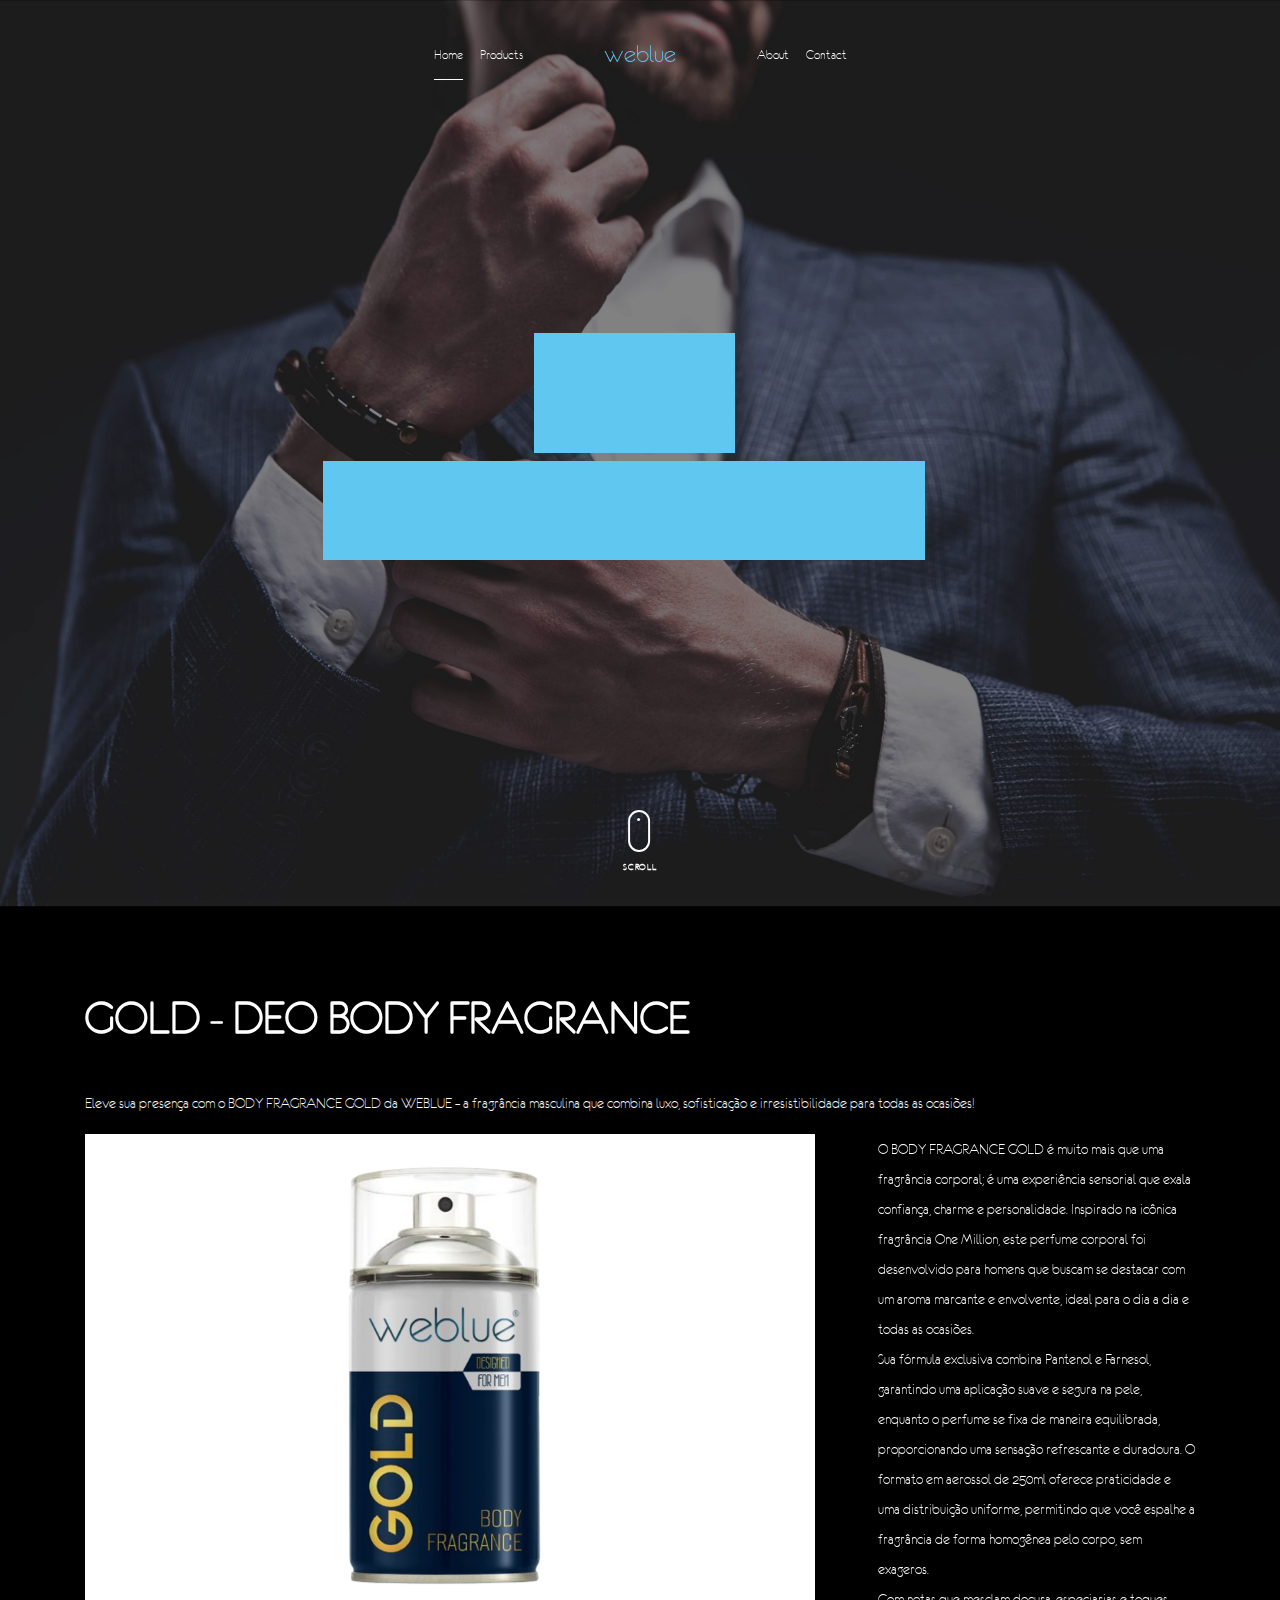
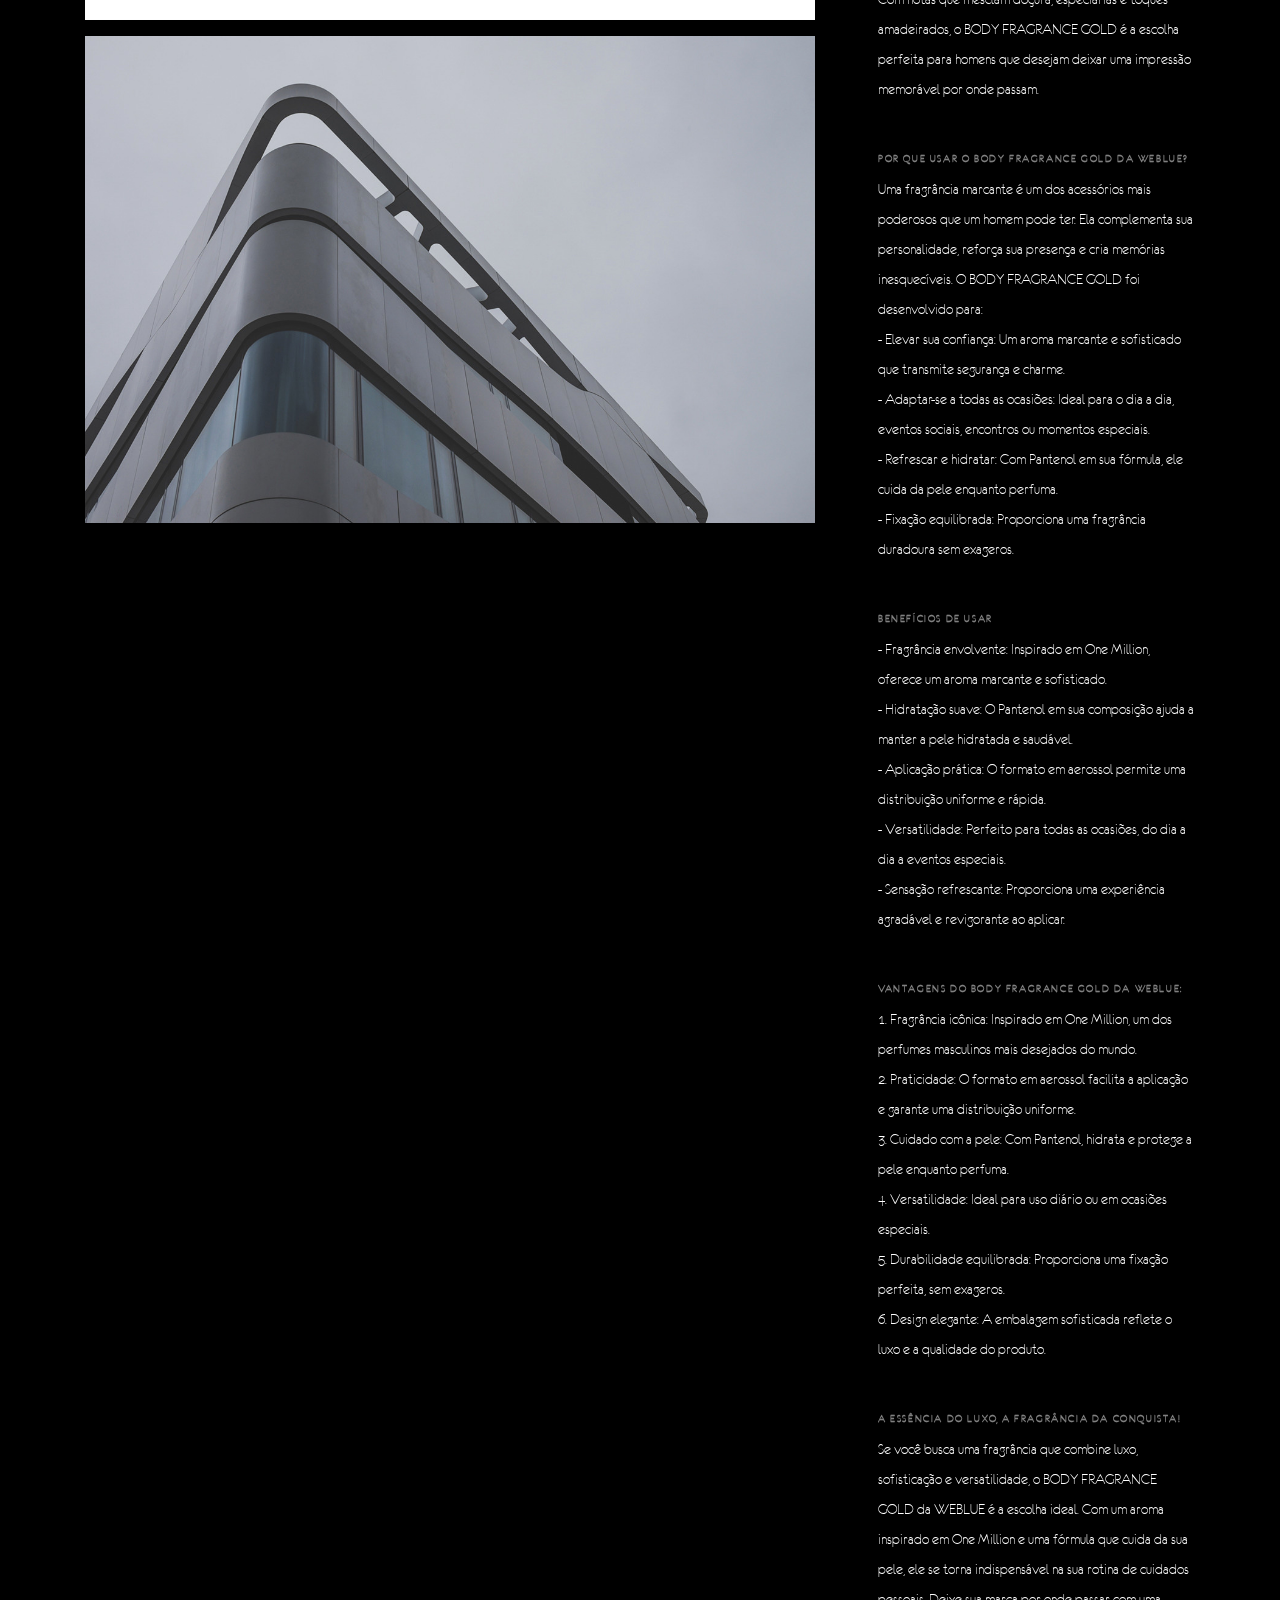
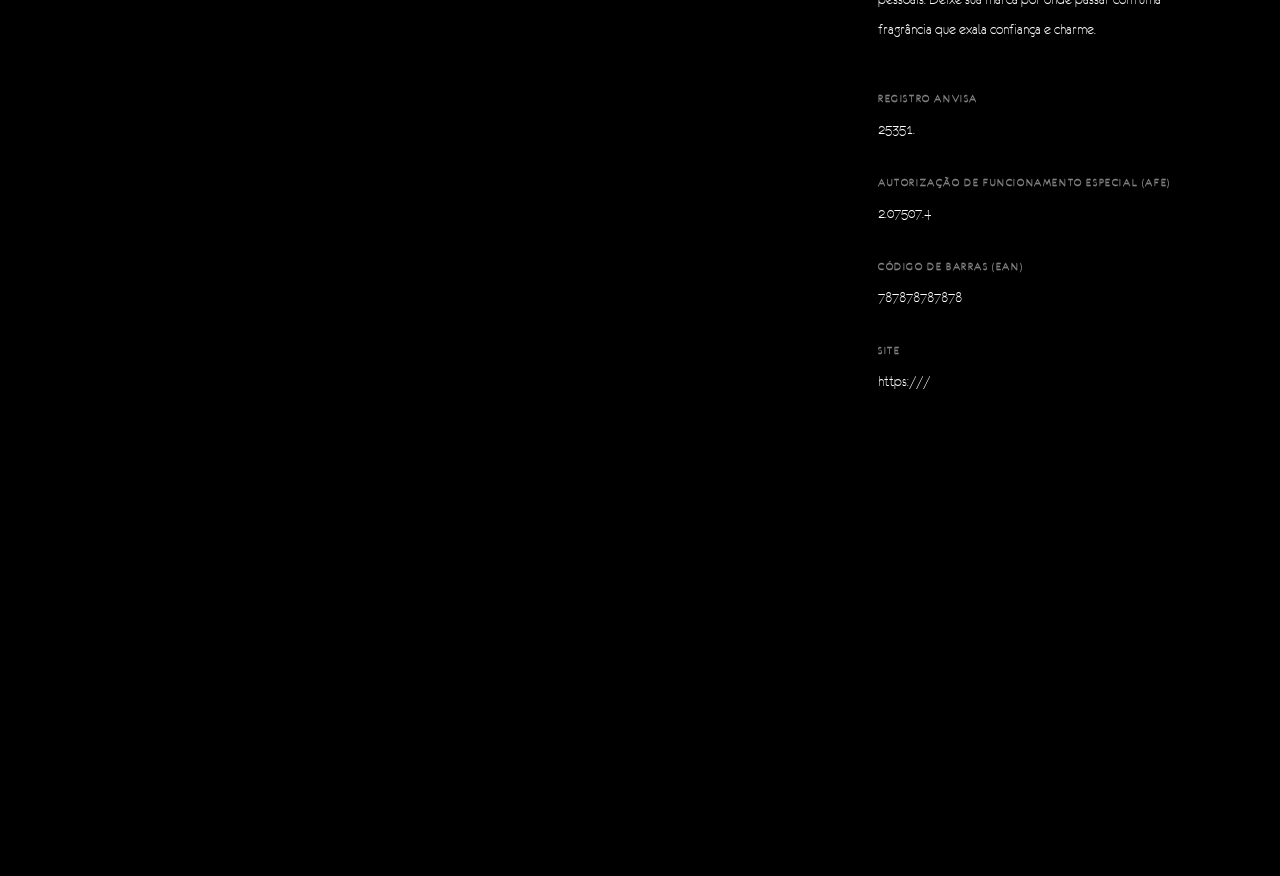
<file: index.html>
<!doctype html>
<html lang="en">

<head>
  <title>Unfold &mdash; A onepage portfolio HTML template by Colorlib</title>
  <meta charset="utf-8">
  <meta name="viewport" content="width=device-width, initial-scale=1, shrink-to-fit=no">
  
  <meta name="description" content="">
  <meta name="keywords" content="html, css, javascript, jquery">
  <meta name="author" content="">

  <link rel="stylesheet" href="css/vendor/icomoon/style.css">
  <link rel="stylesheet" href="css/vendor/owl.carousel.min.css">
  <link rel="stylesheet" href="css/vendor/aos.css">
  <link rel="stylesheet" href="css/vendor/animate.min.css">
  <link rel="stylesheet" href="css/vendor/bootstrap.min.css">
  <link rel="stylesheet" href="css/vendor/jquery.fancybox.min.css">

  <!-- Theme Style -->
  <link rel="stylesheet" href="css/style.css">

</head>

<body data-spy="scroll" data-target=".site-nav-target" data-offset="200">

  <nav class="unslate_co--site-mobile-menu">
      <div class="close-wrap d-flex">
        <a href="#" class="d-flex ml-auto js-menu-toggle">
          <span class="close-label">Close</span>
          <div class="close-times">
            <span class="bar1"></span>
            <span class="bar2"></span>
          </div>
        </a>
      </div>
      <div class="site-mobile-inner"></div>
    </nav>

  <div class="unslate_co--site-wrap">

    <div class="unslate_co--site-inner">

      <nav class="unslate_co--site-nav site-nav-target">

        <div class="container">
        
          <div class="row align-items-center justify-content-between text-left">
            <div class="col-md-5 text-right">
              <ul class="site-nav-ul js-clone-nav text-left d-none d-lg-inline-block">
                <li><a href="#home-section" class="nav-link">Home</a></li>
                <li><a href="#portfolio-section" class="nav-link">Products</a></li>
              </ul>
            </div>
            <div class="site-logo pos-absolute">
              <a href="index.html" class="unslate_co--site-logo colorweblue">weblue</a>
            </div>
            <div class="col-md-5 text-right text-lg-left">
              <ul class="site-nav-ul js-clone-nav text-left d-none d-lg-inline-block">
                <li><a href="#about-section" class="nav-link">About</a></li>
                <li><a href="#contact-section" class="nav-link">Contact</a></li>
              </ul>

              <ul class="site-nav-ul-none-onepage text-right d-inline-block d-lg-none">
                <li><a href="#" class="js-menu-toggle">Menu</a></li>
              </ul>

            </div>
          </div>
        </div>

      </nav>
      <!-- END nav -->

      <div class="cover-v1 jarallax" style="background-image: url('images/banner-site.jpg');" id="home-section">
        <div class="container">
          <div class="row align-items-center">
              
            <div class="col-md-7 mx-auto text-center">
              <h1 class="heading gsap-reveal-hero colorweblue">weblue</h1>
              <h2 class="subheading gsap-reveal-hero">Sophistication and Performance for Men who Make History.</h2>
            </div>

          </div>
        </div>


        <a href="#portfolio-section" class="mouse-wrap smoothscroll">
          <span class="mouse">
            <span class="scroll"></span>
          </span>
          <span class="mouse-label">Scroll</span>
        </a>

      </div>
      <!-- END .cover-v1 -->

      <div class="container">
        <div class="portfolio-single-wrap unslate_co--section" id="portfolio-single-section">
          <div class="portfolio-single-inner">

            <h2 class="heading-portfolio-single-h2">GOLD - DEO BODY FRAGRANCE</h2>
            <p><span class="detail-label">Eleve sua presença com o BODY FRAGRANCE GOLD da WEBLUE – a fragrância masculina que combina luxo, sofisticação e irresistibilidade para todas as ocasiões!  
</span></p>

            <div class="row justify-content-between align-items-stretch">

              <div class="col-lg-8">
                <p><a href="images/work_3_a_full.jpg" data-fancybox="gal"><img src="images/GOLD-landpage1.png" alt="Image" class="img-fluid"></a></p>
                <p><a href="images/work_3_full.jpg" data-fancybox="gal"><img src="images/work_3_full.jpg" alt="Image" class="img-fluid"></a></p>
              </div>
              <div class="col-lg-4 pl-lg-5">
                <div class="unslate_co--sticky">
                  <div class="row">
                    <div class="col-md-12 mb-4">
                      <div class="detail-v1">
                        <p>O BODY FRAGRANCE GOLD é muito mais que uma fragrância corporal; é uma experiência sensorial que exala confiança, charme e personalidade. Inspirado na icônica fragrância One Million, este perfume corporal foi desenvolvido para homens que buscam se destacar com um aroma marcante e envolvente, ideal para o dia a dia e todas as ocasiões.<br>
Sua fórmula exclusiva combina Pantenol e Farnesol, garantindo uma aplicação suave e segura na pele, enquanto o perfume se fixa de maneira equilibrada, proporcionando uma sensação refrescante e duradoura. O formato em aerossol de 250ml oferece praticidade e uma distribuição uniforme, permitindo que você espalhe a fragrância de forma homogênea pelo corpo, sem exageros.<br>  
Com notas que mesclam doçura, especiarias e toques amadeirados, o BODY FRAGRANCE GOLD é a escolha perfeita para homens que desejam deixar uma impressão memorável por onde passam.</p>
                      </div>
                    </div>

                    <div class="col-md-12 mb-4">
                      <div class="detail-v1">
                        <span class="detail-label">Por que usar o BODY FRAGRANCE GOLD da WEBLUE?</span>
                        <p>Uma fragrância marcante é um dos acessórios mais poderosos que um homem pode ter. Ela complementa sua personalidade, reforça sua presença e cria memórias inesquecíveis. O BODY FRAGRANCE GOLD foi desenvolvido para:<br>  
                          - Elevar sua confiança: Um aroma marcante e sofisticado que transmite segurança e charme.<br>
                          - Adaptar-se a todas as ocasiões: Ideal para o dia a dia, eventos sociais, encontros ou momentos especiais.<br>
                          - Refrescar e hidratar: Com Pantenol em sua fórmula, ele cuida da pele enquanto perfuma.<br>
                          - Fixação equilibrada: Proporciona uma fragrância duradoura sem exageros.</p>
                      </div>
                    </div>


                    <div class="col-md-12 mb-4">
                      <div class="detail-v1">
                        <span class="detail-label">Benefícios de usar</span>
                        <p>- Fragrância envolvente: Inspirado em One Million, oferece um aroma marcante e sofisticado.<br>
                          - Hidratação suave: O Pantenol em sua composição ajuda a manter a pele hidratada e saudável.<br>
                          - Aplicação prática: O formato em aerossol permite uma distribuição uniforme e rápida.<br>
                          - Versatilidade: Perfeito para todas as ocasiões, do dia a dia a eventos especiais.<br>
                          - Sensação refrescante: Proporciona uma experiência agradável e revigorante ao aplicar.</p>
                      </div>
                    </div>


                    <div class="col-md-12 mb-4">
                      <div class="detail-v1">
                        <span class="detail-label">Vantagens do BODY FRAGRANCE GOLD da WEBLUE:</span>
                        <p>1. Fragrância icônica: Inspirado em One Million, um dos perfumes masculinos mais desejados do mundo.<br>
                          2. Praticidade: O formato em aerossol facilita a aplicação e garante uma distribuição uniforme.<br>
                          3. Cuidado com a pele: Com Pantenol, hidrata e protege a pele enquanto perfuma.<br>
                          4. Versatilidade: Ideal para uso diário ou em ocasiões especiais.<br>
                          5. Durabilidade equilibrada: Proporciona uma fixação perfeita, sem exageros.<br>
                          6. Design elegante: A embalagem sofisticada reflete o luxo e a qualidade do produto.</p>
                      </div>
                    </div>


                    <div class="col-md-12 mb-4">
                      <div class="detail-v1">
                        <span class="detail-label">A essência do luxo, a fragrância da conquista!</span>
                        <p>Se você busca uma fragrância que combine luxo, sofisticação e versatilidade, o BODY FRAGRANCE GOLD da WEBLUE é a escolha ideal. Com um aroma inspirado em One Million e uma fórmula que cuida da sua pele, ele se torna indispensável na sua rotina de cuidados pessoais. Deixe sua marca por onde passar com uma fragrância que exala confiança e charme.  </p>
                      </div>
                    </div>


                    <div class="col-md-12 mb-4">
                      <div class="detail-v1">
                        <span class="detail-label">Registro Anvisa</span>
                        <span class="detail-val">25351.</span>
                      </div>
                    </div>
                    <div class="col-md-12 mb-4">
                      <div class="detail-v1">
                        <span class="detail-label">Autorização de Funcionamento Especial (AFE)</span>
                        <span class="detail-val">2.07507.4</span>
                      </div>
                    </div>
                    <div class="col-md-12 mb-4">
                      <div class="detail-v1">
                        <span class="detail-label">Código de Barras (EAN)</span>
                        <span class="detail-val">787878787878</span>
                      </div>
                    </div>
                    <div class="col-md-12 mb-4">
                      <div class="detail-v1">
                        <span class="detail-label">Site</span>
                        <span class="detail-val"><a href="#">https:///</a></span>
                      </div>
                    </div>
                  </div>
                </div> 
              </div>

            </div>

          </div>
        </div>
      </div>
    </div> 

      <footer class="unslate_co--footer unslate_co--section">
        <div class="container">
          <div class="row justify-content-center">
            <div class="col-md-7">
              
              <div class="footer-site-logo"><a class="fontweblue colorweblue" href="#">weblue</a></div>

              <ul class="footer-site-social">
                <li><a href="#">Instagram</a></li>
              </ul>

              <p class="site-copyright">
                
                <!-- Link back to Colorlib can't be removed. Template is licensed under CC BY 3.0. -->
                Copyright &copy;
                <script>
                  document.write(new Date().getFullYear());
                </script> All rights reserved | This template is made by <a href="https://siscontec" target="_blank">SISCONTEC</a>
                <!-- Link back to Colorlib can't be removed. Template is licensed under CC BY 3.0. -->
              
              </p>

            </div>
          </div>
        </div>
      </footer>

  </div>

  <!-- Loader -->
  <div id="unslate_co--overlayer"></div>
  <div class="site-loader-wrap">
    <div class="site-loader"></div>
  </div>

  <script src="js/scripts-dist.js"></script>
  <script src="js/main.js"></script>

  
</body>

</html>
</file>
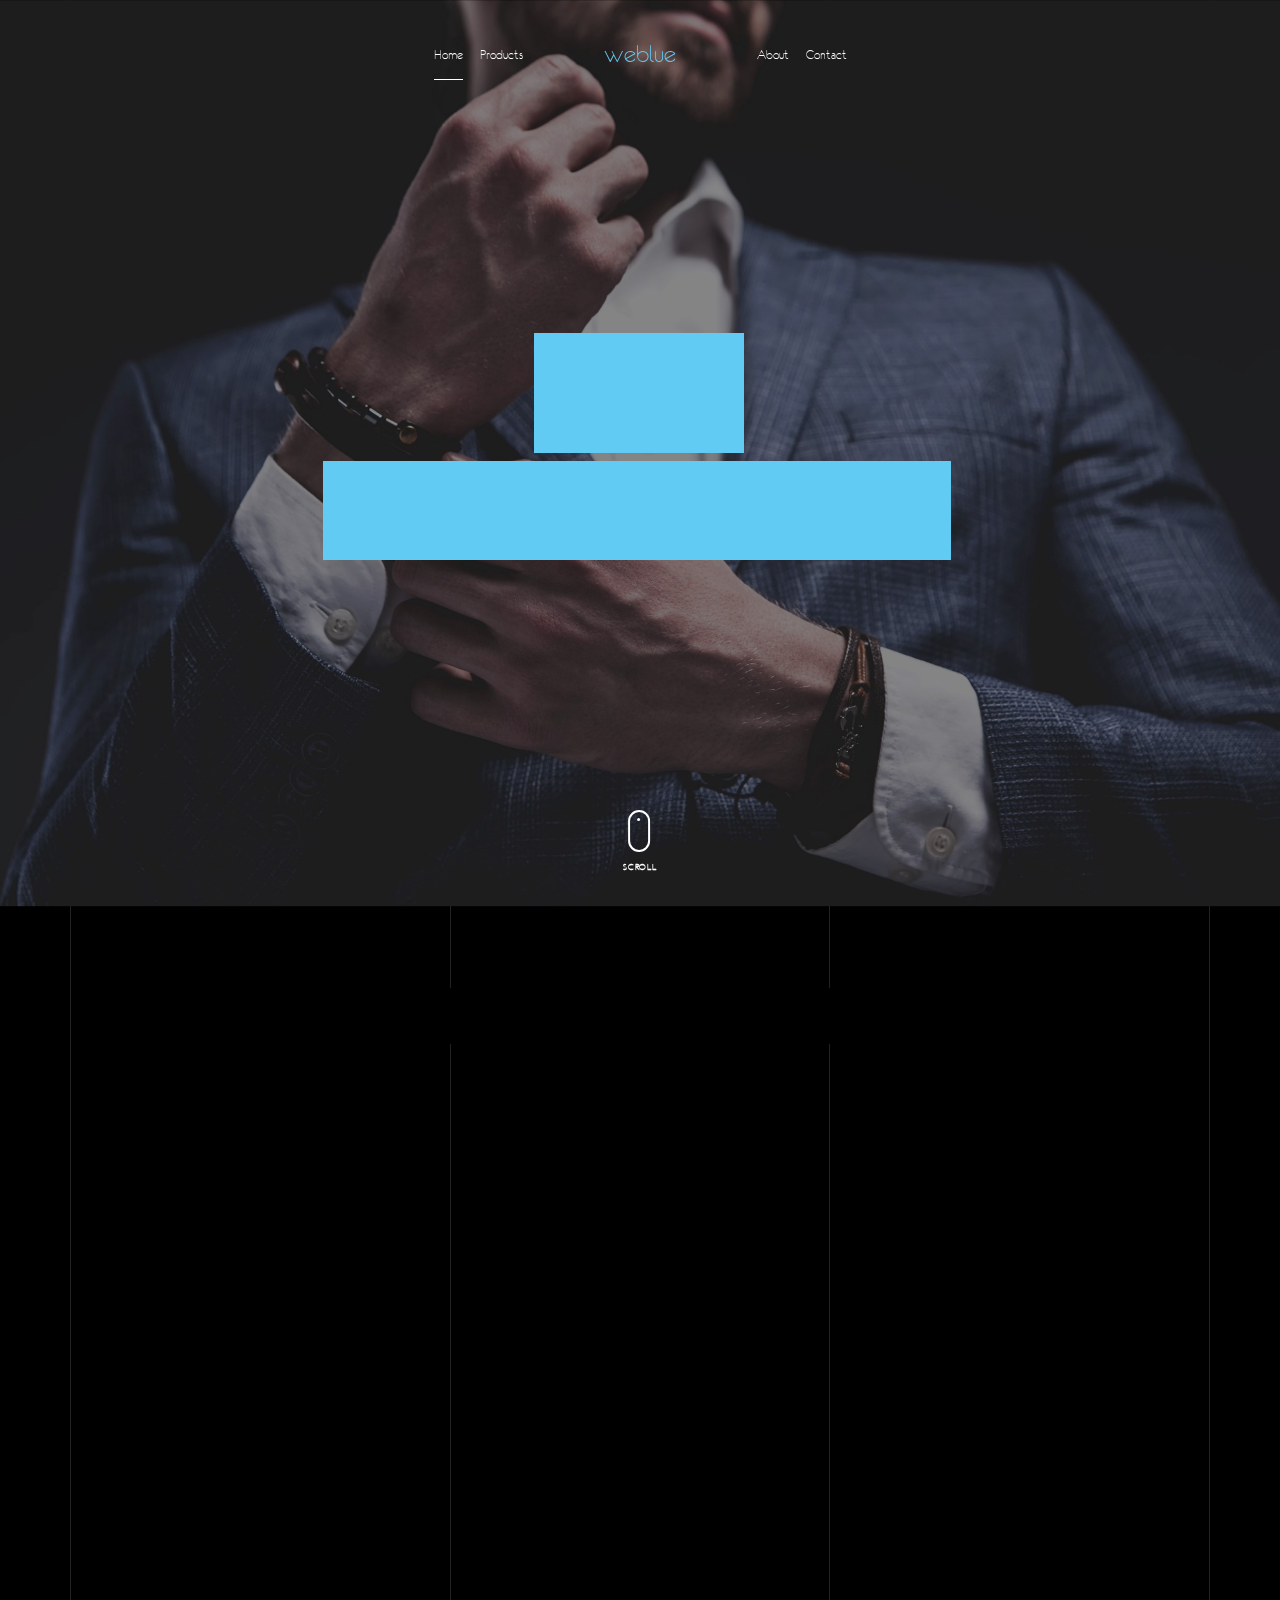
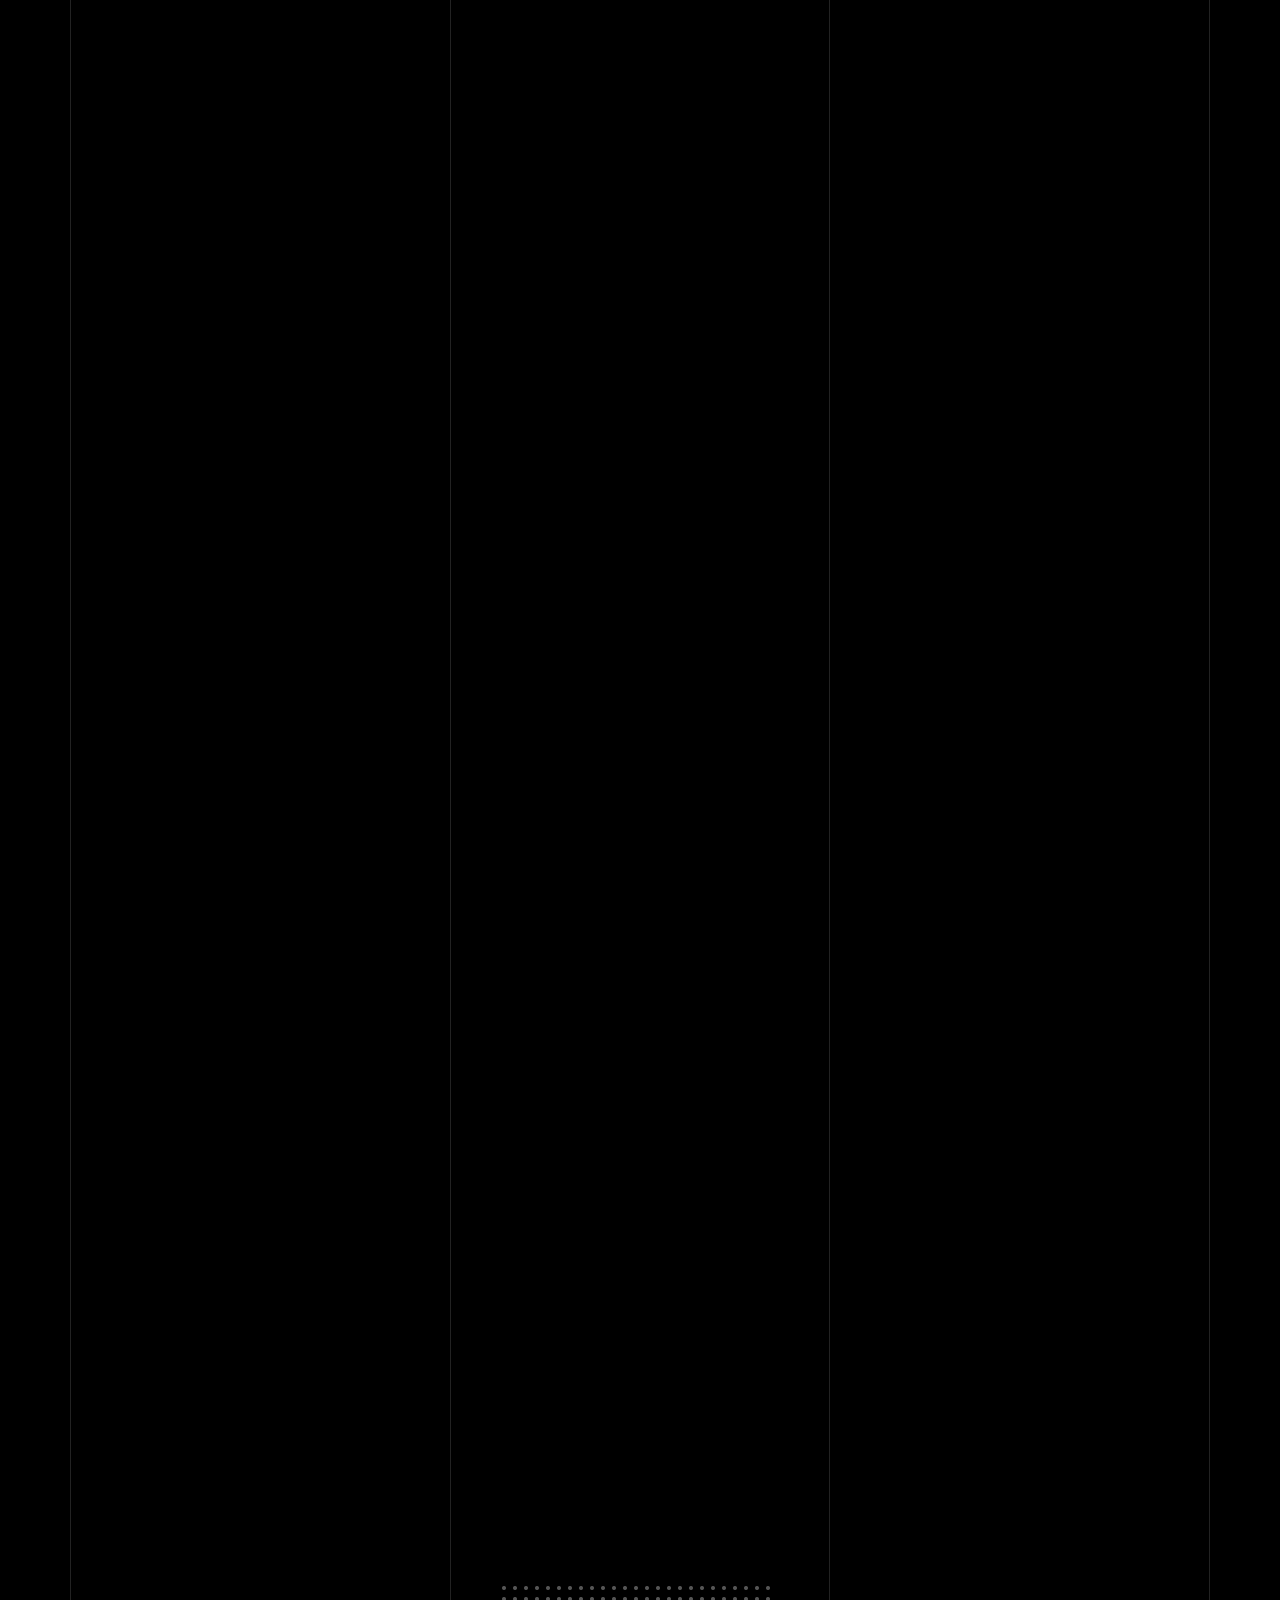
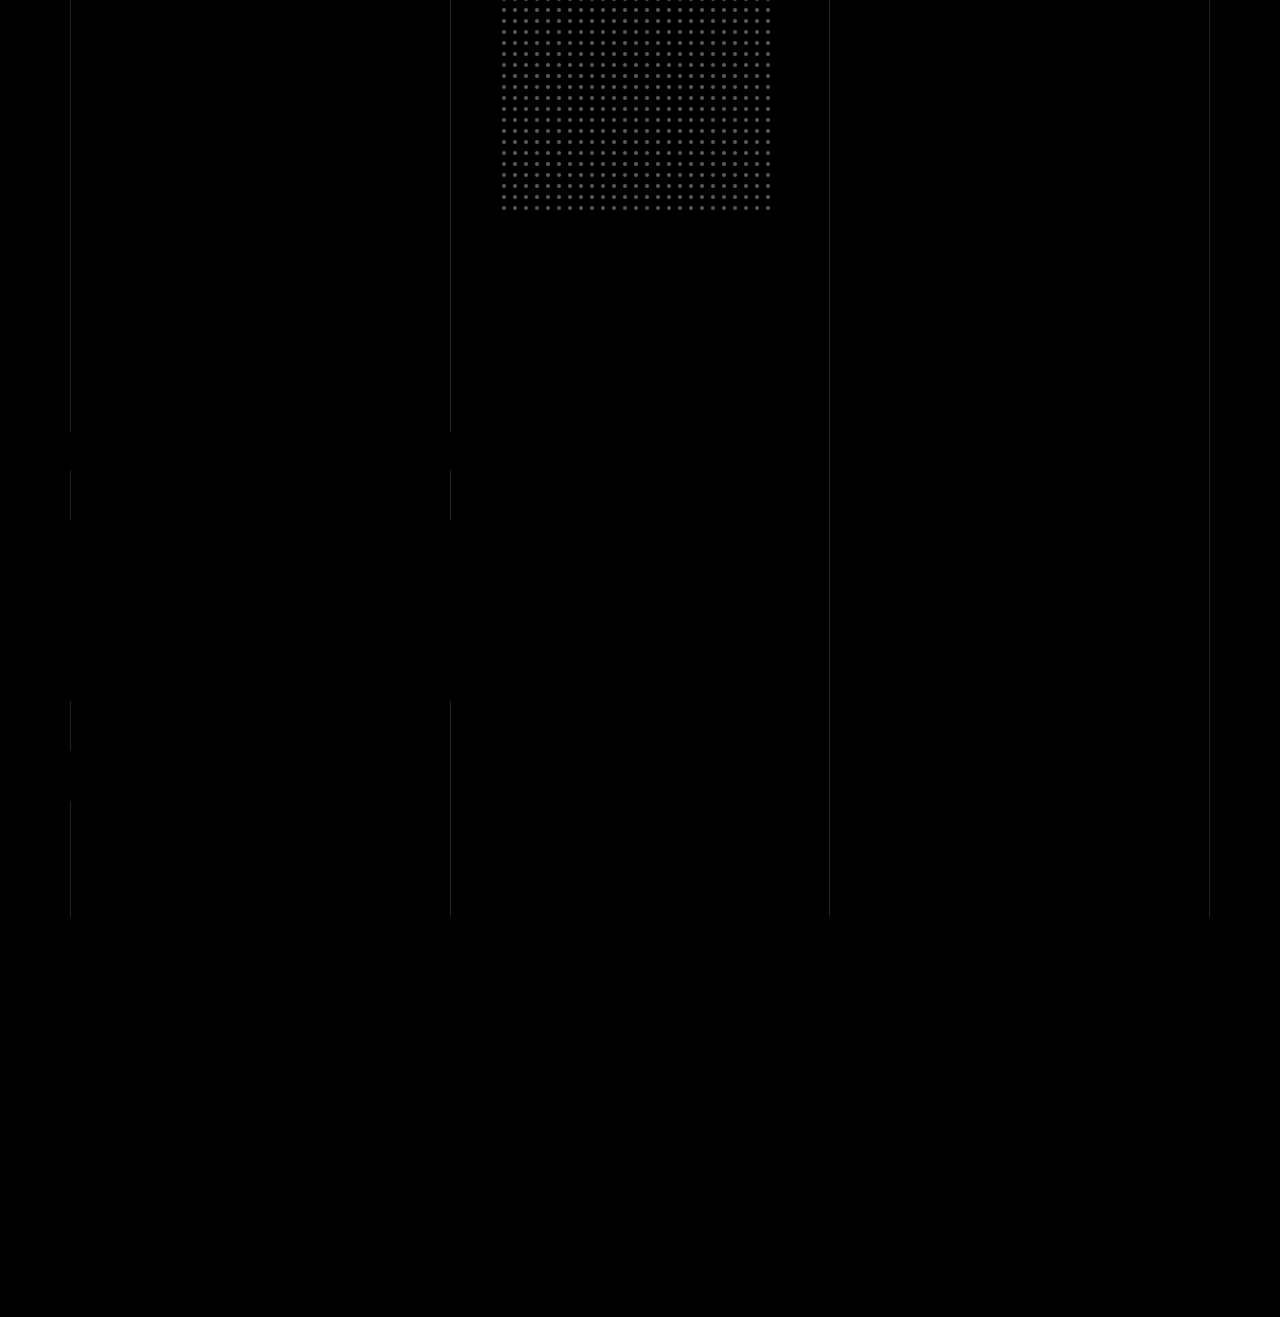
<file: index2.html>
<!doctype html>
<html lang="en">
  <head>
    <title>Unfold &mdash; A onepage portfolio HTML template by Colorlib</title>
    <meta charset="utf-8">
    <meta name="viewport" content="width=device-width, initial-scale=1, shrink-to-fit=no">

    <meta name="description" content="">
    <meta name="keywords" content="html, css, javascript, jquery">
    <meta name="author" content="">

    <link rel="stylesheet" href="css/vendor/icomoon/style.css">
    <link rel="stylesheet" href="css/vendor/owl.carousel.min.css">
    <link rel="stylesheet" href="css/vendor/animate.min.css">
    <link rel="stylesheet" href="css/vendor/aos.css">
    <link rel="stylesheet" href="css/vendor/bootstrap.min.css">
    <link rel="stylesheet" href="css/vendor/jquery.fancybox.min.css">
    

    <!-- Theme Style -->
    <link rel="stylesheet" href="css/style.css">

  </head>
  <body data-spy="scroll" data-target=".site-nav-target" data-offset="200">

    <nav class="unslate_co--site-mobile-menu">
      <div class="close-wrap d-flex">
        <a href="#" class="d-flex ml-auto js-menu-toggle">
          <span class="close-label">Close</span>
          <div class="close-times">
            <span class="bar1"></span>
            <span class="bar2"></span>
          </div>
        </a>
      </div>
      <div class="site-mobile-inner"></div>
    </nav>


    <div class="unslate_co--site-wrap">

      <div class="unslate_co--site-inner">

        <div class="lines-wrap">
          <div class="lines-inner">
            <div class="lines"></div>
          </div>
        </div>
        <!-- END lines -->
      
      <nav class="unslate_co--site-nav site-nav-target">

        <div class="container">
        
          <div class="row align-items-center justify-content-between text-left">
            <div class="col-md-5 text-right">
              <ul class="site-nav-ul js-clone-nav text-left d-none d-lg-inline-block">
                <li><a href="#home-section" class="nav-link">Home</a></li>
                <li><a href="#portfolio-section" class="nav-link">Products</a></li>
              </ul>
            </div>
            <div class="site-logo pos-absolute">
              <a href="index.html" class="unslate_co--site-logo colorweblue">weblue</a>
            </div>
            <div class="col-md-5 text-right text-lg-left">
              <ul class="site-nav-ul js-clone-nav text-left d-none d-lg-inline-block">
                <li><a href="#about-section" class="nav-link">About</a></li>
                <li><a href="#contact-section" class="nav-link">Contact</a></li>
              </ul>

              <ul class="site-nav-ul-none-onepage text-right d-inline-block d-lg-none">
                <li><a href="#" class="js-menu-toggle">Menu</a></li>
              </ul>

            </div>
          </div>
        </div>

      </nav>
      <!-- END nav -->

      <div class="cover-v1 jarallax" style="background-image: url('images/banner-site.jpg');" id="home-section">
        <div class="container">
          <div class="row align-items-center">
              
            <div class="col-md-7 mx-auto text-center">
              <h1 class="heading gsap-reveal-hero colorweblue">weblue</h1>
              <h2 class="subheading gsap-reveal-hero">Sophistication and Performance for Men who Make History.</h2>
            </div>

          </div>
        </div>


        <a href="#portfolio-section" class="mouse-wrap smoothscroll">
          <span class="mouse">
            <span class="scroll"></span>
          </span>
          <span class="mouse-label">Scroll</span>
        </a>

      </div>
      <!-- END .cover-v1 -->


      <div class="unslate_co--section" id="portfolio-section">
        <div class="container">
          
          
          <div class="relative"><div class="loader-portfolio-wrap"><div class="loader-portfolio"></div></div> </div>
          <div id="portfolio-single-holder"></div>

          <div class="portfolio-wrapper">

            <div class="d-flex align-items-center mb-4 gsap-reveal gsap-reveal-filter">
              <h2 class="mr-auto heading-h2"><span class="gsap-reveal">Products</span></h2>

              <!-- <a href="#" class="text-white js-filter d-inline-block d-lg-none">Filter</a>
              
              <div class="filter-wrap">
                <div class="filter ml-auto" id="filters">
                  <a href="#" class="active" data-filter="*">All</a>
                  <a href="#" data-filter=".web">Web</a>
                  <a href="#" data-filter=".branding">Branding</a>
                  <a href="#" data-filter=".illustration">Illustration</a>
                  <a href="#" data-filter=".packaging">Packaging</a>
                </div>
              </div> -->
            </div>


            
            <div id="posts" class="row gutter-isotope-item">
              <div class="item web branding col-sm-6 col-md-6 col-lg-4 isotope-mb-2">
                <a href="#" class="portfolio-item ajax-load-page isotope-item gsap-reveal-img" data-id="1">
                    <div class="overlay">
                      <span class="wrap-icon icon-link2"></span>
                      <div class="portfolio-item-content">
                        <h3>GOLD</h3>
                        <p>body fragrance</p>
                      </div>
                    </div>
                    <img src="images/product-gold250-full.png" class="lazyload  img-fluid" alt="Images" />
                  </a>
              </div>
              <div class="item branding packaging illustration col-sm-6 col-md-6 col-lg-4 isotope-mb-2 ">
                <a href="#" class="portfolio-item ajax-load-page item-portrait isotope-item gsap-reveal-img" data-id="3">
                    <div class="overlay">
                      <span class="wrap-icon icon-link2"></span>
                      <div class="portfolio-item-content">
                        <h3>OIL ESSENCE</h3>
                        <p>oil innovation</p>
                      </div>
                    </div>
                    <img src="images/product-oilessence150-full.png" class="lazyload  img-fluid" alt="Images" />
                  </a>
              </div>

              <div class="item branding packaging col-sm-6 col-md-6 col-lg-4 isotope-mb-2">
                <a href="#" class="portfolio-item ajax-load-page item-portrait isotope-item gsap-reveal-img" data-id="4">
                    <div class="overlay">
                      <span class="wrap-icon icon-link2"></span>
                      <div class="portfolio-item-content">
                        <h3>SILVER</h3>
                        <p>body fragrance</p>
                      </div>
                    </div>
                    <img src="images/product-silver250-full.png" class="lazyload  img-fluid" alt="Images" />
                  </a>
              </div>

              <div class="item web packaging col-sm-6 col-md-6 col-lg-4 isotope-mb-2">

                <a href="#" class="portfolio-item ajax-load-page item-portrait isotope-item gsap-reveal-img" data-id="5">
                    <div class="overlay">
                      <span class="wrap-icon icon-link2"></span>
                      <div class="portfolio-item-content">
                        <h3>PERFUMED OIL</h3>
                        <p>oil innovation</p>
                      </div>
                    </div>
                    <img src="images/product-perfumedoil150-full.png" class="lazyload  img-fluid" alt="Images" />
                  </a>

              </div>

              <div class="item illustration packaging col-sm-6 col-md-6 col-lg-4 isotope-mb-2">
                <a href="#" class="portfolio-item ajax-load-page item-portrait isotope-item gsap-reveal-img" data-id="6">
                    <div class="overlay">
                      <span class="wrap-icon icon-link2"></span>
                      <div class="portfolio-item-content">
                        <h3>COPPER</h3>
                        <p>body fragrance</p>
                      </div>
                    </div>
                    <img src="images/product-copper250-full.png" class="lazyload  img-fluid" alt="Images" />
                  </a>
              </div>

              <div class="item web branding col-sm-6 col-md-6 col-lg-4 isotope-mb-2">
                <a href="#" class="portfolio-item ajax-load-page item-portrait isotope-item gsap-reveal-img" data-id="2">
                    <div class="overlay">
                      <span class="wrap-icon icon-link2"></span>
                      <div class="portfolio-item-content">
                        <h3>ICE FRESH OIL</h3>
                        <p>oil innovation</p>
                      </div>
                    </div>
                    <img src="images/product-icefresh150-full.png" class="lazyload  img-fluid" alt="Images" />
                  </a>
              </div>

              <div class="item branding packaging col-sm-6 col-md-6 col-lg-4 isotope-mb-2">
                <a href="#" class="portfolio-item ajax-load-page item-portrait isotope-item gsap-reveal-img" data-id="7">
                    <div class="overlay">
                      <span class="wrap-icon icon-link2"></span>
                      <div class="portfolio-item-content">
                        <h3>WOODY OIL</h3>
                        <p>oil innovation</p>
                      </div>
                    </div>
                    <img src="images/product-woodyoil150-full.png" class="lazyload  img-fluid" alt="Images" />
                  </a>
              </div>

              <div class="item web branding col-sm-6 col-md-6 col-lg-4 isotope-mb-2">
                <a href="#" class="portfolio-item ajax-load-page item-portrait isotope-item gsap-reveal-img" data-id="8">
                    <div class="overlay">
                      <span class="wrap-icon icon-link2"></span>
                      <div class="portfolio-item-content">
                        <h3>LEAVE-IN HIDRATANTE</h3>
                        <p>hair care</p>
                      </div>
                    </div>
                    <img src="images/product-leavein250-full.png" class="lazyload  img-fluid" alt="Images" />
                  </a>
              </div>

              <div class="item web illustration col-sm-6 col-md-6 col-lg-4 isotope-mb-2">
                <a href="#" class="portfolio-item ajax-load-page item-portrait isotope-item gsap-reveal-img" data-id="9">
                    <div class="overlay">
                      <span class="wrap-icon icon-link2"></span>
                      <div class="portfolio-item-content">
                        <h3>WEXIDIL BEARD</h3>
                        <p>growth factor</p>
                      </div>
                    </div>
                    <img src="images/product-wexidilbeard50-full.png" class="lazyload  img-fluid" alt="Images" />
                  </a>
              </div>
              
              <div class="item branding packaging col-sm-6 col-md-6 col-lg-4 isotope-mb-2">
                <a href="#" class="portfolio-item ajax-load-page item-portrait isotope-item gsap-reveal-img" data-id="10">
                    <div class="overlay">
                      <span class="wrap-icon icon-link2"></span>
                      <div class="portfolio-item-content">
                        <h3>WEXIDIL CAPILLARY</h3>
                        <p>growth factor</p>
                      </div>
                    </div>
                    <img src="images/product-wexidilcapilary100-full.png" class="lazyload  img-fluid" alt="Images" />
                  </a>
              </div>

              <div class="item web branding col-sm-6 col-md-6 col-lg-4 isotope-mb-2">
                <a href="#" class="portfolio-item ajax-load-page item-portrait isotope-item gsap-reveal-img" data-id="11">
                    <div class="overlay">
                      <span class="wrap-icon icon-link2"></span>
                      <div class="portfolio-item-content">
                        <h3>SHAMPOO REFRESCANTE</h3>
                        <p>hair care</p>
                      </div>
                    </div>
                    <img src="images/product-shampoocapillary250-full.png" class="lazyload  img-fluid" alt="Images" />
                  </a>
              </div>

              <div class="item web illustration col-sm-6 col-md-6 col-lg-4 isotope-mb-2">
                <a href="#" class="portfolio-item ajax-load-page item-portrait isotope-item gsap-reveal-img" data-id="12">
                    <div class="overlay">
                      <span class="wrap-icon icon-link2"></span>
                      <div class="portfolio-item-content">
                        <h3>SHAMPOO BARBA ICE</h3>
                        <p>beard care</p>
                      </div>
                    </div>
                    <img src="images/product-shampoobarba200-full.png" class="lazyload  img-fluid" alt="Images" />
                  </a>
              </div>
              


            </div>
            
          </div>


        </div>
      </div>


      <div class="unslate_co--section" id="about-section">
        <div class="container">
          
          <div class="section-heading-wrap text-center mb-5">
            <h2 class="heading-h2 text-center divider"><span class="gsap-reveal">About Us</span></h2>
            <span class="gsap-reveal">
            <img src="images/divider.png" alt="divider" width="76">
            </span>
          </div>
          

          <div class="row mt-5 justify-content-between">
            <div class="col-lg-7 mb-5 mb-lg-0">
              <figure class="dotted-bg gsap-reveal-img ">
                <img src="images/about_us.jpg" alt="Image" class="img-fluid">
              </figure>
            </div>
            <div class="col-lg-4 pr-lg-5">
              
              <p class="lead gsap-reveal">At weblue, we believe that personal care goes beyond appearance—it is a ritual, an expression of strength and self-confidence. We create high-quality products, developed for men who value their image and understand that a striking presence starts with the details.</p>
              <p class="mb-4 gsap-reveal">We were born to raise the standard of men's grooming, offering innovative solutions that combine performance, technology and sophistication. Our line was carefully formulated to meet the demands of large barbershops, providing unique experiences and impeccable results.</p>
              <p class="mb-4 gsap-reveal">Whether for styling, moisturizing or protecting, our products deliver excellence and efficiency, because we know that every man deserves the best. WEBLUE – Men's grooming taken to another level.</p>
              <p class="gsap-reveal"><a href="#" class="btn btn-outline-pill btn-custom-light">Download Catalog</a></p>
            </div>
          </div>
        </div>
      </div>

      
      <div class="unslate_co--section" id="contact-section">
        <div class="container">
          <div class="section-heading-wrap text-center mb-5">
            <h2 class="heading-h2 text-center divider"><span class="gsap-reveal">Get In Touch</span></h2>
            <span class="gsap-reveal"><img src="images/divider.png" alt="divider" width="76"></span>
          </div>


          <div class="row justify-content-between">
            
            <div class="col-md-6">
              <form method="post" class="form-outline-style-v1" id="contactForm">
                <div class="form-group row mb-0">

                  <div class="col-lg-6 form-group gsap-reveal">
                    <label for="name">Name</label>
                    <input name="name" type="text" class="form-control" id="name">
                  </div>
                  <div class="col-lg-6 form-group gsap-reveal">
                    <label for="email">Email</label>
                    <input name="email" type="email" class="form-control" id="email">
                  </div>
                  <div class="col-lg-12 form-group gsap-reveal">
                    <label for="message">Write your message...</label>
                    <textarea name="message" id="message" cols="30" rows="7" class="form-control"></textarea>
                  </div>
                </div>
                <div class="form-group row gsap-reveal">
                    <div class="col-md-12 d-flex align-items-center">
                      <input type="submit" class="btn btn-outline-pill btn-custom-light mr-3" value="Send Message">
                      <span class="submitting"></span>
                    </div>
                  </div>
              </form>
              <div id="form-message-warning" class="mt-4"></div> 
              <div id="form-message-success">
                Your message was sent, thank you!
              </div>

            </div>

            <div class="col-md-4">
              <div class="contact-info-v1">
                <div class="gsap-reveal d-block">
                  <span class="d-block contact-info-label">Email</span>
                  <a href="#" class="contact-info-val">contato@weblue.com.br</a>
                </div>
                <div class="gsap-reveal d-block">
                  <span class="d-block contact-info-label">Phone</span>
                  <a href="#" class="contact-info-val">+55 31 97547-1255</a>
                </div>
                <div class="gsap-reveal d-block">
                  <span class="d-block contact-info-label">Address</span>
                  <address class="contact-info-val">Rua Conde Dolabela Portela 640, Loja 11<br>Lagoa Santa-MG, 33233-044</address>
                </div>
              </div>
            </div>

          </div>
        </div>
      </div>
      </div> <!-- END .unslate_co-site-inner -->

      <footer class="unslate_co--footer unslate_co--section">
        <div class="container">
          <div class="row justify-content-center">
            <div class="col-md-7">
              
              <div class="footer-site-logo"><a class="fontweblue colorweblue" href="#">weblue</a></div>

              <ul class="footer-site-social">
                <li><a href="#">Instagram</a></li>
              </ul>

              <p class="site-copyright">
                
                <!-- Link back to Colorlib can't be removed. Template is licensed under CC BY 3.0. -->
                Copyright &copy;
                <script>
                  document.write(new Date().getFullYear());
                </script> All rights reserved | This template is made by <a href="https://siscontec" target="_blank">SISCONTEC</a>
                <!-- Link back to Colorlib can't be removed. Template is licensed under CC BY 3.0. -->
              
              </p>

            </div>
          </div>
        </div>
      </footer>

      
    </div>

    
    <!-- Loader -->
    <div id="unslate_co--overlayer"></div>
    <div class="site-loader-wrap">
      <div class="site-loader"></div>
    </div>

    <script src="js/scripts-dist.js"></script>
    <script src="js/main.js"></script>

  </body>
</html>
</file>
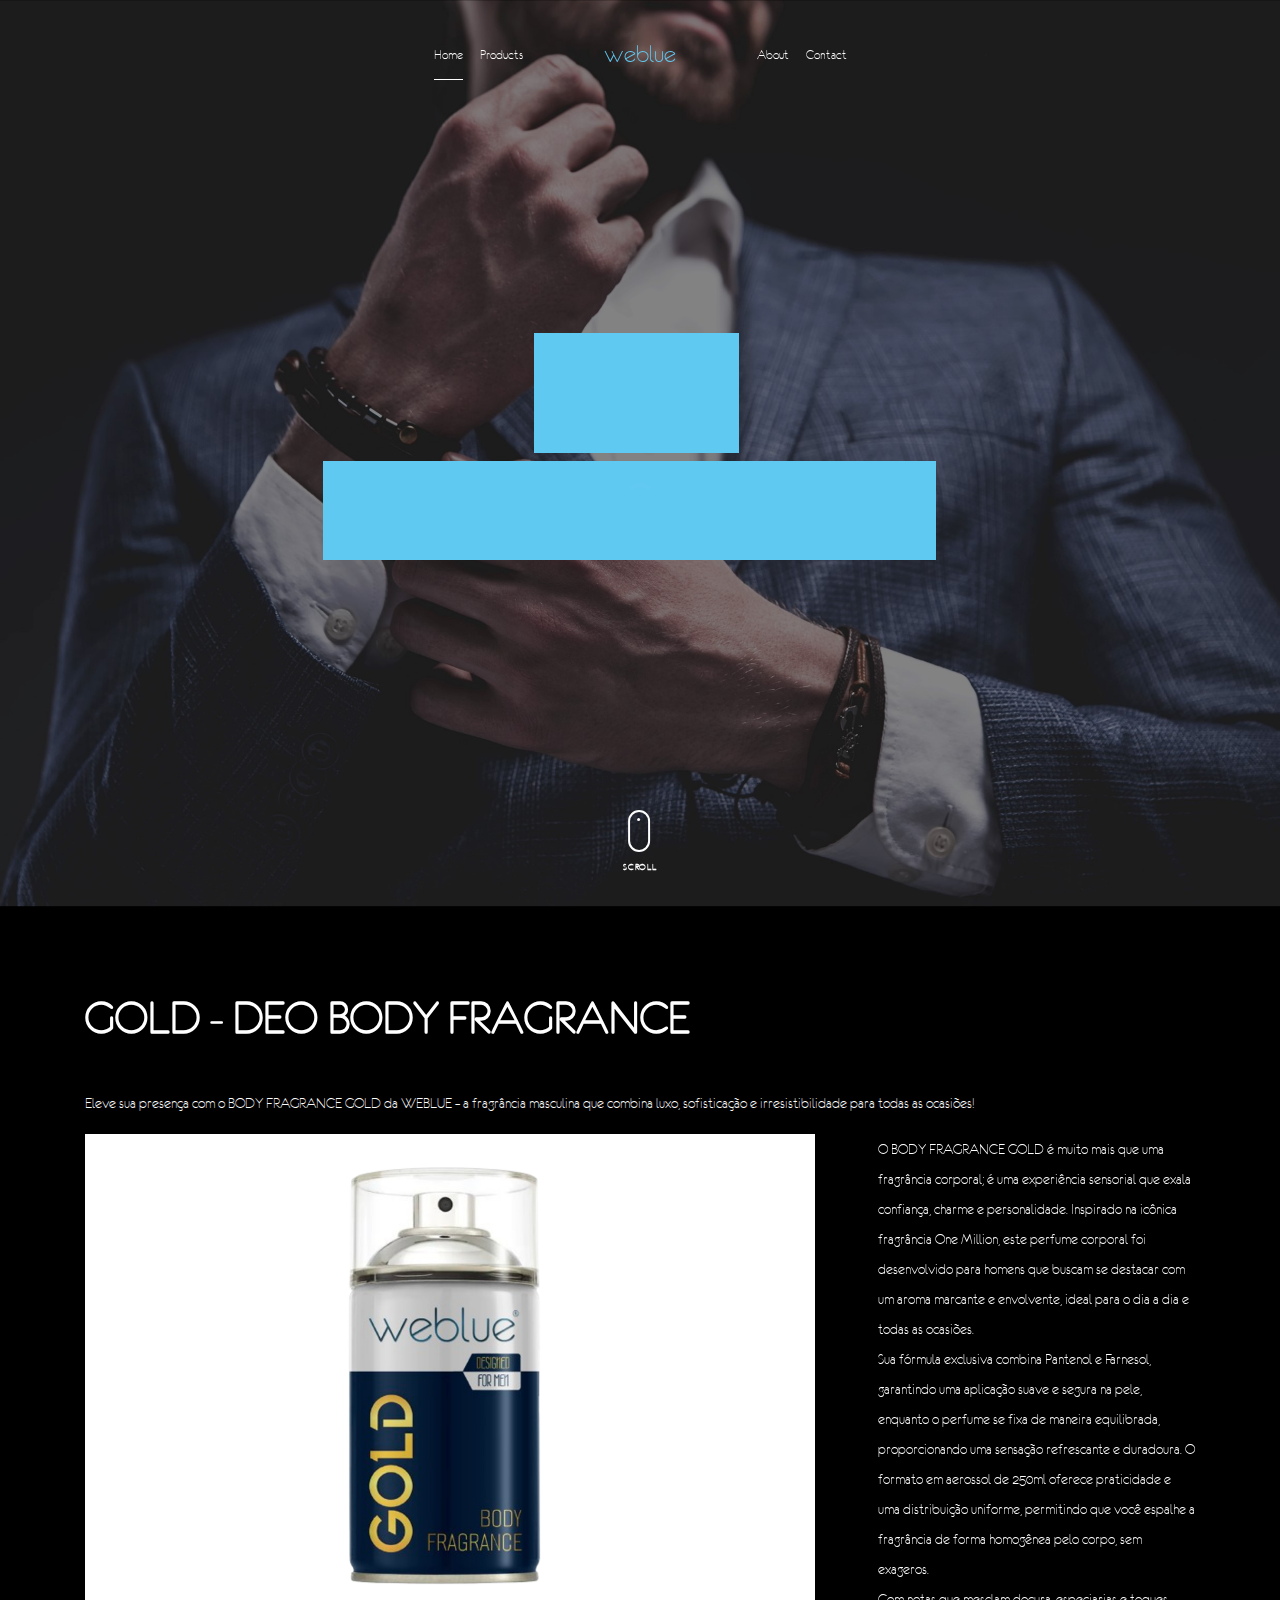
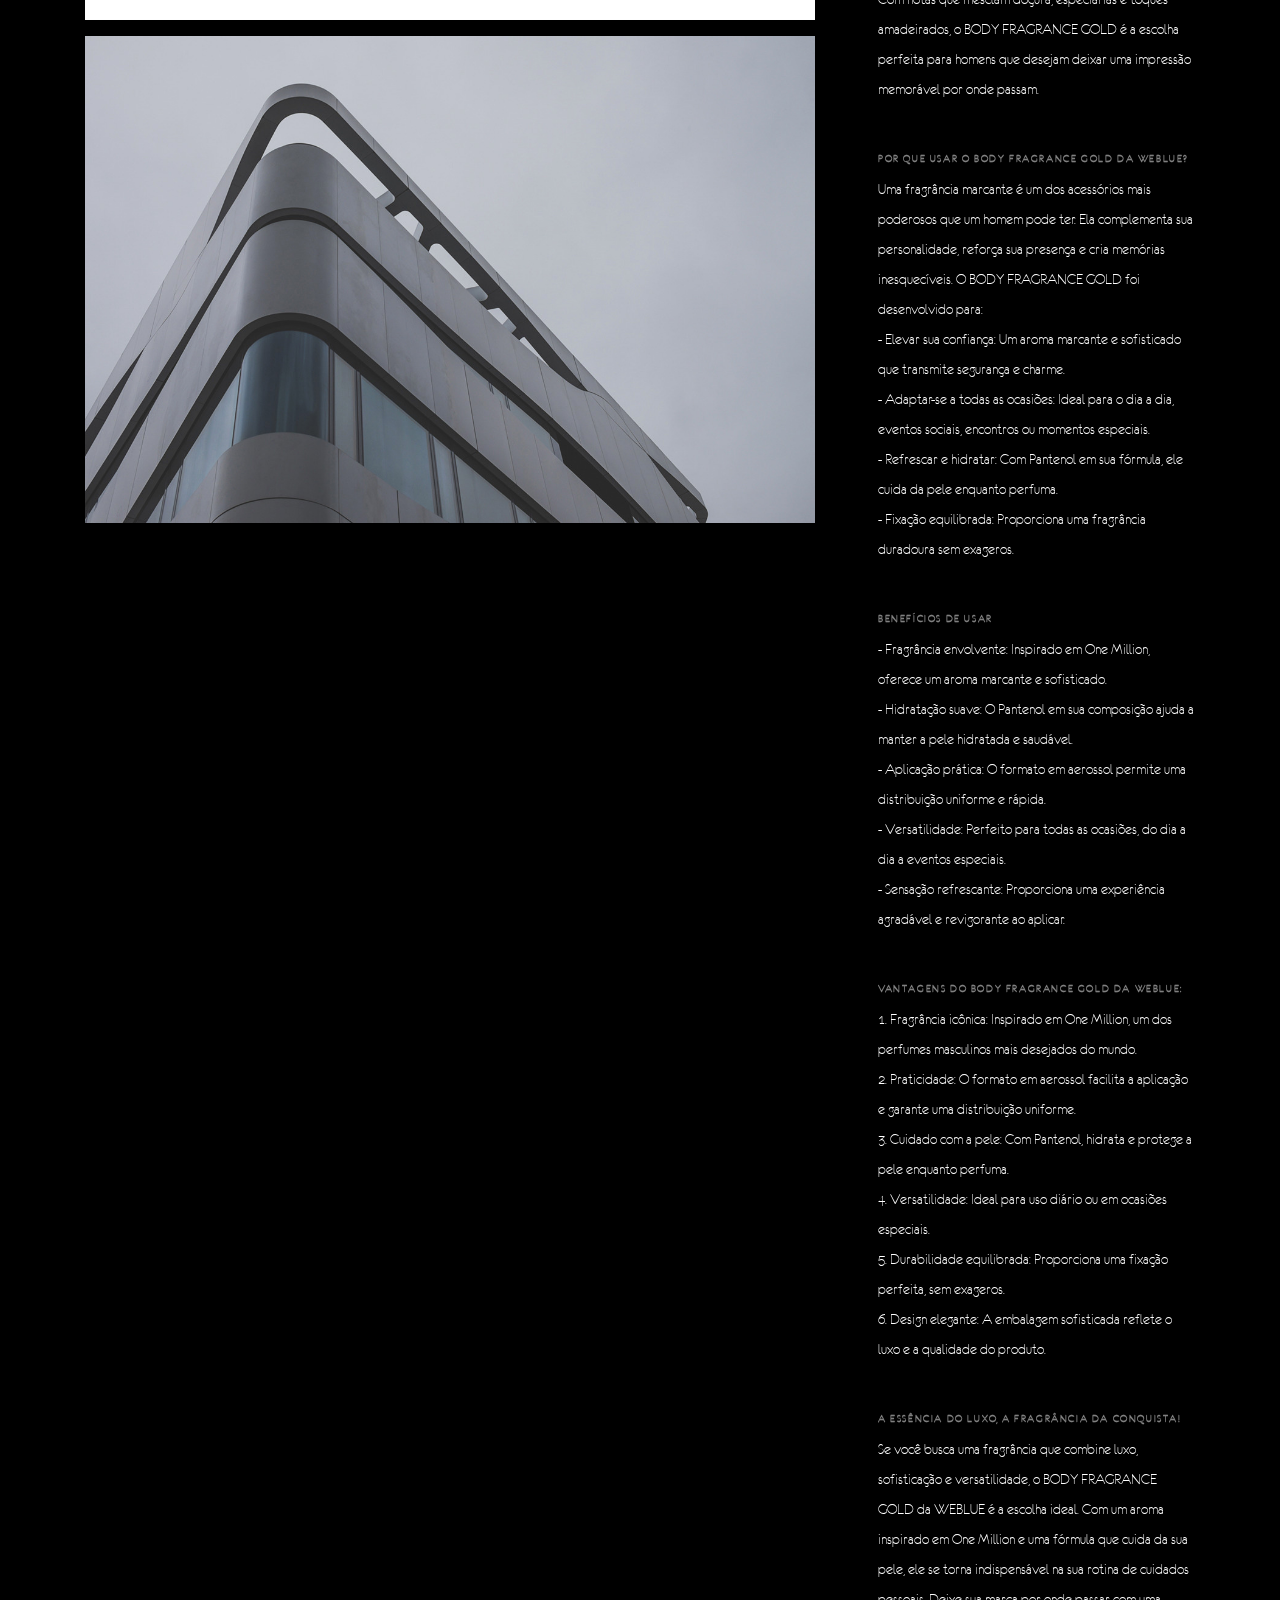
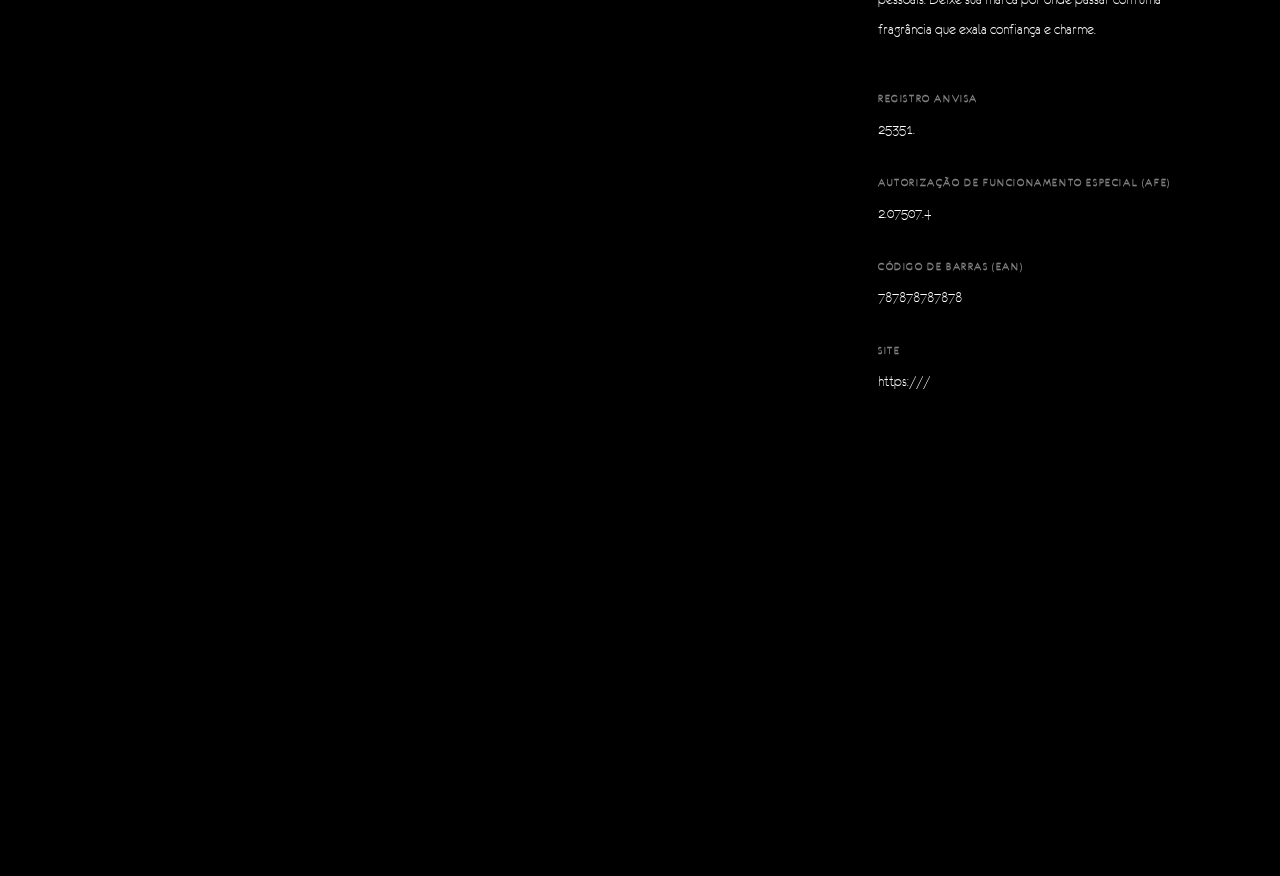
<file: portfolio-single-4.html>
<!doctype html>
<html lang="en">

<head>
  <title>Unfold &mdash; A onepage portfolio HTML template by Colorlib</title>
  <meta charset="utf-8">
  <meta name="viewport" content="width=device-width, initial-scale=1, shrink-to-fit=no">
  
  <meta name="description" content="">
  <meta name="keywords" content="html, css, javascript, jquery">
  <meta name="author" content="">

  <link rel="stylesheet" href="css/vendor/icomoon/style.css">
  <link rel="stylesheet" href="css/vendor/owl.carousel.min.css">
  <link rel="stylesheet" href="css/vendor/aos.css">
  <link rel="stylesheet" href="css/vendor/animate.min.css">
  <link rel="stylesheet" href="css/vendor/bootstrap.min.css">
  <link rel="stylesheet" href="css/vendor/jquery.fancybox.min.css">

  <!-- Theme Style -->
  <link rel="stylesheet" href="css/style.css">

</head>

<body data-spy="scroll" data-target=".site-nav-target" data-offset="200">

  <nav class="unslate_co--site-mobile-menu">
      <div class="close-wrap d-flex">
        <a href="#" class="d-flex ml-auto js-menu-toggle">
          <span class="close-label">Close</span>
          <div class="close-times">
            <span class="bar1"></span>
            <span class="bar2"></span>
          </div>
        </a>
      </div>
      <div class="site-mobile-inner"></div>
    </nav>

  <div class="unslate_co--site-wrap">

    <div class="unslate_co--site-inner">

      <nav class="unslate_co--site-nav site-nav-target">

        <div class="container">
        
          <div class="row align-items-center justify-content-between text-left">
            <div class="col-md-5 text-right">
              <ul class="site-nav-ul js-clone-nav text-left d-none d-lg-inline-block">
                <li><a href="#home-section" class="nav-link">Home</a></li>
                <li><a href="#portfolio-section" class="nav-link">Products</a></li>
              </ul>
            </div>
            <div class="site-logo pos-absolute">
              <a href="index.html" class="unslate_co--site-logo colorweblue">weblue</a>
            </div>
            <div class="col-md-5 text-right text-lg-left">
              <ul class="site-nav-ul js-clone-nav text-left d-none d-lg-inline-block">
                <li><a href="#about-section" class="nav-link">About</a></li>
                <li><a href="#contact-section" class="nav-link">Contact</a></li>
              </ul>

              <ul class="site-nav-ul-none-onepage text-right d-inline-block d-lg-none">
                <li><a href="#" class="js-menu-toggle">Menu</a></li>
              </ul>

            </div>
          </div>
        </div>

      </nav>
      <!-- END nav -->

      <div class="cover-v1 jarallax" style="background-image: url('images/banner-site.jpg');" id="home-section">
        <div class="container">
          <div class="row align-items-center">
              
            <div class="col-md-7 mx-auto text-center">
              <h1 class="heading gsap-reveal-hero colorweblue">weblue</h1>
              <h2 class="subheading gsap-reveal-hero">Sophistication and Performance for Men who Make History.</h2>
            </div>

          </div>
        </div>


        <a href="#portfolio-section" class="mouse-wrap smoothscroll">
          <span class="mouse">
            <span class="scroll"></span>
          </span>
          <span class="mouse-label">Scroll</span>
        </a>

      </div>
      <!-- END .cover-v1 -->

      <div class="container">
        <div class="portfolio-single-wrap unslate_co--section" id="portfolio-single-section">
          <div class="portfolio-single-inner">

            <h2 class="heading-portfolio-single-h2">GOLD - DEO BODY FRAGRANCE</h2>
            <p><span class="detail-label">Eleve sua presença com o BODY FRAGRANCE GOLD da WEBLUE – a fragrância masculina que combina luxo, sofisticação e irresistibilidade para todas as ocasiões!  
</span></p>

            <div class="row justify-content-between align-items-stretch">

              <div class="col-lg-8">
                <p><a href="images/work_3_a_full.jpg" data-fancybox="gal"><img src="images/GOLD-landpage1.png" alt="Image" class="img-fluid"></a></p>
                <p><a href="images/work_3_full.jpg" data-fancybox="gal"><img src="images/work_3_full.jpg" alt="Image" class="img-fluid"></a></p>
              </div>
              <div class="col-lg-4 pl-lg-5">
                <div class="unslate_co--sticky">
                  <div class="row">
                    <div class="col-md-12 mb-4">
                      <div class="detail-v1">
                        <p>O BODY FRAGRANCE GOLD é muito mais que uma fragrância corporal; é uma experiência sensorial que exala confiança, charme e personalidade. Inspirado na icônica fragrância One Million, este perfume corporal foi desenvolvido para homens que buscam se destacar com um aroma marcante e envolvente, ideal para o dia a dia e todas as ocasiões.<br>
Sua fórmula exclusiva combina Pantenol e Farnesol, garantindo uma aplicação suave e segura na pele, enquanto o perfume se fixa de maneira equilibrada, proporcionando uma sensação refrescante e duradoura. O formato em aerossol de 250ml oferece praticidade e uma distribuição uniforme, permitindo que você espalhe a fragrância de forma homogênea pelo corpo, sem exageros.<br>  
Com notas que mesclam doçura, especiarias e toques amadeirados, o BODY FRAGRANCE GOLD é a escolha perfeita para homens que desejam deixar uma impressão memorável por onde passam.</p>
                      </div>
                    </div>

                    <div class="col-md-12 mb-4">
                      <div class="detail-v1">
                        <span class="detail-label">Por que usar o BODY FRAGRANCE GOLD da WEBLUE?</span>
                        <p>Uma fragrância marcante é um dos acessórios mais poderosos que um homem pode ter. Ela complementa sua personalidade, reforça sua presença e cria memórias inesquecíveis. O BODY FRAGRANCE GOLD foi desenvolvido para:<br>  
                          - Elevar sua confiança: Um aroma marcante e sofisticado que transmite segurança e charme.<br>
                          - Adaptar-se a todas as ocasiões: Ideal para o dia a dia, eventos sociais, encontros ou momentos especiais.<br>
                          - Refrescar e hidratar: Com Pantenol em sua fórmula, ele cuida da pele enquanto perfuma.<br>
                          - Fixação equilibrada: Proporciona uma fragrância duradoura sem exageros.</p>
                      </div>
                    </div>


                    <div class="col-md-12 mb-4">
                      <div class="detail-v1">
                        <span class="detail-label">Benefícios de usar</span>
                        <p>- Fragrância envolvente: Inspirado em One Million, oferece um aroma marcante e sofisticado.<br>
                          - Hidratação suave: O Pantenol em sua composição ajuda a manter a pele hidratada e saudável.<br>
                          - Aplicação prática: O formato em aerossol permite uma distribuição uniforme e rápida.<br>
                          - Versatilidade: Perfeito para todas as ocasiões, do dia a dia a eventos especiais.<br>
                          - Sensação refrescante: Proporciona uma experiência agradável e revigorante ao aplicar.</p>
                      </div>
                    </div>


                    <div class="col-md-12 mb-4">
                      <div class="detail-v1">
                        <span class="detail-label">Vantagens do BODY FRAGRANCE GOLD da WEBLUE:</span>
                        <p>1. Fragrância icônica: Inspirado em One Million, um dos perfumes masculinos mais desejados do mundo.<br>
                          2. Praticidade: O formato em aerossol facilita a aplicação e garante uma distribuição uniforme.<br>
                          3. Cuidado com a pele: Com Pantenol, hidrata e protege a pele enquanto perfuma.<br>
                          4. Versatilidade: Ideal para uso diário ou em ocasiões especiais.<br>
                          5. Durabilidade equilibrada: Proporciona uma fixação perfeita, sem exageros.<br>
                          6. Design elegante: A embalagem sofisticada reflete o luxo e a qualidade do produto.</p>
                      </div>
                    </div>


                    <div class="col-md-12 mb-4">
                      <div class="detail-v1">
                        <span class="detail-label">A essência do luxo, a fragrância da conquista!</span>
                        <p>Se você busca uma fragrância que combine luxo, sofisticação e versatilidade, o BODY FRAGRANCE GOLD da WEBLUE é a escolha ideal. Com um aroma inspirado em One Million e uma fórmula que cuida da sua pele, ele se torna indispensável na sua rotina de cuidados pessoais. Deixe sua marca por onde passar com uma fragrância que exala confiança e charme.  </p>
                      </div>
                    </div>


                    <div class="col-md-12 mb-4">
                      <div class="detail-v1">
                        <span class="detail-label">Registro Anvisa</span>
                        <span class="detail-val">25351.</span>
                      </div>
                    </div>
                    <div class="col-md-12 mb-4">
                      <div class="detail-v1">
                        <span class="detail-label">Autorização de Funcionamento Especial (AFE)</span>
                        <span class="detail-val">2.07507.4</span>
                      </div>
                    </div>
                    <div class="col-md-12 mb-4">
                      <div class="detail-v1">
                        <span class="detail-label">Código de Barras (EAN)</span>
                        <span class="detail-val">787878787878</span>
                      </div>
                    </div>
                    <div class="col-md-12 mb-4">
                      <div class="detail-v1">
                        <span class="detail-label">Site</span>
                        <span class="detail-val"><a href="#">https:///</a></span>
                      </div>
                    </div>
                  </div>
                </div> 
              </div>

            </div>

          </div>
        </div>
      </div>
    </div> 

      <footer class="unslate_co--footer unslate_co--section">
        <div class="container">
          <div class="row justify-content-center">
            <div class="col-md-7">
              
              <div class="footer-site-logo"><a class="fontweblue colorweblue" href="#">weblue</a></div>

              <ul class="footer-site-social">
                <li><a href="#">Instagram</a></li>
              </ul>

              <p class="site-copyright">
                
                <!-- Link back to Colorlib can't be removed. Template is licensed under CC BY 3.0. -->
                Copyright &copy;
                <script>
                  document.write(new Date().getFullYear());
                </script> All rights reserved | This template is made by <a href="https://siscontec" target="_blank">SISCONTEC</a>
                <!-- Link back to Colorlib can't be removed. Template is licensed under CC BY 3.0. -->
              
              </p>

            </div>
          </div>
        </div>
      </footer>

  </div>

  <!-- Loader -->
  <div id="unslate_co--overlayer"></div>
  <div class="site-loader-wrap">
    <div class="site-loader"></div>
  </div>

  <script src="js/scripts-dist.js"></script>
  <script src="js/main.js"></script>

  
</body>

</html>
</file>
<file: css/vendor/icomoon/style.css>
@font-face {
  font-family: 'icomoon';
  src:  url('fonts/icomoon.eot?10si43');
  src:  url('fonts/icomoon.eot?10si43#iefix') format('embedded-opentype'),
    url('fonts/icomoon.ttf?10si43') format('truetype'),
    url('fonts/icomoon.woff?10si43') format('woff'),
    url('fonts/icomoon.svg?10si43#icomoon') format('svg');
  font-weight: normal;
  font-style: normal;
}

[class^="icon-"], [class*=" icon-"] {
  /* use !important to prevent issues with browser extensions that change fonts */
  font-family: 'icomoon' !important;
  speak: none;
  font-style: normal;
  font-weight: normal;
  font-variant: normal;
  text-transform: none;
  line-height: 1;

  /* Better Font Rendering =========== */
  -webkit-font-smoothing: antialiased;
  -moz-osx-font-smoothing: grayscale;
}

.icon-asterisk:before {
  content: "\f069";
}
.icon-plus:before {
  content: "\f067";
}
.icon-question:before {
  content: "\f128";
}
.icon-minus:before {
  content: "\f068";
}
.icon-glass:before {
  content: "\f000";
}
.icon-music:before {
  content: "\f001";
}
.icon-search:before {
  content: "\f002";
}
.icon-envelope-o:before {
  content: "\f003";
}
.icon-heart:before {
  content: "\f004";
}
.icon-star:before {
  content: "\f005";
}
.icon-star-o:before {
  content: "\f006";
}
.icon-user:before {
  content: "\f007";
}
.icon-film:before {
  content: "\f008";
}
.icon-th-large:before {
  content: "\f009";
}
.icon-th:before {
  content: "\f00a";
}
.icon-th-list:before {
  content: "\f00b";
}
.icon-check:before {
  content: "\f00c";
}
.icon-close:before {
  content: "\f00d";
}
.icon-remove:before {
  content: "\f00d";
}
.icon-times:before {
  content: "\f00d";
}
.icon-search-plus:before {
  content: "\f00e";
}
.icon-search-minus:before {
  content: "\f010";
}
.icon-power-off:before {
  content: "\f011";
}
.icon-signal:before {
  content: "\f012";
}
.icon-cog:before {
  content: "\f013";
}
.icon-gear:before {
  content: "\f013";
}
.icon-trash-o:before {
  content: "\f014";
}
.icon-home:before {
  content: "\f015";
}
.icon-file-o:before {
  content: "\f016";
}
.icon-clock-o:before {
  content: "\f017";
}
.icon-road:before {
  content: "\f018";
}
.icon-download:before {
  content: "\f019";
}
.icon-arrow-circle-o-down:before {
  content: "\f01a";
}
.icon-arrow-circle-o-up:before {
  content: "\f01b";
}
.icon-inbox:before {
  content: "\f01c";
}
.icon-play-circle-o:before {
  content: "\f01d";
}
.icon-repeat:before {
  content: "\f01e";
}
.icon-rotate-right:before {
  content: "\f01e";
}
.icon-refresh:before {
  content: "\f021";
}
.icon-list-alt:before {
  content: "\f022";
}
.icon-lock:before {
  content: "\f023";
}
.icon-flag:before {
  content: "\f024";
}
.icon-headphones:before {
  content: "\f025";
}
.icon-volume-off:before {
  content: "\f026";
}
.icon-volume-down:before {
  content: "\f027";
}
.icon-volume-up:before {
  content: "\f028";
}
.icon-qrcode:before {
  content: "\f029";
}
.icon-barcode:before {
  content: "\f02a";
}
.icon-tag:before {
  content: "\f02b";
}
.icon-tags:before {
  content: "\f02c";
}
.icon-book:before {
  content: "\f02d";
}
.icon-bookmark:before {
  content: "\f02e";
}
.icon-print:before {
  content: "\f02f";
}
.icon-camera:before {
  content: "\f030";
}
.icon-font:before {
  content: "\f031";
}
.icon-bold:before {
  content: "\f032";
}
.icon-italic:before {
  content: "\f033";
}
.icon-text-height:before {
  content: "\f034";
}
.icon-text-width:before {
  content: "\f035";
}
.icon-align-left:before {
  content: "\f036";
}
.icon-align-center:before {
  content: "\f037";
}
.icon-align-right:before {
  content: "\f038";
}
.icon-align-justify:before {
  content: "\f039";
}
.icon-list:before {
  content: "\f03a";
}
.icon-dedent:before {
  content: "\f03b";
}
.icon-outdent:before {
  content: "\f03b";
}
.icon-indent:before {
  content: "\f03c";
}
.icon-video-camera:before {
  content: "\f03d";
}
.icon-image:before {
  content: "\f03e";
}
.icon-photo:before {
  content: "\f03e";
}
.icon-picture-o:before {
  content: "\f03e";
}
.icon-pencil:before {
  content: "\f040";
}
.icon-map-marker:before {
  content: "\f041";
}
.icon-adjust:before {
  content: "\f042";
}
.icon-tint:before {
  content: "\f043";
}
.icon-edit:before {
  content: "\f044";
}
.icon-pencil-square-o:before {
  content: "\f044";
}
.icon-share-square-o:before {
  content: "\f045";
}
.icon-check-square-o:before {
  content: "\f046";
}
.icon-arrows:before {
  content: "\f047";
}
.icon-step-backward:before {
  content: "\f048";
}
.icon-fast-backward:before {
  content: "\f049";
}
.icon-backward:before {
  content: "\f04a";
}
.icon-play:before {
  content: "\f04b";
}
.icon-pause:before {
  content: "\f04c";
}
.icon-stop:before {
  content: "\f04d";
}
.icon-forward:before {
  content: "\f04e";
}
.icon-fast-forward:before {
  content: "\f050";
}
.icon-step-forward:before {
  content: "\f051";
}
.icon-eject:before {
  content: "\f052";
}
.icon-chevron-left:before {
  content: "\f053";
}
.icon-chevron-right:before {
  content: "\f054";
}
.icon-plus-circle:before {
  content: "\f055";
}
.icon-minus-circle:before {
  content: "\f056";
}
.icon-times-circle:before {
  content: "\f057";
}
.icon-check-circle:before {
  content: "\f058";
}
.icon-question-circle:before {
  content: "\f059";
}
.icon-info-circle:before {
  content: "\f05a";
}
.icon-crosshairs:before {
  content: "\f05b";
}
.icon-times-circle-o:before {
  content: "\f05c";
}
.icon-check-circle-o:before {
  content: "\f05d";
}
.icon-ban:before {
  content: "\f05e";
}
.icon-arrow-left:before {
  content: "\f060";
}
.icon-arrow-right:before {
  content: "\f061";
}
.icon-arrow-up:before {
  content: "\f062";
}
.icon-arrow-down:before {
  content: "\f063";
}
.icon-mail-forward:before {
  content: "\f064";
}
.icon-share:before {
  content: "\f064";
}
.icon-expand:before {
  content: "\f065";
}
.icon-compress:before {
  content: "\f066";
}
.icon-exclamation-circle:before {
  content: "\f06a";
}
.icon-gift:before {
  content: "\f06b";
}
.icon-leaf:before {
  content: "\f06c";
}
.icon-fire:before {
  content: "\f06d";
}
.icon-eye:before {
  content: "\f06e";
}
.icon-eye-slash:before {
  content: "\f070";
}
.icon-exclamation-triangle:before {
  content: "\f071";
}
.icon-warning:before {
  content: "\f071";
}
.icon-plane:before {
  content: "\f072";
}
.icon-calendar:before {
  content: "\f073";
}
.icon-random:before {
  content: "\f074";
}
.icon-comment:before {
  content: "\f075";
}
.icon-magnet:before {
  content: "\f076";
}
.icon-chevron-up:before {
  content: "\f077";
}
.icon-chevron-down:before {
  content: "\f078";
}
.icon-retweet:before {
  content: "\f079";
}
.icon-shopping-cart:before {
  content: "\f07a";
}
.icon-folder:before {
  content: "\f07b";
}
.icon-folder-open:before {
  content: "\f07c";
}
.icon-arrows-v:before {
  content: "\f07d";
}
.icon-arrows-h:before {
  content: "\f07e";
}
.icon-bar-chart:before {
  content: "\f080";
}
.icon-bar-chart-o:before {
  content: "\f080";
}
.icon-twitter-square:before {
  content: "\f081";
}
.icon-facebook-square:before {
  content: "\f082";
}
.icon-camera-retro:before {
  content: "\f083";
}
.icon-key:before {
  content: "\f084";
}
.icon-cogs:before {
  content: "\f085";
}
.icon-gears:before {
  content: "\f085";
}
.icon-comments:before {
  content: "\f086";
}
.icon-thumbs-o-up:before {
  content: "\f087";
}
.icon-thumbs-o-down:before {
  content: "\f088";
}
.icon-star-half:before {
  content: "\f089";
}
.icon-heart-o:before {
  content: "\f08a";
}
.icon-sign-out:before {
  content: "\f08b";
}
.icon-linkedin-square:before {
  content: "\f08c";
}
.icon-thumb-tack:before {
  content: "\f08d";
}
.icon-external-link:before {
  content: "\f08e";
}
.icon-sign-in:before {
  content: "\f090";
}
.icon-trophy:before {
  content: "\f091";
}
.icon-github-square:before {
  content: "\f092";
}
.icon-upload:before {
  content: "\f093";
}
.icon-lemon-o:before {
  content: "\f094";
}
.icon-phone:before {
  content: "\f095";
}
.icon-square-o:before {
  content: "\f096";
}
.icon-bookmark-o:before {
  content: "\f097";
}
.icon-phone-square:before {
  content: "\f098";
}
.icon-twitter:before {
  content: "\f099";
}
.icon-facebook:before {
  content: "\f09a";
}
.icon-facebook-f:before {
  content: "\f09a";
}
.icon-github:before {
  content: "\f09b";
}
.icon-unlock:before {
  content: "\f09c";
}
.icon-credit-card:before {
  content: "\f09d";
}
.icon-feed:before {
  content: "\f09e";
}
.icon-rss:before {
  content: "\f09e";
}
.icon-hdd-o:before {
  content: "\f0a0";
}
.icon-bullhorn:before {
  content: "\f0a1";
}
.icon-bell-o:before {
  content: "\f0a2";
}
.icon-certificate:before {
  content: "\f0a3";
}
.icon-hand-o-right:before {
  content: "\f0a4";
}
.icon-hand-o-left:before {
  content: "\f0a5";
}
.icon-hand-o-up:before {
  content: "\f0a6";
}
.icon-hand-o-down:before {
  content: "\f0a7";
}
.icon-arrow-circle-left:before {
  content: "\f0a8";
}
.icon-arrow-circle-right:before {
  content: "\f0a9";
}
.icon-arrow-circle-up:before {
  content: "\f0aa";
}
.icon-arrow-circle-down:before {
  content: "\f0ab";
}
.icon-globe:before {
  content: "\f0ac";
}
.icon-wrench:before {
  content: "\f0ad";
}
.icon-tasks:before {
  content: "\f0ae";
}
.icon-filter:before {
  content: "\f0b0";
}
.icon-briefcase:before {
  content: "\f0b1";
}
.icon-arrows-alt:before {
  content: "\f0b2";
}
.icon-group:before {
  content: "\f0c0";
}
.icon-users:before {
  content: "\f0c0";
}
.icon-chain:before {
  content: "\f0c1";
}
.icon-link:before {
  content: "\f0c1";
}
.icon-cloud:before {
  content: "\f0c2";
}
.icon-flask:before {
  content: "\f0c3";
}
.icon-cut:before {
  content: "\f0c4";
}
.icon-scissors:before {
  content: "\f0c4";
}
.icon-copy:before {
  content: "\f0c5";
}
.icon-files-o:before {
  content: "\f0c5";
}
.icon-paperclip:before {
  content: "\f0c6";
}
.icon-floppy-o:before {
  content: "\f0c7";
}
.icon-save:before {
  content: "\f0c7";
}
.icon-square:before {
  content: "\f0c8";
}
.icon-bars:before {
  content: "\f0c9";
}
.icon-navicon:before {
  content: "\f0c9";
}
.icon-reorder:before {
  content: "\f0c9";
}
.icon-list-ul:before {
  content: "\f0ca";
}
.icon-list-ol:before {
  content: "\f0cb";
}
.icon-strikethrough:before {
  content: "\f0cc";
}
.icon-underline:before {
  content: "\f0cd";
}
.icon-table:before {
  content: "\f0ce";
}
.icon-magic:before {
  content: "\f0d0";
}
.icon-truck:before {
  content: "\f0d1";
}
.icon-pinterest:before {
  content: "\f0d2";
}
.icon-pinterest-square:before {
  content: "\f0d3";
}
.icon-google-plus-square:before {
  content: "\f0d4";
}
.icon-google-plus:before {
  content: "\f0d5";
}
.icon-money:before {
  content: "\f0d6";
}
.icon-caret-down:before {
  content: "\f0d7";
}
.icon-caret-up:before {
  content: "\f0d8";
}
.icon-caret-left:before {
  content: "\f0d9";
}
.icon-caret-right:before {
  content: "\f0da";
}
.icon-columns:before {
  content: "\f0db";
}
.icon-sort:before {
  content: "\f0dc";
}
.icon-unsorted:before {
  content: "\f0dc";
}
.icon-sort-desc:before {
  content: "\f0dd";
}
.icon-sort-down:before {
  content: "\f0dd";
}
.icon-sort-asc:before {
  content: "\f0de";
}
.icon-sort-up:before {
  content: "\f0de";
}
.icon-envelope:before {
  content: "\f0e0";
}
.icon-linkedin:before {
  content: "\f0e1";
}
.icon-rotate-left:before {
  content: "\f0e2";
}
.icon-undo:before {
  content: "\f0e2";
}
.icon-gavel:before {
  content: "\f0e3";
}
.icon-legal:before {
  content: "\f0e3";
}
.icon-dashboard:before {
  content: "\f0e4";
}
.icon-tachometer:before {
  content: "\f0e4";
}
.icon-comment-o:before {
  content: "\f0e5";
}
.icon-comments-o:before {
  content: "\f0e6";
}
.icon-bolt:before {
  content: "\f0e7";
}
.icon-flash:before {
  content: "\f0e7";
}
.icon-sitemap:before {
  content: "\f0e8";
}
.icon-umbrella:before {
  content: "\f0e9";
}
.icon-clipboard:before {
  content: "\f0ea";
}
.icon-paste:before {
  content: "\f0ea";
}
.icon-lightbulb-o:before {
  content: "\f0eb";
}
.icon-exchange:before {
  content: "\f0ec";
}
.icon-cloud-download:before {
  content: "\f0ed";
}
.icon-cloud-upload:before {
  content: "\f0ee";
}
.icon-user-md:before {
  content: "\f0f0";
}
.icon-stethoscope:before {
  content: "\f0f1";
}
.icon-suitcase:before {
  content: "\f0f2";
}
.icon-bell:before {
  content: "\f0f3";
}
.icon-coffee:before {
  content: "\f0f4";
}
.icon-cutlery:before {
  content: "\f0f5";
}
.icon-file-text-o:before {
  content: "\f0f6";
}
.icon-building-o:before {
  content: "\f0f7";
}
.icon-hospital-o:before {
  content: "\f0f8";
}
.icon-ambulance:before {
  content: "\f0f9";
}
.icon-medkit:before {
  content: "\f0fa";
}
.icon-fighter-jet:before {
  content: "\f0fb";
}
.icon-beer:before {
  content: "\f0fc";
}
.icon-h-square:before {
  content: "\f0fd";
}
.icon-plus-square:before {
  content: "\f0fe";
}
.icon-angle-double-left:before {
  content: "\f100";
}
.icon-angle-double-right:before {
  content: "\f101";
}
.icon-angle-double-up:before {
  content: "\f102";
}
.icon-angle-double-down:before {
  content: "\f103";
}
.icon-angle-left:before {
  content: "\f104";
}
.icon-angle-right:before {
  content: "\f105";
}
.icon-angle-up:before {
  content: "\f106";
}
.icon-angle-down:before {
  content: "\f107";
}
.icon-desktop:before {
  content: "\f108";
}
.icon-laptop:before {
  content: "\f109";
}
.icon-tablet:before {
  content: "\f10a";
}
.icon-mobile:before {
  content: "\f10b";
}
.icon-mobile-phone:before {
  content: "\f10b";
}
.icon-circle-o:before {
  content: "\f10c";
}
.icon-quote-left:before {
  content: "\f10d";
}
.icon-quote-right:before {
  content: "\f10e";
}
.icon-spinner:before {
  content: "\f110";
}
.icon-circle:before {
  content: "\f111";
}
.icon-mail-reply:before {
  content: "\f112";
}
.icon-reply:before {
  content: "\f112";
}
.icon-github-alt:before {
  content: "\f113";
}
.icon-folder-o:before {
  content: "\f114";
}
.icon-folder-open-o:before {
  content: "\f115";
}
.icon-smile-o:before {
  content: "\f118";
}
.icon-frown-o:before {
  content: "\f119";
}
.icon-meh-o:before {
  content: "\f11a";
}
.icon-gamepad:before {
  content: "\f11b";
}
.icon-keyboard-o:before {
  content: "\f11c";
}
.icon-flag-o:before {
  content: "\f11d";
}
.icon-flag-checkered:before {
  content: "\f11e";
}
.icon-terminal:before {
  content: "\f120";
}
.icon-code:before {
  content: "\f121";
}
.icon-mail-reply-all:before {
  content: "\f122";
}
.icon-reply-all:before {
  content: "\f122";
}
.icon-star-half-empty:before {
  content: "\f123";
}
.icon-star-half-full:before {
  content: "\f123";
}
.icon-star-half-o:before {
  content: "\f123";
}
.icon-location-arrow:before {
  content: "\f124";
}
.icon-crop:before {
  content: "\f125";
}
.icon-code-fork:before {
  content: "\f126";
}
.icon-chain-broken:before {
  content: "\f127";
}
.icon-unlink:before {
  content: "\f127";
}
.icon-info:before {
  content: "\f129";
}
.icon-exclamation:before {
  content: "\f12a";
}
.icon-superscript:before {
  content: "\f12b";
}
.icon-subscript:before {
  content: "\f12c";
}
.icon-eraser:before {
  content: "\f12d";
}
.icon-puzzle-piece:before {
  content: "\f12e";
}
.icon-microphone:before {
  content: "\f130";
}
.icon-microphone-slash:before {
  content: "\f131";
}
.icon-shield:before {
  content: "\f132";
}
.icon-calendar-o:before {
  content: "\f133";
}
.icon-fire-extinguisher:before {
  content: "\f134";
}
.icon-rocket:before {
  content: "\f135";
}
.icon-maxcdn:before {
  content: "\f136";
}
.icon-chevron-circle-left:before {
  content: "\f137";
}
.icon-chevron-circle-right:before {
  content: "\f138";
}
.icon-chevron-circle-up:before {
  content: "\f139";
}
.icon-chevron-circle-down:before {
  content: "\f13a";
}
.icon-html5:before {
  content: "\f13b";
}
.icon-css3:before {
  content: "\f13c";
}
.icon-anchor:before {
  content: "\f13d";
}
.icon-unlock-alt:before {
  content: "\f13e";
}
.icon-bullseye:before {
  content: "\f140";
}
.icon-ellipsis-h:before {
  content: "\f141";
}
.icon-ellipsis-v:before {
  content: "\f142";
}
.icon-rss-square:before {
  content: "\f143";
}
.icon-play-circle:before {
  content: "\f144";
}
.icon-ticket:before {
  content: "\f145";
}
.icon-minus-square:before {
  content: "\f146";
}
.icon-minus-square-o:before {
  content: "\f147";
}
.icon-level-up:before {
  content: "\f148";
}
.icon-level-down:before {
  content: "\f149";
}
.icon-check-square:before {
  content: "\f14a";
}
.icon-pencil-square:before {
  content: "\f14b";
}
.icon-external-link-square:before {
  content: "\f14c";
}
.icon-share-square:before {
  content: "\f14d";
}
.icon-compass:before {
  content: "\f14e";
}
.icon-caret-square-o-down:before {
  content: "\f150";
}
.icon-toggle-down:before {
  content: "\f150";
}
.icon-caret-square-o-up:before {
  content: "\f151";
}
.icon-toggle-up:before {
  content: "\f151";
}
.icon-caret-square-o-right:before {
  content: "\f152";
}
.icon-toggle-right:before {
  content: "\f152";
}
.icon-eur:before {
  content: "\f153";
}
.icon-euro:before {
  content: "\f153";
}
.icon-gbp:before {
  content: "\f154";
}
.icon-dollar:before {
  content: "\f155";
}
.icon-usd:before {
  content: "\f155";
}
.icon-inr:before {
  content: "\f156";
}
.icon-rupee:before {
  content: "\f156";
}
.icon-cny:before {
  content: "\f157";
}
.icon-jpy:before {
  content: "\f157";
}
.icon-rmb:before {
  content: "\f157";
}
.icon-yen:before {
  content: "\f157";
}
.icon-rouble:before {
  content: "\f158";
}
.icon-rub:before {
  content: "\f158";
}
.icon-ruble:before {
  content: "\f158";
}
.icon-krw:before {
  content: "\f159";
}
.icon-won:before {
  content: "\f159";
}
.icon-bitcoin:before {
  content: "\f15a";
}
.icon-btc:before {
  content: "\f15a";
}
.icon-file:before {
  content: "\f15b";
}
.icon-file-text:before {
  content: "\f15c";
}
.icon-sort-alpha-asc:before {
  content: "\f15d";
}
.icon-sort-alpha-desc:before {
  content: "\f15e";
}
.icon-sort-amount-asc:before {
  content: "\f160";
}
.icon-sort-amount-desc:before {
  content: "\f161";
}
.icon-sort-numeric-asc:before {
  content: "\f162";
}
.icon-sort-numeric-desc:before {
  content: "\f163";
}
.icon-thumbs-up:before {
  content: "\f164";
}
.icon-thumbs-down:before {
  content: "\f165";
}
.icon-youtube-square:before {
  content: "\f166";
}
.icon-youtube:before {
  content: "\f167";
}
.icon-xing:before {
  content: "\f168";
}
.icon-xing-square:before {
  content: "\f169";
}
.icon-youtube-play:before {
  content: "\f16a";
}
.icon-dropbox:before {
  content: "\f16b";
}
.icon-stack-overflow:before {
  content: "\f16c";
}
.icon-instagram:before {
  content: "\f16d";
}
.icon-flickr:before {
  content: "\f16e";
}
.icon-adn:before {
  content: "\f170";
}
.icon-bitbucket:before {
  content: "\f171";
}
.icon-bitbucket-square:before {
  content: "\f172";
}
.icon-tumblr:before {
  content: "\f173";
}
.icon-tumblr-square:before {
  content: "\f174";
}
.icon-long-arrow-down:before {
  content: "\f175";
}
.icon-long-arrow-up:before {
  content: "\f176";
}
.icon-long-arrow-left:before {
  content: "\f177";
}
.icon-long-arrow-right:before {
  content: "\f178";
}
.icon-apple:before {
  content: "\f179";
}
.icon-windows:before {
  content: "\f17a";
}
.icon-android:before {
  content: "\f17b";
}
.icon-linux:before {
  content: "\f17c";
}
.icon-dribbble:before {
  content: "\f17d";
}
.icon-skype:before {
  content: "\f17e";
}
.icon-foursquare:before {
  content: "\f180";
}
.icon-trello:before {
  content: "\f181";
}
.icon-female:before {
  content: "\f182";
}
.icon-male:before {
  content: "\f183";
}
.icon-gittip:before {
  content: "\f184";
}
.icon-gratipay:before {
  content: "\f184";
}
.icon-sun-o:before {
  content: "\f185";
}
.icon-moon-o:before {
  content: "\f186";
}
.icon-archive:before {
  content: "\f187";
}
.icon-bug:before {
  content: "\f188";
}
.icon-vk:before {
  content: "\f189";
}
.icon-weibo:before {
  content: "\f18a";
}
.icon-renren:before {
  content: "\f18b";
}
.icon-pagelines:before {
  content: "\f18c";
}
.icon-stack-exchange:before {
  content: "\f18d";
}
.icon-arrow-circle-o-right:before {
  content: "\f18e";
}
.icon-arrow-circle-o-left:before {
  content: "\f190";
}
.icon-caret-square-o-left:before {
  content: "\f191";
}
.icon-toggle-left:before {
  content: "\f191";
}
.icon-dot-circle-o:before {
  content: "\f192";
}
.icon-wheelchair:before {
  content: "\f193";
}
.icon-vimeo-square:before {
  content: "\f194";
}
.icon-try:before {
  content: "\f195";
}
.icon-turkish-lira:before {
  content: "\f195";
}
.icon-plus-square-o:before {
  content: "\f196";
}
.icon-space-shuttle:before {
  content: "\f197";
}
.icon-slack:before {
  content: "\f198";
}
.icon-envelope-square:before {
  content: "\f199";
}
.icon-wordpress:before {
  content: "\f19a";
}
.icon-openid:before {
  content: "\f19b";
}
.icon-bank:before {
  content: "\f19c";
}
.icon-institution:before {
  content: "\f19c";
}
.icon-university:before {
  content: "\f19c";
}
.icon-graduation-cap:before {
  content: "\f19d";
}
.icon-mortar-board:before {
  content: "\f19d";
}
.icon-yahoo:before {
  content: "\f19e";
}
.icon-google:before {
  content: "\f1a0";
}
.icon-reddit:before {
  content: "\f1a1";
}
.icon-reddit-square:before {
  content: "\f1a2";
}
.icon-stumbleupon-circle:before {
  content: "\f1a3";
}
.icon-stumbleupon:before {
  content: "\f1a4";
}
.icon-delicious:before {
  content: "\f1a5";
}
.icon-digg:before {
  content: "\f1a6";
}
.icon-pied-piper-pp:before {
  content: "\f1a7";
}
.icon-pied-piper-alt:before {
  content: "\f1a8";
}
.icon-drupal:before {
  content: "\f1a9";
}
.icon-joomla:before {
  content: "\f1aa";
}
.icon-language:before {
  content: "\f1ab";
}
.icon-fax:before {
  content: "\f1ac";
}
.icon-building:before {
  content: "\f1ad";
}
.icon-child:before {
  content: "\f1ae";
}
.icon-paw:before {
  content: "\f1b0";
}
.icon-spoon:before {
  content: "\f1b1";
}
.icon-cube:before {
  content: "\f1b2";
}
.icon-cubes:before {
  content: "\f1b3";
}
.icon-behance:before {
  content: "\f1b4";
}
.icon-behance-square:before {
  content: "\f1b5";
}
.icon-steam:before {
  content: "\f1b6";
}
.icon-steam-square:before {
  content: "\f1b7";
}
.icon-recycle:before {
  content: "\f1b8";
}
.icon-automobile:before {
  content: "\f1b9";
}
.icon-car:before {
  content: "\f1b9";
}
.icon-cab:before {
  content: "\f1ba";
}
.icon-taxi:before {
  content: "\f1ba";
}
.icon-tree:before {
  content: "\f1bb";
}
.icon-spotify:before {
  content: "\f1bc";
}
.icon-deviantart:before {
  content: "\f1bd";
}
.icon-soundcloud:before {
  content: "\f1be";
}
.icon-database:before {
  content: "\f1c0";
}
.icon-file-pdf-o:before {
  content: "\f1c1";
}
.icon-file-word-o:before {
  content: "\f1c2";
}
.icon-file-excel-o:before {
  content: "\f1c3";
}
.icon-file-powerpoint-o:before {
  content: "\f1c4";
}
.icon-file-image-o:before {
  content: "\f1c5";
}
.icon-file-photo-o:before {
  content: "\f1c5";
}
.icon-file-picture-o:before {
  content: "\f1c5";
}
.icon-file-archive-o:before {
  content: "\f1c6";
}
.icon-file-zip-o:before {
  content: "\f1c6";
}
.icon-file-audio-o:before {
  content: "\f1c7";
}
.icon-file-sound-o:before {
  content: "\f1c7";
}
.icon-file-movie-o:before {
  content: "\f1c8";
}
.icon-file-video-o:before {
  content: "\f1c8";
}
.icon-file-code-o:before {
  content: "\f1c9";
}
.icon-vine:before {
  content: "\f1ca";
}
.icon-codepen:before {
  content: "\f1cb";
}
.icon-jsfiddle:before {
  content: "\f1cc";
}
.icon-life-bouy:before {
  content: "\f1cd";
}
.icon-life-buoy:before {
  content: "\f1cd";
}
.icon-life-ring:before {
  content: "\f1cd";
}
.icon-life-saver:before {
  content: "\f1cd";
}
.icon-support:before {
  content: "\f1cd";
}
.icon-circle-o-notch:before {
  content: "\f1ce";
}
.icon-ra:before {
  content: "\f1d0";
}
.icon-rebel:before {
  content: "\f1d0";
}
.icon-resistance:before {
  content: "\f1d0";
}
.icon-empire:before {
  content: "\f1d1";
}
.icon-ge:before {
  content: "\f1d1";
}
.icon-git-square:before {
  content: "\f1d2";
}
.icon-git:before {
  content: "\f1d3";
}
.icon-hacker-news:before {
  content: "\f1d4";
}
.icon-y-combinator-square:before {
  content: "\f1d4";
}
.icon-yc-square:before {
  content: "\f1d4";
}
.icon-tencent-weibo:before {
  content: "\f1d5";
}
.icon-qq:before {
  content: "\f1d6";
}
.icon-wechat:before {
  content: "\f1d7";
}
.icon-weixin:before {
  content: "\f1d7";
}
.icon-paper-plane:before {
  content: "\f1d8";
}
.icon-send:before {
  content: "\f1d8";
}
.icon-paper-plane-o:before {
  content: "\f1d9";
}
.icon-send-o:before {
  content: "\f1d9";
}
.icon-history:before {
  content: "\f1da";
}
.icon-circle-thin:before {
  content: "\f1db";
}
.icon-header:before {
  content: "\f1dc";
}
.icon-paragraph:before {
  content: "\f1dd";
}
.icon-sliders:before {
  content: "\f1de";
}
.icon-share-alt:before {
  content: "\f1e0";
}
.icon-share-alt-square:before {
  content: "\f1e1";
}
.icon-bomb:before {
  content: "\f1e2";
}
.icon-futbol-o:before {
  content: "\f1e3";
}
.icon-soccer-ball-o:before {
  content: "\f1e3";
}
.icon-tty:before {
  content: "\f1e4";
}
.icon-binoculars:before {
  content: "\f1e5";
}
.icon-plug:before {
  content: "\f1e6";
}
.icon-slideshare:before {
  content: "\f1e7";
}
.icon-twitch:before {
  content: "\f1e8";
}
.icon-yelp:before {
  content: "\f1e9";
}
.icon-newspaper-o:before {
  content: "\f1ea";
}
.icon-wifi:before {
  content: "\f1eb";
}
.icon-calculator:before {
  content: "\f1ec";
}
.icon-paypal:before {
  content: "\f1ed";
}
.icon-google-wallet:before {
  content: "\f1ee";
}
.icon-cc-visa:before {
  content: "\f1f0";
}
.icon-cc-mastercard:before {
  content: "\f1f1";
}
.icon-cc-discover:before {
  content: "\f1f2";
}
.icon-cc-amex:before {
  content: "\f1f3";
}
.icon-cc-paypal:before {
  content: "\f1f4";
}
.icon-cc-stripe:before {
  content: "\f1f5";
}
.icon-bell-slash:before {
  content: "\f1f6";
}
.icon-bell-slash-o:before {
  content: "\f1f7";
}
.icon-trash:before {
  content: "\f1f8";
}
.icon-copyright:before {
  content: "\f1f9";
}
.icon-at:before {
  content: "\f1fa";
}
.icon-eyedropper:before {
  content: "\f1fb";
}
.icon-paint-brush:before {
  content: "\f1fc";
}
.icon-birthday-cake:before {
  content: "\f1fd";
}
.icon-area-chart:before {
  content: "\f1fe";
}
.icon-pie-chart:before {
  content: "\f200";
}
.icon-line-chart:before {
  content: "\f201";
}
.icon-lastfm:before {
  content: "\f202";
}
.icon-lastfm-square:before {
  content: "\f203";
}
.icon-toggle-off:before {
  content: "\f204";
}
.icon-toggle-on:before {
  content: "\f205";
}
.icon-bicycle:before {
  content: "\f206";
}
.icon-bus:before {
  content: "\f207";
}
.icon-ioxhost:before {
  content: "\f208";
}
.icon-angellist:before {
  content: "\f209";
}
.icon-cc:before {
  content: "\f20a";
}
.icon-ils:before {
  content: "\f20b";
}
.icon-shekel:before {
  content: "\f20b";
}
.icon-sheqel:before {
  content: "\f20b";
}
.icon-meanpath:before {
  content: "\f20c";
}
.icon-buysellads:before {
  content: "\f20d";
}
.icon-connectdevelop:before {
  content: "\f20e";
}
.icon-dashcube:before {
  content: "\f210";
}
.icon-forumbee:before {
  content: "\f211";
}
.icon-leanpub:before {
  content: "\f212";
}
.icon-sellsy:before {
  content: "\f213";
}
.icon-shirtsinbulk:before {
  content: "\f214";
}
.icon-simplybuilt:before {
  content: "\f215";
}
.icon-skyatlas:before {
  content: "\f216";
}
.icon-cart-plus:before {
  content: "\f217";
}
.icon-cart-arrow-down:before {
  content: "\f218";
}
.icon-diamond:before {
  content: "\f219";
}
.icon-ship:before {
  content: "\f21a";
}
.icon-user-secret:before {
  content: "\f21b";
}
.icon-motorcycle:before {
  content: "\f21c";
}
.icon-street-view:before {
  content: "\f21d";
}
.icon-heartbeat:before {
  content: "\f21e";
}
.icon-venus:before {
  content: "\f221";
}
.icon-mars:before {
  content: "\f222";
}
.icon-mercury:before {
  content: "\f223";
}
.icon-intersex:before {
  content: "\f224";
}
.icon-transgender:before {
  content: "\f224";
}
.icon-transgender-alt:before {
  content: "\f225";
}
.icon-venus-double:before {
  content: "\f226";
}
.icon-mars-double:before {
  content: "\f227";
}
.icon-venus-mars:before {
  content: "\f228";
}
.icon-mars-stroke:before {
  content: "\f229";
}
.icon-mars-stroke-v:before {
  content: "\f22a";
}
.icon-mars-stroke-h:before {
  content: "\f22b";
}
.icon-neuter:before {
  content: "\f22c";
}
.icon-genderless:before {
  content: "\f22d";
}
.icon-facebook-official:before {
  content: "\f230";
}
.icon-pinterest-p:before {
  content: "\f231";
}
.icon-whatsapp:before {
  content: "\f232";
}
.icon-server:before {
  content: "\f233";
}
.icon-user-plus:before {
  content: "\f234";
}
.icon-user-times:before {
  content: "\f235";
}
.icon-bed:before {
  content: "\f236";
}
.icon-hotel:before {
  content: "\f236";
}
.icon-viacoin:before {
  content: "\f237";
}
.icon-train:before {
  content: "\f238";
}
.icon-subway:before {
  content: "\f239";
}
.icon-medium:before {
  content: "\f23a";
}
.icon-y-combinator:before {
  content: "\f23b";
}
.icon-yc:before {
  content: "\f23b";
}
.icon-optin-monster:before {
  content: "\f23c";
}
.icon-opencart:before {
  content: "\f23d";
}
.icon-expeditedssl:before {
  content: "\f23e";
}
.icon-battery:before {
  content: "\f240";
}
.icon-battery-4:before {
  content: "\f240";
}
.icon-battery-full:before {
  content: "\f240";
}
.icon-battery-3:before {
  content: "\f241";
}
.icon-battery-three-quarters:before {
  content: "\f241";
}
.icon-battery-2:before {
  content: "\f242";
}
.icon-battery-half:before {
  content: "\f242";
}
.icon-battery-1:before {
  content: "\f243";
}
.icon-battery-quarter:before {
  content: "\f243";
}
.icon-battery-0:before {
  content: "\f244";
}
.icon-battery-empty:before {
  content: "\f244";
}
.icon-mouse-pointer:before {
  content: "\f245";
}
.icon-i-cursor:before {
  content: "\f246";
}
.icon-object-group:before {
  content: "\f247";
}
.icon-object-ungroup:before {
  content: "\f248";
}
.icon-sticky-note:before {
  content: "\f249";
}
.icon-sticky-note-o:before {
  content: "\f24a";
}
.icon-cc-jcb:before {
  content: "\f24b";
}
.icon-cc-diners-club:before {
  content: "\f24c";
}
.icon-clone:before {
  content: "\f24d";
}
.icon-balance-scale:before {
  content: "\f24e";
}
.icon-hourglass-o:before {
  content: "\f250";
}
.icon-hourglass-1:before {
  content: "\f251";
}
.icon-hourglass-start:before {
  content: "\f251";
}
.icon-hourglass-2:before {
  content: "\f252";
}
.icon-hourglass-half:before {
  content: "\f252";
}
.icon-hourglass-3:before {
  content: "\f253";
}
.icon-hourglass-end:before {
  content: "\f253";
}
.icon-hourglass:before {
  content: "\f254";
}
.icon-hand-grab-o:before {
  content: "\f255";
}
.icon-hand-rock-o:before {
  content: "\f255";
}
.icon-hand-paper-o:before {
  content: "\f256";
}
.icon-hand-stop-o:before {
  content: "\f256";
}
.icon-hand-scissors-o:before {
  content: "\f257";
}
.icon-hand-lizard-o:before {
  content: "\f258";
}
.icon-hand-spock-o:before {
  content: "\f259";
}
.icon-hand-pointer-o:before {
  content: "\f25a";
}
.icon-hand-peace-o:before {
  content: "\f25b";
}
.icon-trademark:before {
  content: "\f25c";
}
.icon-registered:before {
  content: "\f25d";
}
.icon-creative-commons:before {
  content: "\f25e";
}
.icon-gg:before {
  content: "\f260";
}
.icon-gg-circle:before {
  content: "\f261";
}
.icon-tripadvisor:before {
  content: "\f262";
}
.icon-odnoklassniki:before {
  content: "\f263";
}
.icon-odnoklassniki-square:before {
  content: "\f264";
}
.icon-get-pocket:before {
  content: "\f265";
}
.icon-wikipedia-w:before {
  content: "\f266";
}
.icon-safari:before {
  content: "\f267";
}
.icon-chrome:before {
  content: "\f268";
}
.icon-firefox:before {
  content: "\f269";
}
.icon-opera:before {
  content: "\f26a";
}
.icon-internet-explorer:before {
  content: "\f26b";
}
.icon-television:before {
  content: "\f26c";
}
.icon-tv:before {
  content: "\f26c";
}
.icon-contao:before {
  content: "\f26d";
}
.icon-500px:before {
  content: "\f26e";
}
.icon-amazon:before {
  content: "\f270";
}
.icon-calendar-plus-o:before {
  content: "\f271";
}
.icon-calendar-minus-o:before {
  content: "\f272";
}
.icon-calendar-times-o:before {
  content: "\f273";
}
.icon-calendar-check-o:before {
  content: "\f274";
}
.icon-industry:before {
  content: "\f275";
}
.icon-map-pin:before {
  content: "\f276";
}
.icon-map-signs:before {
  content: "\f277";
}
.icon-map-o:before {
  content: "\f278";
}
.icon-map:before {
  content: "\f279";
}
.icon-commenting:before {
  content: "\f27a";
}
.icon-commenting-o:before {
  content: "\f27b";
}
.icon-houzz:before {
  content: "\f27c";
}
.icon-vimeo:before {
  content: "\f27d";
}
.icon-black-tie:before {
  content: "\f27e";
}
.icon-fonticons:before {
  content: "\f280";
}
.icon-reddit-alien:before {
  content: "\f281";
}
.icon-edge:before {
  content: "\f282";
}
.icon-credit-card-alt:before {
  content: "\f283";
}
.icon-codiepie:before {
  content: "\f284";
}
.icon-modx:before {
  content: "\f285";
}
.icon-fort-awesome:before {
  content: "\f286";
}
.icon-usb:before {
  content: "\f287";
}
.icon-product-hunt:before {
  content: "\f288";
}
.icon-mixcloud:before {
  content: "\f289";
}
.icon-scribd:before {
  content: "\f28a";
}
.icon-pause-circle:before {
  content: "\f28b";
}
.icon-pause-circle-o:before {
  content: "\f28c";
}
.icon-stop-circle:before {
  content: "\f28d";
}
.icon-stop-circle-o:before {
  content: "\f28e";
}
.icon-shopping-bag:before {
  content: "\f290";
}
.icon-shopping-basket:before {
  content: "\f291";
}
.icon-hashtag:before {
  content: "\f292";
}
.icon-bluetooth:before {
  content: "\f293";
}
.icon-bluetooth-b:before {
  content: "\f294";
}
.icon-percent:before {
  content: "\f295";
}
.icon-gitlab:before {
  content: "\f296";
}
.icon-wpbeginner:before {
  content: "\f297";
}
.icon-wpforms:before {
  content: "\f298";
}
.icon-envira:before {
  content: "\f299";
}
.icon-universal-access:before {
  content: "\f29a";
}
.icon-wheelchair-alt:before {
  content: "\f29b";
}
.icon-question-circle-o:before {
  content: "\f29c";
}
.icon-blind:before {
  content: "\f29d";
}
.icon-audio-description:before {
  content: "\f29e";
}
.icon-volume-control-phone:before {
  content: "\f2a0";
}
.icon-braille:before {
  content: "\f2a1";
}
.icon-assistive-listening-systems:before {
  content: "\f2a2";
}
.icon-american-sign-language-interpreting:before {
  content: "\f2a3";
}
.icon-asl-interpreting:before {
  content: "\f2a3";
}
.icon-deaf:before {
  content: "\f2a4";
}
.icon-deafness:before {
  content: "\f2a4";
}
.icon-hard-of-hearing:before {
  content: "\f2a4";
}
.icon-glide:before {
  content: "\f2a5";
}
.icon-glide-g:before {
  content: "\f2a6";
}
.icon-sign-language:before {
  content: "\f2a7";
}
.icon-signing:before {
  content: "\f2a7";
}
.icon-low-vision:before {
  content: "\f2a8";
}
.icon-viadeo:before {
  content: "\f2a9";
}
.icon-viadeo-square:before {
  content: "\f2aa";
}
.icon-snapchat:before {
  content: "\f2ab";
}
.icon-snapchat-ghost:before {
  content: "\f2ac";
}
.icon-snapchat-square:before {
  content: "\f2ad";
}
.icon-pied-piper:before {
  content: "\f2ae";
}
.icon-first-order:before {
  content: "\f2b0";
}
.icon-yoast:before {
  content: "\f2b1";
}
.icon-themeisle:before {
  content: "\f2b2";
}
.icon-google-plus-circle:before {
  content: "\f2b3";
}
.icon-google-plus-official:before {
  content: "\f2b3";
}
.icon-fa:before {
  content: "\f2b4";
}
.icon-font-awesome:before {
  content: "\f2b4";
}
.icon-handshake-o:before {
  content: "\f2b5";
}
.icon-envelope-open:before {
  content: "\f2b6";
}
.icon-envelope-open-o:before {
  content: "\f2b7";
}
.icon-linode:before {
  content: "\f2b8";
}
.icon-address-book:before {
  content: "\f2b9";
}
.icon-address-book-o:before {
  content: "\f2ba";
}
.icon-address-card:before {
  content: "\f2bb";
}
.icon-vcard:before {
  content: "\f2bb";
}
.icon-address-card-o:before {
  content: "\f2bc";
}
.icon-vcard-o:before {
  content: "\f2bc";
}
.icon-user-circle:before {
  content: "\f2bd";
}
.icon-user-circle-o:before {
  content: "\f2be";
}
.icon-user-o:before {
  content: "\f2c0";
}
.icon-id-badge:before {
  content: "\f2c1";
}
.icon-drivers-license:before {
  content: "\f2c2";
}
.icon-id-card:before {
  content: "\f2c2";
}
.icon-drivers-license-o:before {
  content: "\f2c3";
}
.icon-id-card-o:before {
  content: "\f2c3";
}
.icon-quora:before {
  content: "\f2c4";
}
.icon-free-code-camp:before {
  content: "\f2c5";
}
.icon-telegram:before {
  content: "\f2c6";
}
.icon-thermometer:before {
  content: "\f2c7";
}
.icon-thermometer-4:before {
  content: "\f2c7";
}
.icon-thermometer-full:before {
  content: "\f2c7";
}
.icon-thermometer-3:before {
  content: "\f2c8";
}
.icon-thermometer-three-quarters:before {
  content: "\f2c8";
}
.icon-thermometer-2:before {
  content: "\f2c9";
}
.icon-thermometer-half:before {
  content: "\f2c9";
}
.icon-thermometer-1:before {
  content: "\f2ca";
}
.icon-thermometer-quarter:before {
  content: "\f2ca";
}
.icon-thermometer-0:before {
  content: "\f2cb";
}
.icon-thermometer-empty:before {
  content: "\f2cb";
}
.icon-shower:before {
  content: "\f2cc";
}
.icon-bath:before {
  content: "\f2cd";
}
.icon-bathtub:before {
  content: "\f2cd";
}
.icon-s15:before {
  content: "\f2cd";
}
.icon-podcast:before {
  content: "\f2ce";
}
.icon-window-maximize:before {
  content: "\f2d0";
}
.icon-window-minimize:before {
  content: "\f2d1";
}
.icon-window-restore:before {
  content: "\f2d2";
}
.icon-times-rectangle:before {
  content: "\f2d3";
}
.icon-window-close:before {
  content: "\f2d3";
}
.icon-times-rectangle-o:before {
  content: "\f2d4";
}
.icon-window-close-o:before {
  content: "\f2d4";
}
.icon-bandcamp:before {
  content: "\f2d5";
}
.icon-grav:before {
  content: "\f2d6";
}
.icon-etsy:before {
  content: "\f2d7";
}
.icon-imdb:before {
  content: "\f2d8";
}
.icon-ravelry:before {
  content: "\f2d9";
}
.icon-eercast:before {
  content: "\f2da";
}
.icon-microchip:before {
  content: "\f2db";
}
.icon-snowflake-o:before {
  content: "\f2dc";
}
.icon-superpowers:before {
  content: "\f2dd";
}
.icon-wpexplorer:before {
  content: "\f2de";
}
.icon-meetup:before {
  content: "\f2e0";
}
.icon-3d_rotation:before {
  content: "\e84d";
}
.icon-ac_unit:before {
  content: "\eb3b";
}
.icon-alarm:before {
  content: "\e855";
}
.icon-access_alarms:before {
  content: "\e191";
}
.icon-schedule:before {
  content: "\e8b5";
}
.icon-accessibility:before {
  content: "\e84e";
}
.icon-accessible:before {
  content: "\e914";
}
.icon-account_balance:before {
  content: "\e84f";
}
.icon-account_balance_wallet:before {
  content: "\e850";
}
.icon-account_box:before {
  content: "\e851";
}
.icon-account_circle:before {
  content: "\e853";
}
.icon-adb:before {
  content: "\e60e";
}
.icon-add:before {
  content: "\e145";
}
.icon-add_a_photo:before {
  content: "\e439";
}
.icon-alarm_add:before {
  content: "\e856";
}
.icon-add_alert:before {
  content: "\e003";
}
.icon-add_box:before {
  content: "\e146";
}
.icon-add_circle:before {
  content: "\e147";
}
.icon-control_point:before {
  content: "\e3ba";
}
.icon-add_location:before {
  content: "\e567";
}
.icon-add_shopping_cart:before {
  content: "\e854";
}
.icon-queue:before {
  content: "\e03c";
}
.icon-add_to_queue:before {
  content: "\e05c";
}
.icon-adjust2:before {
  content: "\e39e";
}
.icon-airline_seat_flat:before {
  content: "\e630";
}
.icon-airline_seat_flat_angled:before {
  content: "\e631";
}
.icon-airline_seat_individual_suite:before {
  content: "\e632";
}
.icon-airline_seat_legroom_extra:before {
  content: "\e633";
}
.icon-airline_seat_legroom_normal:before {
  content: "\e634";
}
.icon-airline_seat_legroom_reduced:before {
  content: "\e635";
}
.icon-airline_seat_recline_extra:before {
  content: "\e636";
}
.icon-airline_seat_recline_normal:before {
  content: "\e637";
}
.icon-flight:before {
  content: "\e539";
}
.icon-airplanemode_inactive:before {
  content: "\e194";
}
.icon-airplay:before {
  content: "\e055";
}
.icon-airport_shuttle:before {
  content: "\eb3c";
}
.icon-alarm_off:before {
  content: "\e857";
}
.icon-alarm_on:before {
  content: "\e858";
}
.icon-album:before {
  content: "\e019";
}
.icon-all_inclusive:before {
  content: "\eb3d";
}
.icon-all_out:before {
  content: "\e90b";
}
.icon-android2:before {
  content: "\e859";
}
.icon-announcement:before {
  content: "\e85a";
}
.icon-apps:before {
  content: "\e5c3";
}
.icon-archive2:before {
  content: "\e149";
}
.icon-arrow_back:before {
  content: "\e5c4";
}
.icon-arrow_downward:before {
  content: "\e5db";
}
.icon-arrow_drop_down:before {
  content: "\e5c5";
}
.icon-arrow_drop_down_circle:before {
  content: "\e5c6";
}
.icon-arrow_drop_up:before {
  content: "\e5c7";
}
.icon-arrow_forward:before {
  content: "\e5c8";
}
.icon-arrow_upward:before {
  content: "\e5d8";
}
.icon-art_track:before {
  content: "\e060";
}
.icon-aspect_ratio:before {
  content: "\e85b";
}
.icon-poll:before {
  content: "\e801";
}
.icon-assignment:before {
  content: "\e85d";
}
.icon-assignment_ind:before {
  content: "\e85e";
}
.icon-assignment_late:before {
  content: "\e85f";
}
.icon-assignment_return:before {
  content: "\e860";
}
.icon-assignment_returned:before {
  content: "\e861";
}
.icon-assignment_turned_in:before {
  content: "\e862";
}
.icon-assistant:before {
  content: "\e39f";
}
.icon-flag2:before {
  content: "\e153";
}
.icon-attach_file:before {
  content: "\e226";
}
.icon-attach_money:before {
  content: "\e227";
}
.icon-attachment:before {
  content: "\e2bc";
}
.icon-audiotrack:before {
  content: "\e3a1";
}
.icon-autorenew:before {
  content: "\e863";
}
.icon-av_timer:before {
  content: "\e01b";
}
.icon-backspace:before {
  content: "\e14a";
}
.icon-cloud_upload:before {
  content: "\e2c3";
}
.icon-battery_alert:before {
  content: "\e19c";
}
.icon-battery_charging_full:before {
  content: "\e1a3";
}
.icon-battery_std:before {
  content: "\e1a5";
}
.icon-battery_unknown:before {
  content: "\e1a6";
}
.icon-beach_access:before {
  content: "\eb3e";
}
.icon-beenhere:before {
  content: "\e52d";
}
.icon-block:before {
  content: "\e14b";
}
.icon-bluetooth2:before {
  content: "\e1a7";
}
.icon-bluetooth_searching:before {
  content: "\e1aa";
}
.icon-bluetooth_connected:before {
  content: "\e1a8";
}
.icon-bluetooth_disabled:before {
  content: "\e1a9";
}
.icon-blur_circular:before {
  content: "\e3a2";
}
.icon-blur_linear:before {
  content: "\e3a3";
}
.icon-blur_off:before {
  content: "\e3a4";
}
.icon-blur_on:before {
  content: "\e3a5";
}
.icon-class:before {
  content: "\e86e";
}
.icon-turned_in:before {
  content: "\e8e6";
}
.icon-turned_in_not:before {
  content: "\e8e7";
}
.icon-border_all:before {
  content: "\e228";
}
.icon-border_bottom:before {
  content: "\e229";
}
.icon-border_clear:before {
  content: "\e22a";
}
.icon-border_color:before {
  content: "\e22b";
}
.icon-border_horizontal:before {
  content: "\e22c";
}
.icon-border_inner:before {
  content: "\e22d";
}
.icon-border_left:before {
  content: "\e22e";
}
.icon-border_outer:before {
  content: "\e22f";
}
.icon-border_right:before {
  content: "\e230";
}
.icon-border_style:before {
  content: "\e231";
}
.icon-border_top:before {
  content: "\e232";
}
.icon-border_vertical:before {
  content: "\e233";
}
.icon-branding_watermark:before {
  content: "\e06b";
}
.icon-brightness_1:before {
  content: "\e3a6";
}
.icon-brightness_2:before {
  content: "\e3a7";
}
.icon-brightness_3:before {
  content: "\e3a8";
}
.icon-brightness_4:before {
  content: "\e3a9";
}
.icon-brightness_low:before {
  content: "\e1ad";
}
.icon-brightness_medium:before {
  content: "\e1ae";
}
.icon-brightness_high:before {
  content: "\e1ac";
}
.icon-brightness_auto:before {
  content: "\e1ab";
}
.icon-broken_image:before {
  content: "\e3ad";
}
.icon-brush:before {
  content: "\e3ae";
}
.icon-bubble_chart:before {
  content: "\e6dd";
}
.icon-bug_report:before {
  content: "\e868";
}
.icon-build:before {
  content: "\e869";
}
.icon-burst_mode:before {
  content: "\e43c";
}
.icon-domain:before {
  content: "\e7ee";
}
.icon-business_center:before {
  content: "\eb3f";
}
.icon-cached:before {
  content: "\e86a";
}
.icon-cake:before {
  content: "\e7e9";
}
.icon-phone2:before {
  content: "\e0cd";
}
.icon-call_end:before {
  content: "\e0b1";
}
.icon-call_made:before {
  content: "\e0b2";
}
.icon-merge_type:before {
  content: "\e252";
}
.icon-call_missed:before {
  content: "\e0b4";
}
.icon-call_missed_outgoing:before {
  content: "\e0e4";
}
.icon-call_received:before {
  content: "\e0b5";
}
.icon-call_split:before {
  content: "\e0b6";
}
.icon-call_to_action:before {
  content: "\e06c";
}
.icon-camera2:before {
  content: "\e3af";
}
.icon-photo_camera:before {
  content: "\e412";
}
.icon-camera_enhance:before {
  content: "\e8fc";
}
.icon-camera_front:before {
  content: "\e3b1";
}
.icon-camera_rear:before {
  content: "\e3b2";
}
.icon-camera_roll:before {
  content: "\e3b3";
}
.icon-cancel:before {
  content: "\e5c9";
}
.icon-redeem:before {
  content: "\e8b1";
}
.icon-card_membership:before {
  content: "\e8f7";
}
.icon-card_travel:before {
  content: "\e8f8";
}
.icon-casino:before {
  content: "\eb40";
}
.icon-cast:before {
  content: "\e307";
}
.icon-cast_connected:before {
  content: "\e308";
}
.icon-center_focus_strong:before {
  content: "\e3b4";
}
.icon-center_focus_weak:before {
  content: "\e3b5";
}
.icon-change_history:before {
  content: "\e86b";
}
.icon-chat:before {
  content: "\e0b7";
}
.icon-chat_bubble:before {
  content: "\e0ca";
}
.icon-chat_bubble_outline:before {
  content: "\e0cb";
}
.icon-check2:before {
  content: "\e5ca";
}
.icon-check_box:before {
  content: "\e834";
}
.icon-check_box_outline_blank:before {
  content: "\e835";
}
.icon-check_circle:before {
  content: "\e86c";
}
.icon-navigate_before:before {
  content: "\e408";
}
.icon-navigate_next:before {
  content: "\e409";
}
.icon-child_care:before {
  content: "\eb41";
}
.icon-child_friendly:before {
  content: "\eb42";
}
.icon-chrome_reader_mode:before {
  content: "\e86d";
}
.icon-close2:before {
  content: "\e5cd";
}
.icon-clear_all:before {
  content: "\e0b8";
}
.icon-closed_caption:before {
  content: "\e01c";
}
.icon-wb_cloudy:before {
  content: "\e42d";
}
.icon-cloud_circle:before {
  content: "\e2be";
}
.icon-cloud_done:before {
  content: "\e2bf";
}
.icon-cloud_download:before {
  content: "\e2c0";
}
.icon-cloud_off:before {
  content: "\e2c1";
}
.icon-cloud_queue:before {
  content: "\e2c2";
}
.icon-code2:before {
  content: "\e86f";
}
.icon-photo_library:before {
  content: "\e413";
}
.icon-collections_bookmark:before {
  content: "\e431";
}
.icon-palette:before {
  content: "\e40a";
}
.icon-colorize:before {
  content: "\e3b8";
}
.icon-comment2:before {
  content: "\e0b9";
}
.icon-compare:before {
  content: "\e3b9";
}
.icon-compare_arrows:before {
  content: "\e915";
}
.icon-laptop2:before {
  content: "\e31e";
}
.icon-confirmation_number:before {
  content: "\e638";
}
.icon-contact_mail:before {
  content: "\e0d0";
}
.icon-contact_phone:before {
  content: "\e0cf";
}
.icon-contacts:before {
  content: "\e0ba";
}
.icon-content_copy:before {
  content: "\e14d";
}
.icon-content_cut:before {
  content: "\e14e";
}
.icon-content_paste:before {
  content: "\e14f";
}
.icon-control_point_duplicate:before {
  content: "\e3bb";
}
.icon-copyright2:before {
  content: "\e90c";
}
.icon-mode_edit:before {
  content: "\e254";
}
.icon-create_new_folder:before {
  content: "\e2cc";
}
.icon-payment:before {
  content: "\e8a1";
}
.icon-crop2:before {
  content: "\e3be";
}
.icon-crop_16_9:before {
  content: "\e3bc";
}
.icon-crop_3_2:before {
  content: "\e3bd";
}
.icon-crop_landscape:before {
  content: "\e3c3";
}
.icon-crop_7_5:before {
  content: "\e3c0";
}
.icon-crop_din:before {
  content: "\e3c1";
}
.icon-crop_free:before {
  content: "\e3c2";
}
.icon-crop_original:before {
  content: "\e3c4";
}
.icon-crop_portrait:before {
  content: "\e3c5";
}
.icon-crop_rotate:before {
  content: "\e437";
}
.icon-crop_square:before {
  content: "\e3c6";
}
.icon-dashboard2:before {
  content: "\e871";
}
.icon-data_usage:before {
  content: "\e1af";
}
.icon-date_range:before {
  content: "\e916";
}
.icon-dehaze:before {
  content: "\e3c7";
}
.icon-delete:before {
  content: "\e872";
}
.icon-delete_forever:before {
  content: "\e92b";
}
.icon-delete_sweep:before {
  content: "\e16c";
}
.icon-description:before {
  content: "\e873";
}
.icon-desktop_mac:before {
  content: "\e30b";
}
.icon-desktop_windows:before {
  content: "\e30c";
}
.icon-details:before {
  content: "\e3c8";
}
.icon-developer_board:before {
  content: "\e30d";
}
.icon-developer_mode:before {
  content: "\e1b0";
}
.icon-device_hub:before {
  content: "\e335";
}
.icon-phonelink:before {
  content: "\e326";
}
.icon-devices_other:before {
  content: "\e337";
}
.icon-dialer_sip:before {
  content: "\e0bb";
}
.icon-dialpad:before {
  content: "\e0bc";
}
.icon-directions:before {
  content: "\e52e";
}
.icon-directions_bike:before {
  content: "\e52f";
}
.icon-directions_boat:before {
  content: "\e532";
}
.icon-directions_bus:before {
  content: "\e530";
}
.icon-directions_car:before {
  content: "\e531";
}
.icon-directions_railway:before {
  content: "\e534";
}
.icon-directions_run:before {
  content: "\e566";
}
.icon-directions_transit:before {
  content: "\e535";
}
.icon-directions_walk:before {
  content: "\e536";
}
.icon-disc_full:before {
  content: "\e610";
}
.icon-dns:before {
  content: "\e875";
}
.icon-not_interested:before {
  content: "\e033";
}
.icon-do_not_disturb_alt:before {
  content: "\e611";
}
.icon-do_not_disturb_off:before {
  content: "\e643";
}
.icon-remove_circle:before {
  content: "\e15c";
}
.icon-dock:before {
  content: "\e30e";
}
.icon-done:before {
  content: "\e876";
}
.icon-done_all:before {
  content: "\e877";
}
.icon-donut_large:before {
  content: "\e917";
}
.icon-donut_small:before {
  content: "\e918";
}
.icon-drafts:before {
  content: "\e151";
}
.icon-drag_handle:before {
  content: "\e25d";
}
.icon-time_to_leave:before {
  content: "\e62c";
}
.icon-dvr:before {
  content: "\e1b2";
}
.icon-edit_location:before {
  content: "\e568";
}
.icon-eject2:before {
  content: "\e8fb";
}
.icon-markunread:before {
  content: "\e159";
}
.icon-enhanced_encryption:before {
  content: "\e63f";
}
.icon-equalizer:before {
  content: "\e01d";
}
.icon-error:before {
  content: "\e000";
}
.icon-error_outline:before {
  content: "\e001";
}
.icon-euro_symbol:before {
  content: "\e926";
}
.icon-ev_station:before {
  content: "\e56d";
}
.icon-insert_invitation:before {
  content: "\e24f";
}
.icon-event_available:before {
  content: "\e614";
}
.icon-event_busy:before {
  content: "\e615";
}
.icon-event_note:before {
  content: "\e616";
}
.icon-event_seat:before {
  content: "\e903";
}
.icon-exit_to_app:before {
  content: "\e879";
}
.icon-expand_less:before {
  content: "\e5ce";
}
.icon-expand_more:before {
  content: "\e5cf";
}
.icon-explicit:before {
  content: "\e01e";
}
.icon-explore:before {
  content: "\e87a";
}
.icon-exposure:before {
  content: "\e3ca";
}
.icon-exposure_neg_1:before {
  content: "\e3cb";
}
.icon-exposure_neg_2:before {
  content: "\e3cc";
}
.icon-exposure_plus_1:before {
  content: "\e3cd";
}
.icon-exposure_plus_2:before {
  content: "\e3ce";
}
.icon-exposure_zero:before {
  content: "\e3cf";
}
.icon-extension:before {
  content: "\e87b";
}
.icon-face:before {
  content: "\e87c";
}
.icon-fast_forward:before {
  content: "\e01f";
}
.icon-fast_rewind:before {
  content: "\e020";
}
.icon-favorite:before {
  content: "\e87d";
}
.icon-favorite_border:before {
  content: "\e87e";
}
.icon-featured_play_list:before {
  content: "\e06d";
}
.icon-featured_video:before {
  content: "\e06e";
}
.icon-sms_failed:before {
  content: "\e626";
}
.icon-fiber_dvr:before {
  content: "\e05d";
}
.icon-fiber_manual_record:before {
  content: "\e061";
}
.icon-fiber_new:before {
  content: "\e05e";
}
.icon-fiber_pin:before {
  content: "\e06a";
}
.icon-fiber_smart_record:before {
  content: "\e062";
}
.icon-get_app:before {
  content: "\e884";
}
.icon-file_upload:before {
  content: "\e2c6";
}
.icon-filter2:before {
  content: "\e3d3";
}
.icon-filter_1:before {
  content: "\e3d0";
}
.icon-filter_2:before {
  content: "\e3d1";
}
.icon-filter_3:before {
  content: "\e3d2";
}
.icon-filter_4:before {
  content: "\e3d4";
}
.icon-filter_5:before {
  content: "\e3d5";
}
.icon-filter_6:before {
  content: "\e3d6";
}
.icon-filter_7:before {
  content: "\e3d7";
}
.icon-filter_8:before {
  content: "\e3d8";
}
.icon-filter_9:before {
  content: "\e3d9";
}
.icon-filter_9_plus:before {
  content: "\e3da";
}
.icon-filter_b_and_w:before {
  content: "\e3db";
}
.icon-filter_center_focus:before {
  content: "\e3dc";
}
.icon-filter_drama:before {
  content: "\e3dd";
}
.icon-filter_frames:before {
  content: "\e3de";
}
.icon-terrain:before {
  content: "\e564";
}
.icon-filter_list:before {
  content: "\e152";
}
.icon-filter_none:before {
  content: "\e3e0";
}
.icon-filter_tilt_shift:before {
  content: "\e3e2";
}
.icon-filter_vintage:before {
  content: "\e3e3";
}
.icon-find_in_page:before {
  content: "\e880";
}
.icon-find_replace:before {
  content: "\e881";
}
.icon-fingerprint:before {
  content: "\e90d";
}
.icon-first_page:before {
  content: "\e5dc";
}
.icon-fitness_center:before {
  content: "\eb43";
}
.icon-flare:before {
  content: "\e3e4";
}
.icon-flash_auto:before {
  content: "\e3e5";
}
.icon-flash_off:before {
  content: "\e3e6";
}
.icon-flash_on:before {
  content: "\e3e7";
}
.icon-flight_land:before {
  content: "\e904";
}
.icon-flight_takeoff:before {
  content: "\e905";
}
.icon-flip:before {
  content: "\e3e8";
}
.icon-flip_to_back:before {
  content: "\e882";
}
.icon-flip_to_front:before {
  content: "\e883";
}
.icon-folder2:before {
  content: "\e2c7";
}
.icon-folder_open:before {
  content: "\e2c8";
}
.icon-folder_shared:before {
  content: "\e2c9";
}
.icon-folder_special:before {
  content: "\e617";
}
.icon-font_download:before {
  content: "\e167";
}
.icon-format_align_center:before {
  content: "\e234";
}
.icon-format_align_justify:before {
  content: "\e235";
}
.icon-format_align_left:before {
  content: "\e236";
}
.icon-format_align_right:before {
  content: "\e237";
}
.icon-format_bold:before {
  content: "\e238";
}
.icon-format_clear:before {
  content: "\e239";
}
.icon-format_color_fill:before {
  content: "\e23a";
}
.icon-format_color_reset:before {
  content: "\e23b";
}
.icon-format_color_text:before {
  content: "\e23c";
}
.icon-format_indent_decrease:before {
  content: "\e23d";
}
.icon-format_indent_increase:before {
  content: "\e23e";
}
.icon-format_italic:before {
  content: "\e23f";
}
.icon-format_line_spacing:before {
  content: "\e240";
}
.icon-format_list_bulleted:before {
  content: "\e241";
}
.icon-format_list_numbered:before {
  content: "\e242";
}
.icon-format_paint:before {
  content: "\e243";
}
.icon-format_quote:before {
  content: "\e244";
}
.icon-format_shapes:before {
  content: "\e25e";
}
.icon-format_size:before {
  content: "\e245";
}
.icon-format_strikethrough:before {
  content: "\e246";
}
.icon-format_textdirection_l_to_r:before {
  content: "\e247";
}
.icon-format_textdirection_r_to_l:before {
  content: "\e248";
}
.icon-format_underlined:before {
  content: "\e249";
}
.icon-question_answer:before {
  content: "\e8af";
}
.icon-forward2:before {
  content: "\e154";
}
.icon-forward_10:before {
  content: "\e056";
}
.icon-forward_30:before {
  content: "\e057";
}
.icon-forward_5:before {
  content: "\e058";
}
.icon-free_breakfast:before {
  content: "\eb44";
}
.icon-fullscreen:before {
  content: "\e5d0";
}
.icon-fullscreen_exit:before {
  content: "\e5d1";
}
.icon-functions:before {
  content: "\e24a";
}
.icon-g_translate:before {
  content: "\e927";
}
.icon-games:before {
  content: "\e021";
}
.icon-gavel2:before {
  content: "\e90e";
}
.icon-gesture:before {
  content: "\e155";
}
.icon-gif:before {
  content: "\e908";
}
.icon-goat:before {
  content: "\e900";
}
.icon-golf_course:before {
  content: "\eb45";
}
.icon-my_location:before {
  content: "\e55c";
}
.icon-location_searching:before {
  content: "\e1b7";
}
.icon-location_disabled:before {
  content: "\e1b6";
}
.icon-star2:before {
  content: "\e838";
}
.icon-gradient:before {
  content: "\e3e9";
}
.icon-grain:before {
  content: "\e3ea";
}
.icon-graphic_eq:before {
  content: "\e1b8";
}
.icon-grid_off:before {
  content: "\e3eb";
}
.icon-grid_on:before {
  content: "\e3ec";
}
.icon-people:before {
  content: "\e7fb";
}
.icon-group_add:before {
  content: "\e7f0";
}
.icon-group_work:before {
  content: "\e886";
}
.icon-hd:before {
  content: "\e052";
}
.icon-hdr_off:before {
  content: "\e3ed";
}
.icon-hdr_on:before {
  content: "\e3ee";
}
.icon-hdr_strong:before {
  content: "\e3f1";
}
.icon-hdr_weak:before {
  content: "\e3f2";
}
.icon-headset:before {
  content: "\e310";
}
.icon-headset_mic:before {
  content: "\e311";
}
.icon-healing:before {
  content: "\e3f3";
}
.icon-hearing:before {
  content: "\e023";
}
.icon-help:before {
  content: "\e887";
}
.icon-help_outline:before {
  content: "\e8fd";
}
.icon-high_quality:before {
  content: "\e024";
}
.icon-highlight:before {
  content: "\e25f";
}
.icon-highlight_off:before {
  content: "\e888";
}
.icon-restore:before {
  content: "\e8b3";
}
.icon-home2:before {
  content: "\e88a";
}
.icon-hot_tub:before {
  content: "\eb46";
}
.icon-local_hotel:before {
  content: "\e549";
}
.icon-hourglass_empty:before {
  content: "\e88b";
}
.icon-hourglass_full:before {
  content: "\e88c";
}
.icon-http:before {
  content: "\e902";
}
.icon-lock2:before {
  content: "\e897";
}
.icon-photo2:before {
  content: "\e410";
}
.icon-image_aspect_ratio:before {
  content: "\e3f5";
}
.icon-import_contacts:before {
  content: "\e0e0";
}
.icon-import_export:before {
  content: "\e0c3";
}
.icon-important_devices:before {
  content: "\e912";
}
.icon-inbox2:before {
  content: "\e156";
}
.icon-indeterminate_check_box:before {
  content: "\e909";
}
.icon-info2:before {
  content: "\e88e";
}
.icon-info_outline:before {
  content: "\e88f";
}
.icon-input:before {
  content: "\e890";
}
.icon-insert_comment:before {
  content: "\e24c";
}
.icon-insert_drive_file:before {
  content: "\e24d";
}
.icon-tag_faces:before {
  content: "\e420";
}
.icon-link2:before {
  content: "\e157";
}
.icon-invert_colors:before {
  content: "\e891";
}
.icon-invert_colors_off:before {
  content: "\e0c4";
}
.icon-iso:before {
  content: "\e3f6";
}
.icon-keyboard:before {
  content: "\e312";
}
.icon-keyboard_arrow_down:before {
  content: "\e313";
}
.icon-keyboard_arrow_left:before {
  content: "\e314";
}
.icon-keyboard_arrow_right:before {
  content: "\e315";
}
.icon-keyboard_arrow_up:before {
  content: "\e316";
}
.icon-keyboard_backspace:before {
  content: "\e317";
}
.icon-keyboard_capslock:before {
  content: "\e318";
}
.icon-keyboard_hide:before {
  content: "\e31a";
}
.icon-keyboard_return:before {
  content: "\e31b";
}
.icon-keyboard_tab:before {
  content: "\e31c";
}
.icon-keyboard_voice:before {
  content: "\e31d";
}
.icon-kitchen:before {
  content: "\eb47";
}
.icon-label:before {
  content: "\e892";
}
.icon-label_outline:before {
  content: "\e893";
}
.icon-language2:before {
  content: "\e894";
}
.icon-laptop_chromebook:before {
  content: "\e31f";
}
.icon-laptop_mac:before {
  content: "\e320";
}
.icon-laptop_windows:before {
  content: "\e321";
}
.icon-last_page:before {
  content: "\e5dd";
}
.icon-open_in_new:before {
  content: "\e89e";
}
.icon-layers:before {
  content: "\e53b";
}
.icon-layers_clear:before {
  content: "\e53c";
}
.icon-leak_add:before {
  content: "\e3f8";
}
.icon-leak_remove:before {
  content: "\e3f9";
}
.icon-lens:before {
  content: "\e3fa";
}
.icon-library_books:before {
  content: "\e02f";
}
.icon-library_music:before {
  content: "\e030";
}
.icon-lightbulb_outline:before {
  content: "\e90f";
}
.icon-line_style:before {
  content: "\e919";
}
.icon-line_weight:before {
  content: "\e91a";
}
.icon-linear_scale:before {
  content: "\e260";
}
.icon-linked_camera:before {
  content: "\e438";
}
.icon-list2:before {
  content: "\e896";
}
.icon-live_help:before {
  content: "\e0c6";
}
.icon-live_tv:before {
  content: "\e639";
}
.icon-local_play:before {
  content: "\e553";
}
.icon-local_airport:before {
  content: "\e53d";
}
.icon-local_atm:before {
  content: "\e53e";
}
.icon-local_bar:before {
  content: "\e540";
}
.icon-local_cafe:before {
  content: "\e541";
}
.icon-local_car_wash:before {
  content: "\e542";
}
.icon-local_convenience_store:before {
  content: "\e543";
}
.icon-restaurant_menu:before {
  content: "\e561";
}
.icon-local_drink:before {
  content: "\e544";
}
.icon-local_florist:before {
  content: "\e545";
}
.icon-local_gas_station:before {
  content: "\e546";
}
.icon-shopping_cart:before {
  content: "\e8cc";
}
.icon-local_hospital:before {
  content: "\e548";
}
.icon-local_laundry_service:before {
  content: "\e54a";
}
.icon-local_library:before {
  content: "\e54b";
}
.icon-local_mall:before {
  content: "\e54c";
}
.icon-theaters:before {
  content: "\e8da";
}
.icon-local_offer:before {
  content: "\e54e";
}
.icon-local_parking:before {
  content: "\e54f";
}
.icon-local_pharmacy:before {
  content: "\e550";
}
.icon-local_pizza:before {
  content: "\e552";
}
.icon-print2:before {
  content: "\e8ad";
}
.icon-local_shipping:before {
  content: "\e558";
}
.icon-local_taxi:before {
  content: "\e559";
}
.icon-location_city:before {
  content: "\e7f1";
}
.icon-location_off:before {
  content: "\e0c7";
}
.icon-room:before {
  content: "\e8b4";
}
.icon-lock_open:before {
  content: "\e898";
}
.icon-lock_outline:before {
  content: "\e899";
}
.icon-looks:before {
  content: "\e3fc";
}
.icon-looks_3:before {
  content: "\e3fb";
}
.icon-looks_4:before {
  content: "\e3fd";
}
.icon-looks_5:before {
  content: "\e3fe";
}
.icon-looks_6:before {
  content: "\e3ff";
}
.icon-looks_one:before {
  content: "\e400";
}
.icon-looks_two:before {
  content: "\e401";
}
.icon-sync:before {
  content: "\e627";
}
.icon-loupe:before {
  content: "\e402";
}
.icon-low_priority:before {
  content: "\e16d";
}
.icon-loyalty:before {
  content: "\e89a";
}
.icon-mail_outline:before {
  content: "\e0e1";
}
.icon-map2:before {
  content: "\e55b";
}
.icon-markunread_mailbox:before {
  content: "\e89b";
}
.icon-memory:before {
  content: "\e322";
}
.icon-menu:before {
  content: "\e5d2";
}
.icon-message:before {
  content: "\e0c9";
}
.icon-mic:before {
  content: "\e029";
}
.icon-mic_none:before {
  content: "\e02a";
}
.icon-mic_off:before {
  content: "\e02b";
}
.icon-mms:before {
  content: "\e618";
}
.icon-mode_comment:before {
  content: "\e253";
}
.icon-monetization_on:before {
  content: "\e263";
}
.icon-money_off:before {
  content: "\e25c";
}
.icon-monochrome_photos:before {
  content: "\e403";
}
.icon-mood_bad:before {
  content: "\e7f3";
}
.icon-more:before {
  content: "\e619";
}
.icon-more_horiz:before {
  content: "\e5d3";
}
.icon-more_vert:before {
  content: "\e5d4";
}
.icon-motorcycle2:before {
  content: "\e91b";
}
.icon-mouse:before {
  content: "\e323";
}
.icon-move_to_inbox:before {
  content: "\e168";
}
.icon-movie_creation:before {
  content: "\e404";
}
.icon-movie_filter:before {
  content: "\e43a";
}
.icon-multiline_chart:before {
  content: "\e6df";
}
.icon-music_note:before {
  content: "\e405";
}
.icon-music_video:before {
  content: "\e063";
}
.icon-nature:before {
  content: "\e406";
}
.icon-nature_people:before {
  content: "\e407";
}
.icon-navigation:before {
  content: "\e55d";
}
.icon-near_me:before {
  content: "\e569";
}
.icon-network_cell:before {
  content: "\e1b9";
}
.icon-network_check:before {
  content: "\e640";
}
.icon-network_locked:before {
  content: "\e61a";
}
.icon-network_wifi:before {
  content: "\e1ba";
}
.icon-new_releases:before {
  content: "\e031";
}
.icon-next_week:before {
  content: "\e16a";
}
.icon-nfc:before {
  content: "\e1bb";
}
.icon-no_encryption:before {
  content: "\e641";
}
.icon-signal_cellular_no_sim:before {
  content: "\e1ce";
}
.icon-note:before {
  content: "\e06f";
}
.icon-note_add:before {
  content: "\e89c";
}
.icon-notifications:before {
  content: "\e7f4";
}
.icon-notifications_active:before {
  content: "\e7f7";
}
.icon-notifications_none:before {
  content: "\e7f5";
}
.icon-notifications_off:before {
  content: "\e7f6";
}
.icon-notifications_paused:before {
  content: "\e7f8";
}
.icon-offline_pin:before {
  content: "\e90a";
}
.icon-ondemand_video:before {
  content: "\e63a";
}
.icon-opacity:before {
  content: "\e91c";
}
.icon-open_in_browser:before {
  content: "\e89d";
}
.icon-open_with:before {
  content: "\e89f";
}
.icon-pages:before {
  content: "\e7f9";
}
.icon-pageview:before {
  content: "\e8a0";
}
.icon-pan_tool:before {
  content: "\e925";
}
.icon-panorama:before {
  content: "\e40b";
}
.icon-radio_button_unchecked:before {
  content: "\e836";
}
.icon-panorama_horizontal:before {
  content: "\e40d";
}
.icon-panorama_vertical:before {
  content: "\e40e";
}
.icon-panorama_wide_angle:before {
  content: "\e40f";
}
.icon-party_mode:before {
  content: "\e7fa";
}
.icon-pause2:before {
  content: "\e034";
}
.icon-pause_circle_filled:before {
  content: "\e035";
}
.icon-pause_circle_outline:before {
  content: "\e036";
}
.icon-people_outline:before {
  content: "\e7fc";
}
.icon-perm_camera_mic:before {
  content: "\e8a2";
}
.icon-perm_contact_calendar:before {
  content: "\e8a3";
}
.icon-perm_data_setting:before {
  content: "\e8a4";
}
.icon-perm_device_information:before {
  content: "\e8a5";
}
.icon-person_outline:before {
  content: "\e7ff";
}
.icon-perm_media:before {
  content: "\e8a7";
}
.icon-perm_phone_msg:before {
  content: "\e8a8";
}
.icon-perm_scan_wifi:before {
  content: "\e8a9";
}
.icon-person:before {
  content: "\e7fd";
}
.icon-person_add:before {
  content: "\e7fe";
}
.icon-person_pin:before {
  content: "\e55a";
}
.icon-person_pin_circle:before {
  content: "\e56a";
}
.icon-personal_video:before {
  content: "\e63b";
}
.icon-pets:before {
  content: "\e91d";
}
.icon-phone_android:before {
  content: "\e324";
}
.icon-phone_bluetooth_speaker:before {
  content: "\e61b";
}
.icon-phone_forwarded:before {
  content: "\e61c";
}
.icon-phone_in_talk:before {
  content: "\e61d";
}
.icon-phone_iphone:before {
  content: "\e325";
}
.icon-phone_locked:before {
  content: "\e61e";
}
.icon-phone_missed:before {
  content: "\e61f";
}
.icon-phone_paused:before {
  content: "\e620";
}
.icon-phonelink_erase:before {
  content: "\e0db";
}
.icon-phonelink_lock:before {
  content: "\e0dc";
}
.icon-phonelink_off:before {
  content: "\e327";
}
.icon-phonelink_ring:before {
  content: "\e0dd";
}
.icon-phonelink_setup:before {
  content: "\e0de";
}
.icon-photo_album:before {
  content: "\e411";
}
.icon-photo_filter:before {
  content: "\e43b";
}
.icon-photo_size_select_actual:before {
  content: "\e432";
}
.icon-photo_size_select_large:before {
  content: "\e433";
}
.icon-photo_size_select_small:before {
  content: "\e434";
}
.icon-picture_as_pdf:before {
  content: "\e415";
}
.icon-picture_in_picture:before {
  content: "\e8aa";
}
.icon-picture_in_picture_alt:before {
  content: "\e911";
}
.icon-pie_chart:before {
  content: "\e6c4";
}
.icon-pie_chart_outlined:before {
  content: "\e6c5";
}
.icon-pin_drop:before {
  content: "\e55e";
}
.icon-play_arrow:before {
  content: "\e037";
}
.icon-play_circle_filled:before {
  content: "\e038";
}
.icon-play_circle_outline:before {
  content: "\e039";
}
.icon-play_for_work:before {
  content: "\e906";
}
.icon-playlist_add:before {
  content: "\e03b";
}
.icon-playlist_add_check:before {
  content: "\e065";
}
.icon-playlist_play:before {
  content: "\e05f";
}
.icon-plus_one:before {
  content: "\e800";
}
.icon-polymer:before {
  content: "\e8ab";
}
.icon-pool:before {
  content: "\eb48";
}
.icon-portable_wifi_off:before {
  content: "\e0ce";
}
.icon-portrait:before {
  content: "\e416";
}
.icon-power:before {
  content: "\e63c";
}
.icon-power_input:before {
  content: "\e336";
}
.icon-power_settings_new:before {
  content: "\e8ac";
}
.icon-pregnant_woman:before {
  content: "\e91e";
}
.icon-present_to_all:before {
  content: "\e0df";
}
.icon-priority_high:before {
  content: "\e645";
}
.icon-public:before {
  content: "\e80b";
}
.icon-publish:before {
  content: "\e255";
}
.icon-queue_music:before {
  content: "\e03d";
}
.icon-queue_play_next:before {
  content: "\e066";
}
.icon-radio:before {
  content: "\e03e";
}
.icon-radio_button_checked:before {
  content: "\e837";
}
.icon-rate_review:before {
  content: "\e560";
}
.icon-receipt:before {
  content: "\e8b0";
}
.icon-recent_actors:before {
  content: "\e03f";
}
.icon-record_voice_over:before {
  content: "\e91f";
}
.icon-redo:before {
  content: "\e15a";
}
.icon-refresh2:before {
  content: "\e5d5";
}
.icon-remove2:before {
  content: "\e15b";
}
.icon-remove_circle_outline:before {
  content: "\e15d";
}
.icon-remove_from_queue:before {
  content: "\e067";
}
.icon-visibility:before {
  content: "\e8f4";
}
.icon-remove_shopping_cart:before {
  content: "\e928";
}
.icon-reorder2:before {
  content: "\e8fe";
}
.icon-repeat2:before {
  content: "\e040";
}
.icon-repeat_one:before {
  content: "\e041";
}
.icon-replay:before {
  content: "\e042";
}
.icon-replay_10:before {
  content: "\e059";
}
.icon-replay_30:before {
  content: "\e05a";
}
.icon-replay_5:before {
  content: "\e05b";
}
.icon-reply2:before {
  content: "\e15e";
}
.icon-reply_all:before {
  content: "\e15f";
}
.icon-report:before {
  content: "\e160";
}
.icon-warning2:before {
  content: "\e002";
}
.icon-restaurant:before {
  content: "\e56c";
}
.icon-restore_page:before {
  content: "\e929";
}
.icon-ring_volume:before {
  content: "\e0d1";
}
.icon-room_service:before {
  content: "\eb49";
}
.icon-rotate_90_degrees_ccw:before {
  content: "\e418";
}
.icon-rotate_left:before {
  content: "\e419";
}
.icon-rotate_right:before {
  content: "\e41a";
}
.icon-rounded_corner:before {
  content: "\e920";
}
.icon-router:before {
  content: "\e328";
}
.icon-rowing:before {
  content: "\e921";
}
.icon-rss_feed:before {
  content: "\e0e5";
}
.icon-rv_hookup:before {
  content: "\e642";
}
.icon-satellite:before {
  content: "\e562";
}
.icon-save2:before {
  content: "\e161";
}
.icon-scanner:before {
  content: "\e329";
}
.icon-school:before {
  content: "\e80c";
}
.icon-screen_lock_landscape:before {
  content: "\e1be";
}
.icon-screen_lock_portrait:before {
  content: "\e1bf";
}
.icon-screen_lock_rotation:before {
  content: "\e1c0";
}
.icon-screen_rotation:before {
  content: "\e1c1";
}
.icon-screen_share:before {
  content: "\e0e2";
}
.icon-sd_storage:before {
  content: "\e1c2";
}
.icon-search2:before {
  content: "\e8b6";
}
.icon-security:before {
  content: "\e32a";
}
.icon-select_all:before {
  content: "\e162";
}
.icon-send2:before {
  content: "\e163";
}
.icon-sentiment_dissatisfied:before {
  content: "\e811";
}
.icon-sentiment_neutral:before {
  content: "\e812";
}
.icon-sentiment_satisfied:before {
  content: "\e813";
}
.icon-sentiment_very_dissatisfied:before {
  content: "\e814";
}
.icon-sentiment_very_satisfied:before {
  content: "\e815";
}
.icon-settings:before {
  content: "\e8b8";
}
.icon-settings_applications:before {
  content: "\e8b9";
}
.icon-settings_backup_restore:before {
  content: "\e8ba";
}
.icon-settings_bluetooth:before {
  content: "\e8bb";
}
.icon-settings_brightness:before {
  content: "\e8bd";
}
.icon-settings_cell:before {
  content: "\e8bc";
}
.icon-settings_ethernet:before {
  content: "\e8be";
}
.icon-settings_input_antenna:before {
  content: "\e8bf";
}
.icon-settings_input_composite:before {
  content: "\e8c1";
}
.icon-settings_input_hdmi:before {
  content: "\e8c2";
}
.icon-settings_input_svideo:before {
  content: "\e8c3";
}
.icon-settings_overscan:before {
  content: "\e8c4";
}
.icon-settings_phone:before {
  content: "\e8c5";
}
.icon-settings_power:before {
  content: "\e8c6";
}
.icon-settings_remote:before {
  content: "\e8c7";
}
.icon-settings_system_daydream:before {
  content: "\e1c3";
}
.icon-settings_voice:before {
  content: "\e8c8";
}
.icon-share2:before {
  content: "\e80d";
}
.icon-shop:before {
  content: "\e8c9";
}
.icon-shop_two:before {
  content: "\e8ca";
}
.icon-shopping_basket:before {
  content: "\e8cb";
}
.icon-short_text:before {
  content: "\e261";
}
.icon-show_chart:before {
  content: "\e6e1";
}
.icon-shuffle:before {
  content: "\e043";
}
.icon-signal_cellular_4_bar:before {
  content: "\e1c8";
}
.icon-signal_cellular_connected_no_internet_4_bar:before {
  content: "\e1cd";
}
.icon-signal_cellular_null:before {
  content: "\e1cf";
}
.icon-signal_cellular_off:before {
  content: "\e1d0";
}
.icon-signal_wifi_4_bar:before {
  content: "\e1d8";
}
.icon-signal_wifi_4_bar_lock:before {
  content: "\e1d9";
}
.icon-signal_wifi_off:before {
  content: "\e1da";
}
.icon-sim_card:before {
  content: "\e32b";
}
.icon-sim_card_alert:before {
  content: "\e624";
}
.icon-skip_next:before {
  content: "\e044";
}
.icon-skip_previous:before {
  content: "\e045";
}
.icon-slideshow:before {
  content: "\e41b";
}
.icon-slow_motion_video:before {
  content: "\e068";
}
.icon-stay_primary_portrait:before {
  content: "\e0d6";
}
.icon-smoke_free:before {
  content: "\eb4a";
}
.icon-smoking_rooms:before {
  content: "\eb4b";
}
.icon-textsms:before {
  content: "\e0d8";
}
.icon-snooze:before {
  content: "\e046";
}
.icon-sort2:before {
  content: "\e164";
}
.icon-sort_by_alpha:before {
  content: "\e053";
}
.icon-spa:before {
  content: "\eb4c";
}
.icon-space_bar:before {
  content: "\e256";
}
.icon-speaker:before {
  content: "\e32d";
}
.icon-speaker_group:before {
  content: "\e32e";
}
.icon-speaker_notes:before {
  content: "\e8cd";
}
.icon-speaker_notes_off:before {
  content: "\e92a";
}
.icon-speaker_phone:before {
  content: "\e0d2";
}
.icon-spellcheck:before {
  content: "\e8ce";
}
.icon-star_border:before {
  content: "\e83a";
}
.icon-star_half:before {
  content: "\e839";
}
.icon-stars:before {
  content: "\e8d0";
}
.icon-stay_primary_landscape:before {
  content: "\e0d5";
}
.icon-stop2:before {
  content: "\e047";
}
.icon-stop_screen_share:before {
  content: "\e0e3";
}
.icon-storage:before {
  content: "\e1db";
}
.icon-store_mall_directory:before {
  content: "\e563";
}
.icon-straighten:before {
  content: "\e41c";
}
.icon-streetview:before {
  content: "\e56e";
}
.icon-strikethrough_s:before {
  content: "\e257";
}
.icon-style:before {
  content: "\e41d";
}
.icon-subdirectory_arrow_left:before {
  content: "\e5d9";
}
.icon-subdirectory_arrow_right:before {
  content: "\e5da";
}
.icon-subject:before {
  content: "\e8d2";
}
.icon-subscriptions:before {
  content: "\e064";
}
.icon-subtitles:before {
  content: "\e048";
}
.icon-subway2:before {
  content: "\e56f";
}
.icon-supervisor_account:before {
  content: "\e8d3";
}
.icon-surround_sound:before {
  content: "\e049";
}
.icon-swap_calls:before {
  content: "\e0d7";
}
.icon-swap_horiz:before {
  content: "\e8d4";
}
.icon-swap_vert:before {
  content: "\e8d5";
}
.icon-swap_vertical_circle:before {
  content: "\e8d6";
}
.icon-switch_camera:before {
  content: "\e41e";
}
.icon-switch_video:before {
  content: "\e41f";
}
.icon-sync_disabled:before {
  content: "\e628";
}
.icon-sync_problem:before {
  content: "\e629";
}
.icon-system_update:before {
  content: "\e62a";
}
.icon-system_update_alt:before {
  content: "\e8d7";
}
.icon-tab:before {
  content: "\e8d8";
}
.icon-tab_unselected:before {
  content: "\e8d9";
}
.icon-tablet2:before {
  content: "\e32f";
}
.icon-tablet_android:before {
  content: "\e330";
}
.icon-tablet_mac:before {
  content: "\e331";
}
.icon-tap_and_play:before {
  content: "\e62b";
}
.icon-text_fields:before {
  content: "\e262";
}
.icon-text_format:before {
  content: "\e165";
}
.icon-texture:before {
  content: "\e421";
}
.icon-thumb_down:before {
  content: "\e8db";
}
.icon-thumb_up:before {
  content: "\e8dc";
}
.icon-thumbs_up_down:before {
  content: "\e8dd";
}
.icon-timelapse:before {
  content: "\e422";
}
.icon-timeline:before {
  content: "\e922";
}
.icon-timer:before {
  content: "\e425";
}
.icon-timer_10:before {
  content: "\e423";
}
.icon-timer_3:before {
  content: "\e424";
}
.icon-timer_off:before {
  content: "\e426";
}
.icon-title:before {
  content: "\e264";
}
.icon-toc:before {
  content: "\e8de";
}
.icon-today:before {
  content: "\e8df";
}
.icon-toll:before {
  content: "\e8e0";
}
.icon-tonality:before {
  content: "\e427";
}
.icon-touch_app:before {
  content: "\e913";
}
.icon-toys:before {
  content: "\e332";
}
.icon-track_changes:before {
  content: "\e8e1";
}
.icon-traffic:before {
  content: "\e565";
}
.icon-train2:before {
  content: "\e570";
}
.icon-tram:before {
  content: "\e571";
}
.icon-transfer_within_a_station:before {
  content: "\e572";
}
.icon-transform:before {
  content: "\e428";
}
.icon-translate:before {
  content: "\e8e2";
}
.icon-trending_down:before {
  content: "\e8e3";
}
.icon-trending_flat:before {
  content: "\e8e4";
}
.icon-trending_up:before {
  content: "\e8e5";
}
.icon-tune:before {
  content: "\e429";
}
.icon-tv2:before {
  content: "\e333";
}
.icon-unarchive:before {
  content: "\e169";
}
.icon-undo2:before {
  content: "\e166";
}
.icon-unfold_less:before {
  content: "\e5d6";
}
.icon-unfold_more:before {
  content: "\e5d7";
}
.icon-update:before {
  content: "\e923";
}
.icon-usb2:before {
  content: "\e1e0";
}
.icon-verified_user:before {
  content: "\e8e8";
}
.icon-vertical_align_bottom:before {
  content: "\e258";
}
.icon-vertical_align_center:before {
  content: "\e259";
}
.icon-vertical_align_top:before {
  content: "\e25a";
}
.icon-vibration:before {
  content: "\e62d";
}
.icon-video_call:before {
  content: "\e070";
}
.icon-video_label:before {
  content: "\e071";
}
.icon-video_library:before {
  content: "\e04a";
}
.icon-videocam:before {
  content: "\e04b";
}
.icon-videocam_off:before {
  content: "\e04c";
}
.icon-videogame_asset:before {
  content: "\e338";
}
.icon-view_agenda:before {
  content: "\e8e9";
}
.icon-view_array:before {
  content: "\e8ea";
}
.icon-view_carousel:before {
  content: "\e8eb";
}
.icon-view_column:before {
  content: "\e8ec";
}
.icon-view_comfy:before {
  content: "\e42a";
}
.icon-view_compact:before {
  content: "\e42b";
}
.icon-view_day:before {
  content: "\e8ed";
}
.icon-view_headline:before {
  content: "\e8ee";
}
.icon-view_list:before {
  content: "\e8ef";
}
.icon-view_module:before {
  content: "\e8f0";
}
.icon-view_quilt:before {
  content: "\e8f1";
}
.icon-view_stream:before {
  content: "\e8f2";
}
.icon-view_week:before {
  content: "\e8f3";
}
.icon-vignette:before {
  content: "\e435";
}
.icon-visibility_off:before {
  content: "\e8f5";
}
.icon-voice_chat:before {
  content: "\e62e";
}
.icon-voicemail:before {
  content: "\e0d9";
}
.icon-volume_down:before {
  content: "\e04d";
}
.icon-volume_mute:before {
  content: "\e04e";
}
.icon-volume_off:before {
  content: "\e04f";
}
.icon-volume_up:before {
  content: "\e050";
}
.icon-vpn_key:before {
  content: "\e0da";
}
.icon-vpn_lock:before {
  content: "\e62f";
}
.icon-wallpaper:before {
  content: "\e1bc";
}
.icon-watch:before {
  content: "\e334";
}
.icon-watch_later:before {
  content: "\e924";
}
.icon-wb_auto:before {
  content: "\e42c";
}
.icon-wb_incandescent:before {
  content: "\e42e";
}
.icon-wb_iridescent:before {
  content: "\e436";
}
.icon-wb_sunny:before {
  content: "\e430";
}
.icon-wc:before {
  content: "\e63d";
}
.icon-web:before {
  content: "\e051";
}
.icon-web_asset:before {
  content: "\e069";
}
.icon-weekend:before {
  content: "\e16b";
}
.icon-whatshot:before {
  content: "\e80e";
}
.icon-widgets:before {
  content: "\e1bd";
}
.icon-wifi2:before {
  content: "\e63e";
}
.icon-wifi_lock:before {
  content: "\e1e1";
}
.icon-wifi_tethering:before {
  content: "\e1e2";
}
.icon-work:before {
  content: "\e8f9";
}
.icon-wrap_text:before {
  content: "\e25b";
}
.icon-youtube_searched_for:before {
  content: "\e8fa";
}
.icon-zoom_in:before {
  content: "\e8ff";
}
.icon-zoom_out:before {
  content: "\e901";
}
.icon-zoom_out_map:before {
  content: "\e56b";
}
</file>
<file: css/style.css>
@font-face {
    font-family: 'weblue';
    src: url('../fonts/eurof35.ttf') format('truetype');
    font-weight: normal;
    font-style: normal;
}

@import url("https://fonts.googleapis.com/css?family=Arimo:400|Raleway:300,400,700&display=swap");
body {
  font-family: "Raleway", sans-serif;
  color: #fff;
  font-size: 16px;
  line-height: 30px;
  font-weight: 300;
  position: relative;
}

body:before {
  content: "";
  position: absolute;
  left: 0;
  right: 0;
  bottom: 0;
  top: 0;
  background: rgba(0, 0, 0, 0.5);
  visibility: hidden;
  opacity: 0;
  -webkit-transition: .3s all ease;
  -o-transition: .3s all ease;
  transition: .3s all ease;
  z-index: 8;
}

body.offcanvas {
  overflow: hidden;
}

body.offcanvas:before {
  visibility: visible;
  opacity: 1;
}

body, .unslate_co--site-inner {
  background: #000;
}

::-moz-selection {
  background: #000;
  color: #fff;
}

::selection {
  background: #000;
  color: #fff;
}

a {
  -webkit-transition: .3s all ease;
  -o-transition: .3s all ease;
  transition: .3s all ease;
}

a, a:hover {
  text-decoration: none !important;
}

.unslate_co--site-inner {
  margin-bottom: 400px;
  position: relative;
  width: 100%;
  z-index: 1;
  font-family: 'weblue', sans-serif; 
}

@media (max-width: 991.98px) {
  .unslate_co--site-inner {
    margin-bottom: auto !important;
  }
}

.unslate_co--footer {
  position: fixed !important;
  width: 100%;
  background-color: #191919;
  color: #fff;
  left: 0;
  right: 0;
  bottom: 0px;
  z-index: -1;
  height: 400px;
}

@media (max-width: 991.98px) {
  .unslate_co--footer {
    height: auto !important;
    position: relative !important;
  }
}

.btn {
  font-size: 11px;
  border-radius: 30px;
  padding-top: 15px;
  padding-bottom: 15px;
  padding-left: 30px;
  padding-right: 30px;
  letter-spacing: .1rem;
  text-transform: uppercase;
  font-weight: 900;
}

.btn:active, .btn:focus {
  outline: none;
  -webkit-box-shadow: none;
  box-shadow: none;
}

.btn.btn-outline-pill.btn-custom-light {
  color: #fff;
  border: 2px solid rgba(255, 255, 255, 0.5);
  -webkit-transition: .3s all ease;
  -o-transition: .3s all ease;
  transition: .3s all ease;
}

.btn.btn-outline-pill.btn-custom-light:hover, .btn.btn-outline-pill.btn-custom-light:active, .btn.btn-outline-pill.btn-custom-light:focus {
  border-color: #fff;
}

.btn.btn-bg-white--hover:hover {
  background-color: #fff;
  color: #000;
}

#unslate_co--overlayer {
  width: 100%;
  height: 100%;
  position: fixed;
  z-index: 7100;
  background: #000;
  top: 0;
  left: 0;
  right: 0;
  bottom: 0;
}

.site-loader-wrap {
  z-index: 7700;
  position: fixed;
  top: 50%;
  left: 50%;
  -webkit-transform: translate(-50%, -50%);
  -ms-transform: translate(-50%, -50%);
  transform: translate(-50%, -50%);
}

.unslate_co--site-nav {
  padding-top: 30px;
  padding-bottom: 30px;
  position: absolute;
  left: 0;
  font-weight: 400;
  z-index: 1002;
  width: 100%;
  top: 0;
}

.unslate_co--site-nav .container {
  position: relative;
}

.unslate_co--site-nav .site-logo {
  z-index: 99;
}

.unslate_co--site-nav .site-logo.pos-absolute {
  position: absolute;
  left: 50%;
  -webkit-transform: translateX(-50%);
  -ms-transform: translateX(-50%);
  transform: translateX(-50%);
}

.unslate_co--site-nav .site-nav-ul-wrap {
  width: 100%;
  margin: 0 auto;
  z-index: 1;
  position: relative;
}

.unslate_co--site-nav .unslate_co--site-logo {
  font-size: 1.7rem;
  color: #fff;
  font-weight: 700;
}

.unslate_co--site-nav .unslate_co--site-logo span {
  color: #61CBF4; /* tarja */
}

.unslate_co--site-nav .site-nav-ul, .unslate_co--site-nav .site-nav-ul-none-onepage {
  text-align: center;
}

.unslate_co--site-nav .site-nav-ul, .unslate_co--site-nav .site-nav-ul > li, .unslate_co--site-nav .site-nav-ul-none-onepage, .unslate_co--site-nav .site-nav-ul-none-onepage > li {
  padding: 0;
  margin: 0;
  list-style: none;
}

.unslate_co--site-nav .site-nav-ul > li, .unslate_co--site-nav .site-nav-ul-none-onepage > li {
  text-align: left;
  display: inline-block;
}

.unslate_co--site-nav .site-nav-ul > li > a, .unslate_co--site-nav .site-nav-ul-none-onepage > li > a {
  padding: 10px 7px;
  display: block;
  color: #fff;
  font-size: 14px;
  position: relative;
}

.unslate_co--site-nav .site-nav-ul > li > a:before, .unslate_co--site-nav .site-nav-ul-none-onepage > li > a:before {
  left: 7px;
  right: 7px;
  content: "";
  position: absolute;
  height: 1px;
  background: #fff;
  bottom: 0;
  width: 0%;
  -webkit-transition: .2s width ease-in-out;
  -o-transition: .2s width ease-in-out;
  transition: .2s width ease-in-out;
}

.unslate_co--site-nav .site-nav-ul > li > a:hover, .unslate_co--site-nav .site-nav-ul-none-onepage > li > a:hover {
  color: #fff;
}

.unslate_co--site-nav .site-nav-ul > li > a:hover:before, .unslate_co--site-nav .site-nav-ul-none-onepage > li > a:hover:before {
  width: calc(100% - 14px);
}

.unslate_co--site-nav .site-nav-ul > li > a.active, .unslate_co--site-nav .site-nav-ul-none-onepage > li > a.active {
  position: relative;
}

.unslate_co--site-nav .site-nav-ul > li > a.active:before, .unslate_co--site-nav .site-nav-ul-none-onepage > li > a.active:before {
  color: #fff;
  width: calc(100% - 14px);
}

.unslate_co--site-nav .site-nav-ul > li.has-children, .unslate_co--site-nav .site-nav-ul-none-onepage > li.has-children {
  position: relative;
}

.unslate_co--site-nav .site-nav-ul > li.has-children > .dropdown, .unslate_co--site-nav .site-nav-ul > li.has-children > ul, .unslate_co--site-nav .site-nav-ul-none-onepage > li.has-children > .dropdown, .unslate_co--site-nav .site-nav-ul-none-onepage > li.has-children > ul {
  visibility: hidden;
  opacity: 0;
  z-index: 2;
  position: absolute;
  left: 0;
  top: 100%;
  min-width: 200px;
  background: #fff;
  padding: 20px 0px;
  margin-top: 20px;
  -webkit-box-shadow: 0 15px 30px 0 rgba(0, 0, 0, 0.2);
  box-shadow: 0 15px 30px 0 rgba(0, 0, 0, 0.2);
  -webkit-transition: 0.2s 0s;
  -o-transition: 0.2s 0s;
  transition: 0.2s 0s;
}

.unslate_co--site-nav .site-nav-ul > li.has-children > .dropdown > li, .unslate_co--site-nav .site-nav-ul > li.has-children > ul > li, .unslate_co--site-nav .site-nav-ul-none-onepage > li.has-children > .dropdown > li, .unslate_co--site-nav .site-nav-ul-none-onepage > li.has-children > ul > li {
  padding: 0;
  margin: 0;
  list-style: none;
  line-height: 1.5;
}

.unslate_co--site-nav .site-nav-ul > li.has-children > .dropdown > li, .unslate_co--site-nav .site-nav-ul > li.has-children > ul > li, .unslate_co--site-nav .site-nav-ul-none-onepage > li.has-children > .dropdown > li, .unslate_co--site-nav .site-nav-ul-none-onepage > li.has-children > ul > li {
  display: block;
  /* 2nd level hover*/
}

.unslate_co--site-nav .site-nav-ul > li.has-children > .dropdown > li a, .unslate_co--site-nav .site-nav-ul > li.has-children > ul > li a, .unslate_co--site-nav .site-nav-ul-none-onepage > li.has-children > .dropdown > li a, .unslate_co--site-nav .site-nav-ul-none-onepage > li.has-children > ul > li a {
  font-size: 14px;
  padding-top: 5px;
  padding-bottom: 5px;
  padding-left: 30px;
  padding-right: 30px;
  display: block;
  color: gray;
}

.unslate_co--site-nav .site-nav-ul > li.has-children > .dropdown > li a:hover, .unslate_co--site-nav .site-nav-ul > li.has-children > ul > li a:hover, .unslate_co--site-nav .site-nav-ul-none-onepage > li.has-children > .dropdown > li a:hover, .unslate_co--site-nav .site-nav-ul-none-onepage > li.has-children > ul > li a:hover {
  color: #000;
  background: #f9f9f9;
  padding-left: 30px;
}

.unslate_co--site-nav .site-nav-ul > li.has-children > .dropdown > li.has-children, .unslate_co--site-nav .site-nav-ul > li.has-children > ul > li.has-children, .unslate_co--site-nav .site-nav-ul-none-onepage > li.has-children > .dropdown > li.has-children, .unslate_co--site-nav .site-nav-ul-none-onepage > li.has-children > ul > li.has-children {
  position: relative;
}

.unslate_co--site-nav .site-nav-ul > li.has-children > .dropdown > li.has-children > a, .unslate_co--site-nav .site-nav-ul > li.has-children > ul > li.has-children > a, .unslate_co--site-nav .site-nav-ul-none-onepage > li.has-children > .dropdown > li.has-children > a, .unslate_co--site-nav .site-nav-ul-none-onepage > li.has-children > ul > li.has-children > a {
  position: relative;
}

.unslate_co--site-nav .site-nav-ul > li.has-children > .dropdown > li.has-children > a:before, .unslate_co--site-nav .site-nav-ul > li.has-children > ul > li.has-children > a:before, .unslate_co--site-nav .site-nav-ul-none-onepage > li.has-children > .dropdown > li.has-children > a:before, .unslate_co--site-nav .site-nav-ul-none-onepage > li.has-children > ul > li.has-children > a:before {
  position: absolute;
  content: "\e315";
  font-size: 16px;
  top: 50%;
  color: #000;
  right: 20px;
  -webkit-transform: translateY(-50%);
  -ms-transform: translateY(-50%);
  transform: translateY(-50%);
  font-family: 'icomoon';
}

.unslate_co--site-nav .site-nav-ul > li.has-children > .dropdown > li.has-children > .dropdown, .unslate_co--site-nav .site-nav-ul > li.has-children > .dropdown > li.has-children > ul, .unslate_co--site-nav .site-nav-ul > li.has-children > ul > li.has-children > .dropdown, .unslate_co--site-nav .site-nav-ul > li.has-children > ul > li.has-children > ul, .unslate_co--site-nav .site-nav-ul-none-onepage > li.has-children > .dropdown > li.has-children > .dropdown, .unslate_co--site-nav .site-nav-ul-none-onepage > li.has-children > .dropdown > li.has-children > ul, .unslate_co--site-nav .site-nav-ul-none-onepage > li.has-children > ul > li.has-children > .dropdown, .unslate_co--site-nav .site-nav-ul-none-onepage > li.has-children > ul > li.has-children > ul {
  z-index: 1;
  visibility: hidden;
  opacity: 0;
  position: absolute;
  left: 0;
  z-index: 22;
  list-style: none;
  top: 0;
  left: 100%;
  min-width: 200px;
  background: #fff;
  padding: 20px 0px;
  margin-top: 20px;
  -webkit-box-shadow: 0 15px 30px 0 rgba(0, 0, 0, 0.2);
  box-shadow: 0 15px 30px 0 rgba(0, 0, 0, 0.2);
  -webkit-transition: 0.2s 0s;
  -o-transition: 0.2s 0s;
  transition: 0.2s 0s;
}

.unslate_co--site-nav .site-nav-ul > li.has-children > .dropdown > li.has-children > .dropdown a, .unslate_co--site-nav .site-nav-ul > li.has-children > .dropdown > li.has-children > ul a, .unslate_co--site-nav .site-nav-ul > li.has-children > ul > li.has-children > .dropdown a, .unslate_co--site-nav .site-nav-ul > li.has-children > ul > li.has-children > ul a, .unslate_co--site-nav .site-nav-ul-none-onepage > li.has-children > .dropdown > li.has-children > .dropdown a, .unslate_co--site-nav .site-nav-ul-none-onepage > li.has-children > .dropdown > li.has-children > ul a, .unslate_co--site-nav .site-nav-ul-none-onepage > li.has-children > ul > li.has-children > .dropdown a, .unslate_co--site-nav .site-nav-ul-none-onepage > li.has-children > ul > li.has-children > ul a {
  padding-left: 30px;
  padding-right: 30px;
}

.unslate_co--site-nav .site-nav-ul > li.has-children > .dropdown > li:hover, .unslate_co--site-nav .site-nav-ul > li.has-children > .dropdown > li:focus, .unslate_co--site-nav .site-nav-ul > li.has-children > .dropdown > li:active, .unslate_co--site-nav .site-nav-ul > li.has-children > ul > li:hover, .unslate_co--site-nav .site-nav-ul > li.has-children > ul > li:focus, .unslate_co--site-nav .site-nav-ul > li.has-children > ul > li:active, .unslate_co--site-nav .site-nav-ul-none-onepage > li.has-children > .dropdown > li:hover, .unslate_co--site-nav .site-nav-ul-none-onepage > li.has-children > .dropdown > li:focus, .unslate_co--site-nav .site-nav-ul-none-onepage > li.has-children > .dropdown > li:active, .unslate_co--site-nav .site-nav-ul-none-onepage > li.has-children > ul > li:hover, .unslate_co--site-nav .site-nav-ul-none-onepage > li.has-children > ul > li:focus, .unslate_co--site-nav .site-nav-ul-none-onepage > li.has-children > ul > li:active {
  cursor: pointer;
}

.unslate_co--site-nav .site-nav-ul > li.has-children > .dropdown > li:hover > .dropdown, .unslate_co--site-nav .site-nav-ul > li.has-children > .dropdown > li:focus > .dropdown, .unslate_co--site-nav .site-nav-ul > li.has-children > .dropdown > li:active > .dropdown, .unslate_co--site-nav .site-nav-ul > li.has-children > ul > li:hover > .dropdown, .unslate_co--site-nav .site-nav-ul > li.has-children > ul > li:focus > .dropdown, .unslate_co--site-nav .site-nav-ul > li.has-children > ul > li:active > .dropdown, .unslate_co--site-nav .site-nav-ul-none-onepage > li.has-children > .dropdown > li:hover > .dropdown, .unslate_co--site-nav .site-nav-ul-none-onepage > li.has-children > .dropdown > li:focus > .dropdown, .unslate_co--site-nav .site-nav-ul-none-onepage > li.has-children > .dropdown > li:active > .dropdown, .unslate_co--site-nav .site-nav-ul-none-onepage > li.has-children > ul > li:hover > .dropdown, .unslate_co--site-nav .site-nav-ul-none-onepage > li.has-children > ul > li:focus > .dropdown, .unslate_co--site-nav .site-nav-ul-none-onepage > li.has-children > ul > li:active > .dropdown {
  -webkit-transition-delay: 0s;
  -o-transition-delay: 0s;
  transition-delay: 0s;
  margin-top: 0px;
  visibility: visible;
  opacity: 1;
}

.unslate_co--site-nav .site-nav-ul > li.has-children:hover, .unslate_co--site-nav .site-nav-ul > li.has-children:focus, .unslate_co--site-nav .site-nav-ul > li.has-children:active, .unslate_co--site-nav .site-nav-ul-none-onepage > li.has-children:hover, .unslate_co--site-nav .site-nav-ul-none-onepage > li.has-children:focus, .unslate_co--site-nav .site-nav-ul-none-onepage > li.has-children:active {
  cursor: pointer;
}

.unslate_co--site-nav .site-nav-ul > li.has-children:hover > .dropdown, .unslate_co--site-nav .site-nav-ul > li.has-children:focus > .dropdown, .unslate_co--site-nav .site-nav-ul > li.has-children:active > .dropdown, .unslate_co--site-nav .site-nav-ul-none-onepage > li.has-children:hover > .dropdown, .unslate_co--site-nav .site-nav-ul-none-onepage > li.has-children:focus > .dropdown, .unslate_co--site-nav .site-nav-ul-none-onepage > li.has-children:active > .dropdown {
  -webkit-transition-delay: 0s;
  -o-transition-delay: 0s;
  transition-delay: 0s;
  margin-top: 0px;
  visibility: visible;
  opacity: 1;
}

.unslate_co--site-nav .site-nav-ul > li.active > a, .unslate_co--site-nav .site-nav-ul-none-onepage > li.active > a {
  position: relative;
}

.unslate_co--site-nav .site-nav-ul > li.active > a:before, .unslate_co--site-nav .site-nav-ul-none-onepage > li.active > a:before {
  color: #fff;
  width: calc(100% - 40px);
}

.unslate_co--site-nav .burger-toggle-menu {
  display: block;
  width: 36px;
  position: relative;
  -webkit-transform: rotate(0deg);
  -moz-transform: rotate(0deg);
  -o-transform: rotate(0deg);
  -ms-transform: rotate(0deg);
  transform: rotate(0deg);
  -webkit-transition: .5s ease-in-out;
  -moz-transition: .5s ease-in-out;
  -o-transition: .5s ease-in-out;
  transition: .5s ease-in-out;
  cursor: pointer;
  z-index: 99;
}

.unslate_co--site-nav .burger-toggle-menu span {
  display: block;
  position: absolute;
  height: 2px;
  width: 100%;
  background: #fff;
  border-radius: 0px;
  opacity: 1;
  left: 0;
  -webkit-transform: rotate(0deg);
  -moz-transform: rotate(0deg);
  -o-transform: rotate(0deg);
  -ms-transform: rotate(0deg);
  transform: rotate(0deg);
  -webkit-transition: .25s ease-in-out;
  -moz-transition: .25s ease-in-out;
  -o-transition: .25s ease-in-out;
  transition: .25s ease-in-out;
}

.unslate_co--site-nav .burger-toggle-menu span:nth-child(1) {
  top: 0px;
  -webkit-transform-origin: left center;
  -moz-transform-origin: left center;
  -o-transform-origin: left center;
  -ms-transform-origin: left center;
  transform-origin: left center;
}

.unslate_co--site-nav .burger-toggle-menu span:nth-child(2) {
  top: 10px;
  -webkit-transform-origin: left center;
  -moz-transform-origin: left center;
  -o-transform-origin: left center;
  -ms-transform-origin: left center;
  transform-origin: left center;
}

.unslate_co--site-nav .burger-toggle-menu span:nth-child(3) {
  top: 20px;
  -webkit-transform-origin: left center;
  -moz-transform-origin: left center;
  -o-transform-origin: left center;
  -ms-transform-origin: left center;
  transform-origin: left center;
}

.unslate_co--site-nav .burger-toggle-menu.open span:nth-child(1) {
  -webkit-transform: rotate(45deg);
  -moz-transform: rotate(45deg);
  -o-transform: rotate(45deg);
  -ms-transform: rotate(45deg);
  transform: rotate(45deg);
  top: -3px;
  left: 0;
}

.unslate_co--site-nav .burger-toggle-menu.open span:nth-child(2) {
  width: 0%;
  opacity: 0;
}

.unslate_co--site-nav .burger-toggle-menu.open span:nth-child(3) {
  -webkit-transform: rotate(-45deg);
  -moz-transform: rotate(-45deg);
  -o-transform: rotate(-45deg);
  -ms-transform: rotate(-45deg);
  transform: rotate(-45deg);
  top: 23px;
  left: 0;
}

.unslate_co--site-nav.scrolled {
  position: fixed;
  right: 0;
  left: 0;
  top: 0;
  margin-top: -130px;
  background: #fff !important;
  -webkit-box-shadow: 0 0 10px 0 rgba(0, 0, 0, 0.1);
  box-shadow: 0 0 10px 0 rgba(0, 0, 0, 0.1);
  padding-top: 5px;
  padding-bottom: 5px;
}

.unslate_co--site-nav.scrolled .burger-toggle-menu {
  top: 10px;
}

.unslate_co--site-nav.scrolled .burger-toggle-menu span {
  background: #000;
}

.unslate_co--site-nav.scrolled .unslate_co--site-logo {
  color: #000;
}

.unslate_co--site-nav.scrolled .site-nav-ul, .unslate_co--site-nav.scrolled .site-nav-ul-none-onepage {
  text-align: center;
}

.unslate_co--site-nav.scrolled .site-nav-ul, .unslate_co--site-nav.scrolled .site-nav-ul > li, .unslate_co--site-nav.scrolled .site-nav-ul-none-onepage, .unslate_co--site-nav.scrolled .site-nav-ul-none-onepage > li {
  padding: 0;
  margin: 0;
  list-style: none;
}

.unslate_co--site-nav.scrolled .site-nav-ul > li, .unslate_co--site-nav.scrolled .site-nav-ul-none-onepage > li {
  text-align: left;
  display: inline-block;
}

.unslate_co--site-nav.scrolled .site-nav-ul > li > a, .unslate_co--site-nav.scrolled .site-nav-ul-none-onepage > li > a {
  display: block;
  color: #000;
}

.unslate_co--site-nav.scrolled .site-nav-ul > li > a:hover, .unslate_co--site-nav.scrolled .site-nav-ul-none-onepage > li > a:hover {
  color: #61CBF4;
}

.unslate_co--site-nav.scrolled .site-nav-ul > li > a:before, .unslate_co--site-nav.scrolled .site-nav-ul-none-onepage > li > a:before {
  background: #fff;
}

.unslate_co--site-nav.scrolled .site-nav-ul > li > a.active, .unslate_co--site-nav.scrolled .site-nav-ul-none-onepage > li > a.active {
  color: #61CBF4;
}

.unslate_co--site-nav.scrolled .site-nav-ul > li > a.active:before, .unslate_co--site-nav.scrolled .site-nav-ul-none-onepage > li > a.active:before {
  background: #fff;
}

.unslate_co--site-nav.scrolled.awake {
  margin-top: 0px;
  -webkit-transition: .3s all ease-out;
  -o-transition: .3s all ease-out;
  transition: .3s all ease-out;
}

.unslate_co--site-nav.scrolled.sleep {
  -webkit-transition: .3s all ease-out;
  -o-transition: .3s all ease-out;
  transition: .3s all ease-out;
}

/* Mobile nav */
.unslate_co--site-mobile-menu {
  position: fixed;
  z-index: 1009;
  height: 100vh;
  background: #fff;
  width: 280px;
  overflow: auto;
  padding-top: 30px;
  padding-bottom: 70px;
  width: 280px;
  left: 0;
  -webkit-transform: translateX(-100%);
  -ms-transform: translateX(-100%);
  transform: translateX(-100%);
  -webkit-transition: 1s -webkit-transform cubic-bezier(0.23, 1, 0.32, 1);
  transition: 1s -webkit-transform cubic-bezier(0.23, 1, 0.32, 1);
  -o-transition: 1s transform cubic-bezier(0.23, 1, 0.32, 1);
  transition: 1s transform cubic-bezier(0.23, 1, 0.32, 1);
  transition: 1s transform cubic-bezier(0.23, 1, 0.32, 1), 1s -webkit-transform cubic-bezier(0.23, 1, 0.32, 1);
}

.offcanvas .unslate_co--site-mobile-menu {
  -webkit-transform: translateX(0%);
  -ms-transform: translateX(0%);
  transform: translateX(0%);
}

.unslate_co--site-mobile-menu .close-wrap {
  margin-right: 20px;
  position: relative;
}

.unslate_co--site-mobile-menu .close-wrap a {
  margin-right: 15px;
}

.unslate_co--site-mobile-menu .close-wrap a:hover {
  opacity: .5;
}

.unslate_co--site-mobile-menu .close-wrap a .close-label {
  margin-right: 20px;
  color: #000;
}

.unslate_co--site-mobile-menu .close-wrap a .close-times {
  position: relative;
  margin-top: 4px;
  right: 0;
}

.unslate_co--site-mobile-menu .close-wrap a .close-times .bar1, .unslate_co--site-mobile-menu .close-wrap a .close-times .bar2 {
  width: 2px;
  height: 20px;
  background: #000;
  position: absolute;
}

.unslate_co--site-mobile-menu .close-wrap a .close-times .bar1 {
  -webkit-transform: rotate(45deg);
  -ms-transform: rotate(45deg);
  transform: rotate(45deg);
}

.unslate_co--site-mobile-menu .close-wrap a .close-times .bar2 {
  -webkit-transform: rotate(-45deg);
  -ms-transform: rotate(-45deg);
  transform: rotate(-45deg);
}

.unslate_co--site-mobile-menu ul, .unslate_co--site-mobile-menu ul li {
  padding: 0;
  margin: 0;
  position: relative;
}

.unslate_co--site-mobile-menu ul a, .unslate_co--site-mobile-menu ul li a {
  position: relative;
  display: block;
  padding-top: 10px;
  padding-bottom: 10px;
  padding-left: 20px;
  padding-right: 20px;
  color: #000;
}

.unslate_co--site-mobile-menu ul a:hover, .unslate_co--site-mobile-menu ul li a:hover {
  color: #61CBF4;
}

.unslate_co--site-mobile-menu ul > li > ul > li > a {
  position: relative;
  padding-left: 30px;
  font-size: 14px;
  padding-top: 5px;
  padding-bottom: 5px;
}

.unslate_co--site-mobile-menu ul > li > ul > li > ul > li > a {
  position: relative;
  padding-left: 50px;
  font-size: 14px;
  padding-top: 5px;
  padding-bottom: 5px;
}

.unslate_co--site-mobile-menu ul > li.has-children .arrow-collapse {
  position: absolute;
  right: 10px;
  top: 0px;
  z-index: 20;
  width: 45px;
  height: 45px;
  text-align: center;
  cursor: pointer;
  border-radius: 50%;
}

.unslate_co--site-mobile-menu ul > li.has-children .arrow-collapse:before {
  font-size: 11px !important;
  z-index: 20;
  font-family: "icomoon";
  content: "\f078";
  position: absolute;
  top: 50%;
  left: 50%;
  color: #000;
  -webkit-transform: translate(-50%, -50%) rotate(-180deg);
  -ms-transform: translate(-50%, -50%) rotate(-180deg);
  transform: translate(-50%, -50%) rotate(-180deg);
  -webkit-transition: .3s all ease;
  -o-transition: .3s all ease;
  transition: .3s all ease;
}

.unslate_co--site-mobile-menu ul > li.has-children .arrow-collapse.collapsed:before {
  -webkit-transform: translate(-50%, -50%);
  -ms-transform: translate(-50%, -50%);
  transform: translate(-50%, -50%);
}

.unslate_co--site-mobile-menu ul > li.has-children > ul > li.has-children .arrow-collapse {
  top: -10px;
}

.cover-v1 {
  background-size: cover;
  background-position: center center;
  background-repeat: repeat;
  width: 100%;
}

.cover-v1.gradient-bottom-black {
  position: relative;
}

.cover-v1.gradient-bottom-black:before {
  position: absolute;
  top: 0;
  left: 0;
  right: 0;
  bottom: 0;
  content: "";
  background: rgba(0, 0, 0, 0);
  background: -moz-linear-gradient(top, rgba(0, 0, 0, 0) 79%, rgba(0, 0, 0, 0.05) 80%, black 100%);
  background: -webkit-gradient(left top, left bottom, color-stop(79%, rgba(0, 0, 0, 0)), color-stop(80%, rgba(0, 0, 0, 0.05)), color-stop(100%, black));
  background: -webkit-linear-gradient(top, rgba(0, 0, 0, 0) 79%, rgba(0, 0, 0, 0.05) 80%, black 100%);
  background: -o-linear-gradient(top, rgba(0, 0, 0, 0) 79%, rgba(0, 0, 0, 0.05) 80%, black 100%);
  background: -ms-linear-gradient(top, rgba(0, 0, 0, 0) 79%, rgba(0, 0, 0, 0.05) 80%, black 100%);
  background: -webkit-gradient(linear, left top, left bottom, color-stop(79%, rgba(0, 0, 0, 0)), color-stop(80%, rgba(0, 0, 0, 0.05)), to(black));
  background: linear-gradient(to bottom, rgba(0, 0, 0, 0) 79%, rgba(0, 0, 0, 0.05) 80%, black 100%);
  filter: progid:DXImageTransform.Microsoft.gradient( startColorstr='#000000', endColorstr='#000000', GradientType=0 );
}

.cover-v1.overlay {
  position: relative;
}

.cover-v1.overlay:before {
  z-index: 9;
  position: absolute;
  top: 0;
  left: 0;
  right: 0;
  bottom: 0;
  content: "";
  background: rgba(0, 0, 0, 0.4);
}

.cover-v1.overlay .mbYTP_wrapper {
  z-index: -1;
}

.cover-v1 .container {
  z-index: 9;
  position: relative;
}

.cover-v1 .container, .cover-v1 .container > .row {
  height: 100vh;
  min-height: 650px;
}

.cover-v1 .heading {
  font-size: 5rem;
  font-weight: 900;
  color: #fff;
}

@media (max-width: 991.98px) {
  .cover-v1 .heading {
    font-size: 3rem;
  }
}

.cover-v1 .blog-heading {
  font-weight: 900;
  color: #fff;
  font-size: 4rem;
}

@media (max-width: 991.98px) {
  .cover-v1 .blog-heading {
    font-size: 2rem;
  }
}

.cover-v1 .post-meta {
  font-size: 18px;
}

.cover-v1 .subheading {
  font-size: 33px;
  color: #fff;
}

@media (max-width: 991.98px) {
  .cover-v1 .subheading {
    font-size: 24px;
  }
}

.mouse-wrap {
  position: relative;
  display: inline-block;
  left: 50%;
  -webkit-transform: translateX(-50%);
  -ms-transform: translateX(-50%);
  transform: translateX(-50%);
  bottom: 50px;
  z-index: 9;
}

.mouse-wrap:active, .mouse-wrap:active > .mouse-label, .mouse-wrap:focus, .mouse-wrap:focus > .mouse-label {
  outline: none;
}

.mouse-wrap.mouse-with-slider {
  bottom: -50px;
}

.mouse-wrap .mouse-label {
  top: 0;
  color: #fff;
  font-size: 10px;
  font-weight: 700;
  letter-spacing: .05rem;
  text-transform: uppercase;
}

.mouse-wrap.dark .mouse-label {
  color: #000;
}

.mouse-wrap.dark .mouse {
  border: 2px solid #000;
}

.mouse-wrap.dark .mouse .scroll {
  background: #000;
}

.mouse-wrap .mouse {
  position: absolute;
  width: 22px;
  height: 42px;
  bottom: 30px;
  display: block;
  left: 50%;
  margin-left: -12px;
  border-radius: 15px;
  border: 2px solid #fff;
  -webkit-animation: intro 2s;
  animation: intro 2s;
}

.mouse-wrap .mouse .scroll {
  display: block;
  width: 3px;
  height: 3px;
  margin: 6px auto;
  border-radius: 4px;
  background: #fff;
  -webkit-animation: finger 2s infinite;
  animation: finger 2s infinite;
}

@-webkit-keyframes intro {
  0% {
    opacity: 0;
    -webkit-transform: translateY(40px);
    transform: translateY(40px);
  }
  100% {
    opacity: 1;
    -webkit-transform: translateY(0);
    transform: translateY(0);
  }
}

@keyframes intro {
  0% {
    opacity: 0;
    -webkit-transform: translateY(40px);
    transform: translateY(40px);
  }
  100% {
    opacity: 1;
    -webkit-transform: translateY(0);
    transform: translateY(0);
  }
}

@-webkit-keyframes finger {
  0% {
    opacity: 1;
  }
  100% {
    opacity: 0;
    -webkit-transform: translateY(20px);
    transform: translateY(20px);
  }
}

@keyframes finger {
  0% {
    opacity: 1;
  }
  100% {
    opacity: 0;
    -webkit-transform: translateY(20px);
    transform: translateY(20px);
  }
}

.hero-slider-wrap {
  position: relative;
}

.grid-item {
  position: relative;
}

.grid-item:before {
  content: '';
  display: inline-block;
  padding-top: 20rem;
}

.grid-item img {
  position: absolute;
  top: 0;
  left: 0;
  width: 100%;
  height: 100%;
  display: block;
  -o-object-fit: cover;
  object-fit: cover;
}

.blog-item {
  position: relative;
}

.blog-item img {
  position: absolute;
  top: 0;
  left: 0;
  width: 100%;
  height: 100%;
  display: block;
  -o-object-fit: cover;
  object-fit: cover;
}

.portfolio-item {
  overflow: hidden;
}

.portfolio-item img {
  -webkit-transition: .3s all ease;
  -o-transition: .3s all ease;
  transition: .3s all ease;
  position: relative;
  -webkit-transform: scale(1);
  -ms-transform: scale(1);
  transform: scale(1);
}

.portfolio-item:hover img {
  -webkit-transform: scale(1.09);
  -ms-transform: scale(1.09);
  transform: scale(1.09);
}

.portfolio-item, .blog-item {
  display: block;
  overflow: hidden;
  position: relative;
}

.portfolio-item .overlay, .blog-item .overlay {
  position: relative;
  z-index: 8;
  opacity: 0;
  visibility: hidden;
  -webkit-transition: .3s all ease;
  -o-transition: .3s all ease;
  transition: .3s all ease;
}

.portfolio-item .overlay, .portfolio-item .overlay:before, .blog-item .overlay, .blog-item .overlay:before {
  position: absolute;
  top: 0;
  left: 0;
  right: 0;
  bottom: 0;
}

.portfolio-item .overlay:before, .blog-item .overlay:before {
  background: rgba(0, 0, 0, 0.5);
  content: "";
}

.portfolio-item .wrap-icon, .blog-item .wrap-icon {
  position: absolute;
  right: 20px;
  color: #fff;
  top: 20px;
}

.portfolio-item .portfolio-item-content, .blog-item .portfolio-item-content {
  position: absolute;
  bottom: 20px;
  left: 20px;
  right: 20px;
}

.portfolio-item .portfolio-item-content h3, .portfolio-item .portfolio-item-content p, .blog-item .portfolio-item-content h3, .blog-item .portfolio-item-content p {
  color: #fff;
  margin: 0;
  padding: 0;
}

.portfolio-item .portfolio-item-content h3, .blog-item .portfolio-item-content h3 {
  font-size: 18px;
}

.portfolio-item .portfolio-item-content p, .blog-item .portfolio-item-content p {
  font-size: 12px;
  color: rgba(255, 255, 255, 0.5);
  font-family: "Arimo", sans-serif;
}

.portfolio-item:hover .overlay, .blog-item:hover .overlay {
  opacity: 1;
  visibility: visible;
}

.blog-item {
  margin-left: 0 !important;
}

.blog-item .overlay {
  opacity: 1;
  visibility: visible;
}

.blog-item:hover .overlay {
  opacity: 0;
  visibility: hidden;
}

.filter-wrap {
  position: relative;
}

.filter-wrap .filter {
  font-size: 14px;
  color: #fff;
}

.filter-wrap .filter a {
  margin-left: 10px;
  color: rgba(255, 255, 255, 0.5);
}

.filter-wrap .filter a:hover {
  color: #fff;
}

.filter-wrap .filter a.active {
  color: #fff;
}

@media (max-width: 991.98px) {
  .filter-wrap .filter {
    background: #000;
    z-index: 9;
    position: absolute;
    min-width: 150px;
    opacity: 0;
    visibility: hidden;
    -webkit-transition: .3s all ease;
    -o-transition: .3s all ease;
    transition: .3s all ease;
    right: 0;
    padding: 20px;
    top: 10px;
    -webkit-box-shadow: 0 2px 5px 0 rgba(0, 0, 0, 0.2);
    box-shadow: 0 2px 5px 0 rgba(0, 0, 0, 0.2);
    border-radius: 4px;
  }
  .filter-wrap .filter.active {
    opacity: 1;
    visibility: visible;
  }
  .filter-wrap .filter a {
    display: block;
  }
}

/* Isotope Transitions
------------------------------- */
.isotope,
.isotope .item {
  -webkit-transition-duration: 0.8s;
  -moz-transition-duration: 0.8s;
  -ms-transition-duration: 0.8s;
  -o-transition-duration: 0.8s;
  transition-duration: 0.8s;
}

.isotope {
  -webkit-transition-property: height, width;
  -moz-transition-property: height, width;
  -ms-transition-property: height, width;
  -o-transition-property: height, width;
  transition-property: height, width;
}

.isotope .item {
  -webkit-transition-property: -webkit-transform, opacity;
  -moz-transition-property: -moz-transform, opacity;
  -ms-transition-property: -ms-transform, opacity;
  -o-transition-property: top, left, opacity;
  -webkit-transition-property: opacity, -webkit-transform;
  transition-property: opacity, -webkit-transform;
  -o-transition-property: transform, opacity;
  transition-property: transform, opacity;
  transition-property: transform, opacity, -webkit-transform;
}

.unslate_co--section {
  padding: 3.5rem 0;
}

@media (max-width: 767.98px) {
  .unslate_co--section {
    padding: 2rem 0;
  }
}

.unslate_co--section a:hover {
  color: #fff;
}

.heading-h2 {
  font-size: 32px;
  color: #fff;
  font-weight: 900;
}

.heading-h2.divider:before {
  position: absolute;
  content: "";
}

.heading-h3 {
  font-size: 26px;
  font-weight: 900;
  color: #fff;
}

.lead {
  font-size: 18px;
  line-height: 30px;
}

.relative {
  position: relative;
}

figure.dotted-bg {
  position: relative;
}

figure.dotted-bg:before {
  z-index: -1;
  content: "";
  position: absolute;
  bottom: -50px;
  right: -50px;
  width: 268px;
  height: 224px;
  background-image: url("../images/dotted_light.png");
  background-repeat: no-repeat;
}

@media (max-width: 991.98px) {
  figure.dotted-bg:before {
    right: 0px;
  }
}

.gutter-v1 {
  margin-right: -1px !important;
  margin-left: -1px !important;
}

@media (max-width: 991.98px) {
  .gutter-v1 {
    margin-left: -15px !important;
    margin-right: -15px !important;
  }
}

.gutter-v1 > .col,
.gutter-v1 > [class*="col-"] {
  padding-right: 1px !important;
  padding-left: 1px !important;
}

@media (max-width: 991.98px) {
  .gutter-v1 > .col,
  .gutter-v1 > [class*="col-"] {
    padding-right: 15px !important;
    padding-left: 15px !important;
  }
}

.gutter-v2 {
  margin-right: -2px !important;
  margin-left: -2px !important;
}

@media (max-width: 991.98px) {
  .gutter-v2 {
    margin-left: -15px !important;
    margin-right: -15px !important;
  }
}

.gutter-v2 > .col,
.gutter-v2 > [class*="col-"] {
  margin-bottom: 4px;
  padding-right: 2px !important;
  padding-left: 2px !important;
}

@media (max-width: 991.98px) {
  .gutter-v2 > .col,
  .gutter-v2 > [class*="col-"] {
    padding-right: 15px !important;
    padding-left: 15px !important;
  }
}

.gutter-v3 {
  margin-left: -60px !important;
  margin-right: -60px !important;
}

@media (max-width: 991.98px) {
  .gutter-v3 {
    margin-left: -15px !important;
    margin-right: -15px !important;
  }
}

.gutter-v3 > .col,
.gutter-v3 > [class*="col-"] {
  padding-right: 60px !important;
  padding-left: 60px !important;
}

@media (max-width: 991.98px) {
  .gutter-v3 > .col,
  .gutter-v3 > [class*="col-"] {
    padding-right: 15px !important;
    padding-left: 15px !important;
  }
}

.gutter-v4 {
  margin-right: -10px !important;
  margin-left: -10px !important;
}

.gutter-v4 > .col,
.gutter-v4 > [class*="col-"] {
  margin-bottom: 20px;
  padding-right: 10px !important;
  padding-left: 10px !important;
}

.gutter-isotope-item {
  margin-right: -15px !important;
  margin-left: -15px !important;
}

@media (max-width: 991.98px) {
  .gutter-isotope-item {
    margin-left: -15px !important;
    margin-right: -15px !important;
  }
}

.gutter-isotope-item > .col,
.gutter-isotope-item > [class*="col-"] {
  padding-right: 15px !important;
  padding-left: 15px !important;
}

@media (max-width: 991.98px) {
  .gutter-isotope-item > .col,
  .gutter-isotope-item > [class*="col-"] {
    padding-right: 15px !important;
    padding-left: 15px !important;
  }
}

.isotope-mb-2 {
  margin-bottom: 30px !important;
}

.feature-v1 {
  line-height: 28px;
}

@media (max-width: 767.98px) {
  .feature-v1 {
    text-align: center;
  }
}

.feature-v1 h3 {
  font-size: 22px;
  font-weight: 900;
}

.feature-v1 p {
  font-size: 16px;
}

.counter-v1 .number-wrap {
  display: block;
}

.counter-v1 .number-wrap .number {
  font-size: 69px;
  font-weight: 900;
  font-family: "Arimo", sans-serif;
  color: #61CBF4;
}

.counter-v1 .number-wrap .append-text {
  position: relative;
  top: -30px;
  font-size: 28px;
  font-weight: 900;
}

.counter-v1 .counter-label {
  text-transform: uppercase;
  letter-spacing: .1rem;
  font-size: 11px;
  font-weight: 900;
}

.testimonial-v1 {
  text-align: center;
  z-index: 9;
}

.testimonial-v1 .testimonial-inner-bg {
  padding: 50px;
  padding-bottom: 70px;
  background-color: #212121;
  text-align: center;
  font-size: 20px;
  line-height: 40px;
  position: relative;
  z-index: 1;
  -webkit-box-shadow: 0px 30px 0 -20px #61CBF4;
  box-shadow: 0px 30px 0 -20px #61CBF4;
}

@media (max-width: 991.98px) {
  .testimonial-v1 .testimonial-inner-bg {
    font-size: 16px;
    line-height: 32px;
    padding: 30px 30px 50px 30px;
  }
}

.testimonial-v1 .testimonial-inner-bg .quote {
  display: block;
  font-size: 80px;
  font-family: 'Georgia', serif;
}

.testimonial-v1 .testimonial-author-info {
  z-index: 2;
  margin-top: -45px;
  position: relative;
}

.testimonial-v1 .testimonial-author-info img {
  width: 90px;
  margin: 0 auto 30px auto;
  border-radius: 50%;
}

.testimonial-v1 .testimonial-author-info h3 {
  font-size: 20px;
  margin: 0;
}

.testimonial-v1 .testimonial-author-info .position {
  font-size: 12px;
  color: rgba(255, 255, 255, 0.5);
}

.testimonial-slider .owl-stage, .single-slider .owl-stage {
  overflow: hidden;
}

@media (max-width: 991.98px) {
  .testimonial-slider .owl-nav, .single-slider .owl-nav {
    display: none;
  }
}

.testimonial-slider .owl-nav .owl-prev,
.testimonial-slider .owl-nav .owl-next, .single-slider .owl-nav .owl-prev,
.single-slider .owl-nav .owl-next {
  position: absolute;
  bottom: -70px;
  z-index: 99;
  -webkit-transform: translateY(-50%);
  -ms-transform: translateY(-50%);
  transform: translateY(-50%);
  color: #fff !important;
}

.testimonial-slider .owl-nav .owl-prev span,
.testimonial-slider .owl-nav .owl-next span, .single-slider .owl-nav .owl-prev span,
.single-slider .owl-nav .owl-next span {
  font-size: 30px;
}

.testimonial-slider .owl-nav .owl-prev:hover,
.testimonial-slider .owl-nav .owl-next:hover, .single-slider .owl-nav .owl-prev:hover,
.single-slider .owl-nav .owl-next:hover {
  color: #fff;
}

.testimonial-slider .owl-nav .owl-prev:active, .testimonial-slider .owl-nav .owl-prev:focus,
.testimonial-slider .owl-nav .owl-next:active,
.testimonial-slider .owl-nav .owl-next:focus, .single-slider .owl-nav .owl-prev:active, .single-slider .owl-nav .owl-prev:focus,
.single-slider .owl-nav .owl-next:active,
.single-slider .owl-nav .owl-next:focus {
  outline: none;
}

.testimonial-slider .owl-nav .owl-prev, .single-slider .owl-nav .owl-prev {
  left: 60px;
}

.testimonial-slider .owl-nav .owl-next, .single-slider .owl-nav .owl-next {
  right: 60px;
}

.testimonial-slider .owl-dots, .single-slider .owl-dots {
  position: absolute;
  width: 100%;
  text-align: center;
  bottom: 50px;
}

.testimonial-slider .owl-dots .owl-dot, .single-slider .owl-dots .owl-dot {
  display: inline-block;
}

.testimonial-slider .owl-dots .owl-dot > span, .single-slider .owl-dots .owl-dot > span {
  margin: 4px;
  display: inline-block;
  width: 8px;
  height: 8px;
  border-radius: 50%;
  background: rgba(255, 255, 255, 0.5);
  -webkit-transition: .3s all ease;
  -o-transition: .3s all ease;
  transition: .3s all ease;
}

.testimonial-slider .owl-dots .owl-dot.active > span, .single-slider .owl-dots .owl-dot.active > span {
  background: white;
}

.testimonial-slider .owl-dots .owl-dot:active, .testimonial-slider .owl-dots .owl-dot:focus, .single-slider .owl-dots .owl-dot:active, .single-slider .owl-dots .owl-dot:focus {
  outline: none;
}

.testimonial-slider .owl-dots {
  bottom: -50px;
}

.single-slider {
  margin-bottom: 90px;
}

.single-slider .owl-prev, .single-slider .owl-next {
  position: absolute;
  top: 50%;
  -webkit-transform: translateY(-50%);
  -ms-transform: translateY(-50%);
  transform: translateY(-50%);
  z-index: 99;
  width: 60px;
  height: 60px;
  border-radius: 50%;
  background: rgba(0, 0, 0, 0.2) !important;
  -webkit-transition: .3s all ease;
  -o-transition: .3s all ease;
  transition: .3s all ease;
}

.single-slider .owl-prev:hover, .single-slider .owl-next:hover {
  background: rgba(0, 0, 0, 0.9) !important;
}

.single-slider .owl-prev span, .single-slider .owl-next span {
  position: absolute;
  top: 50%;
  left: 50%;
  -webkit-transform: translate(-50%, -50%);
  -ms-transform: translate(-50%, -50%);
  transform: translate(-50%, -50%);
}

.single-slider .owl-prev span:before, .single-slider .owl-next span:before {
  font-size: 40px;
}

.blog-post-entry {
  margin-bottom: 30px;
}

.blog-post-entry .post-meta {
  font-family: "Arimo", sans-serif;
}

.form-outline-style-v1 .form-group {
  position: relative;
  margin-bottom: 50px;
}

.form-outline-style-v1 .form-group label {
  position: absolute;
  top: 5px;
  -webkit-transition: .3s all ease;
  -o-transition: .3s all ease;
  transition: .3s all ease;
}

.form-outline-style-v1 .form-group .form-control {
  border: none;
  background: none;
  padding-left: 0;
  padding-right: 0;
  border-radius: 0;
  color: #fff;
  border-bottom: 1px solid rgba(255, 255, 255, 0.5);
}

.form-outline-style-v1 .form-group .form-control:active, .form-outline-style-v1 .form-group .form-control:focus {
  outline: none;
  -webkit-box-shadow: none;
  box-shadow: none;
  border-bottom: 1px solid white;
}

.form-outline-style-v1 .form-group label {
  font-size: 12px;
  display: block;
  margin-bottom: 0;
  color: #b3b3b3;
  text-transform: uppercase;
  font-weight: 900;
}

.form-outline-style-v1 .form-group.focus {
  background: #fff;
}

.form-outline-style-v1 .form-group.field--not-empty label {
  margin-top: -25px;
}

.form-control {
  border: none;
  background: none;
  padding-left: 0;
  padding-right: 0;
  border-radius: 0;
  color: #fff;
  border-bottom: 1px solid rgba(255, 255, 255, 0.5);
}

.form-control:active, .form-control:focus {
  background: none;
  outline: none;
  -webkit-box-shadow: none;
  box-shadow: none;
  border-bottom: 1px solid white;
}

@media (max-width: 767.98px) {
  .contact-info-v1 {
    text-align: center;
  }
}

.contact-info-v1 > div {
  margin-bottom: 30px;
}

.contact-info-v1 .contact-info-label {
  font-size: 11px;
  letter-spacing: .1rem;
  font-weight: 900;
  text-transform: uppercase;
  color: rgba(255, 255, 255, 0.5);
}

.contact-info-v1 .contact-info-val {
  font-size: 20px;
  color: #fff;
}

.portfolio-single-inner .heading-portfolio-single-h2 {
  margin-bottom: 40px;
  font-size: 50px;
  font-weight: 900;
}

@media (max-width: 991.98px) {
  .portfolio-single-inner .heading-portfolio-single-h2 {
    font-size: 30px;
  }
}

#portfolio-single-holder .portfolio-single-inner {
  position: relative;
  opacity: 0;
  display: none;
}

.unslate_co--close-portfolio {
  position: absolute;
  top: -10px;
  cursor: pointer;
  z-index: 9;
  padding: 10px 10px 10px 10px;
  right: -10px;
  border: 2px solid transparent;
  background-color: #212121;
  border-radius: 30px;
  -webkit-transition: .3s all ease;
  -o-transition: .3s all ease;
  transition: .3s all ease;
}

.unslate_co--close-portfolio .close-portfolio-label {
  font-size: 14px;
  top: 25px;
  right: -10px;
  width: 150px;
  position: absolute;
  -webkit-transform: translateY(-50%);
  -ms-transform: translateY(-50%);
  transform: translateY(-50%);
  opacity: 0;
  visibility: hidden;
  -webkit-transition: .3s all ease;
  -o-transition: .3s all ease;
  transition: .3s all ease;
}

.unslate_co--close-portfolio .wrap-icon-close {
  font-size: 30px;
  position: relative;
  -webkit-transition: .3s all ease;
  -o-transition: .3s all ease;
  transition: .3s all ease;
}

.unslate_co--close-portfolio:hover .wrap-icon-close {
  -webkit-transform: rotate(90deg);
  -ms-transform: rotate(90deg);
  transform: rotate(90deg);
}

.unslate_co--close-portfolio:hover .close-portfolio-lanel {
  opacity: 1;
  left: -10px;
  visibility: visible;
}

.unslate_co--close-portfolio:hover, .unslate_co--close-portfolio:focus {
  border-color: #333333;
  background-color: #2e2e2e;
}

.unslate_co--close-portfolio:hover .close-portfolio-label, .unslate_co--close-portfolio:focus .close-portfolio-label {
  right: 20px;
  opacity: 1;
  visibility: visible;
}

.close-portfolio--content {
  right: 50%;
  -webkit-transform: translateX(50%);
  -ms-transform: translateX(50%);
  transform: translateX(50%);
}

.close-portfolio--content .close-portfolio-label {
  right: 50% !important;
  -webkit-transform: translateX(50%);
  -ms-transform: translateX(50%);
  transform: translateX(50%);
  top: 50px;
}

.detail-v1 .detail-label {
  display: block;
  font-size: 11px;
  font-weight: 900;
  text-transform: uppercase;
  letter-spacing: .1rem;
  color: rgba(255, 255, 255, 0.5);
}

.detail-v1 .detail-val {
  font-size: 16px;
  color: #fff;
}

.detail-v1 .detail-val a {
  color: #fff;
}

.unslate_co--footer {
  text-align: center;
  font-weight: 300;
  color: rgba(255, 255, 255, 0.5);
}

.unslate_co--footer a {
  color: rgba(255, 255, 255, 0.6);
}

.unslate_co--footer a:hover {
  color: #fff;
}

.unslate_co--footer .footer-site-logo {
  margin-bottom: 30px;
}

.unslate_co--footer .footer-site-logo a {
  font-size: 30px;
  font-weight: 900;
  font-family: "Raleway", sans-serif;
  color: #fff;
}

.unslate_co--footer .footer-site-logo a span {
  color: #61CBF4;
}

.unslate_co--footer .footer-site-social {
  padding: 0;
  margin: 0;
  margin-bottom: 30px;
}

.unslate_co--footer .footer-site-social li {
  padding: 0;
  margin: 0;
  list-style: none;
  display: inline-block;
}

@media (max-width: 991.98px) {
  .unslate_co--footer .footer-site-social li {
    display: block;
  }
}

.unslate_co--footer .footer-site-social li a {
  display: inline-block;
  padding-left: 20px;
  padding-right: 20px;
  color: rgba(255, 255, 255, 0.5);
  letter-spacing: .1rem;
  text-transform: uppercase;
  font-size: 12px;
  font-weight: bold;
}

.unslate_co--footer .footer-site-social li a:hover, .unslate_co--footer .footer-site-social li a:focus {
  color: #fff;
}

.loader-portfolio-wrap {
  text-align: center;
  display: none;
  opacity: 0;
  visibility: hidden;
  left: 50%;
  top: 0px;
  -webkit-transform: translateX(-50%);
  -ms-transform: translateX(-50%);
  transform: translateX(-50%);
  position: absolute;
}

.loader-portfolio, .site-loader {
  width: 2rem;
  height: 2rem;
  margin: 2rem auto;
  border-radius: 50%;
  border: 0.3rem solid rgba(255, 255, 255, 0.3);
  border-top-color: #fff;
  -webkit-animation: 1.5s spin infinite linear;
  animation: 1.5s spin infinite linear;
}

.loader-portfolio.dark, .site-loader.dark {
  border: 0.3rem solid rgba(0, 0, 0, 0.3);
  border-top-color: #000;
}

@-webkit-keyframes spin {
  to {
    -webkit-transform: rotate(360deg);
    transform: rotate(360deg);
  }
}

@keyframes spin {
  to {
    -webkit-transform: rotate(360deg);
    transform: rotate(360deg);
  }
}

.jarallax {
  position: relative;
  z-index: 0;
}

.jarallax > .jarallax-img {
  position: absolute;
  -o-object-fit: cover;
  object-fit: cover;
  /* support for plugin https://github.com/bfred-it/object-fit-images */
  font-family: 'object-fit: cover;';
  top: 0;
  left: 0;
  width: 100%;
  height: 100%;
  z-index: -1;
}

span.error {
  color: rgba(255, 255, 255, 0.5);
}

#message {
  resize: vertical;
}

#form-message-warning, #form-message-success {
  display: none;
}

#form-message-warning {
  color: #f64b3c;
}

#form-message-success {
  color: #8cba51;
  font-size: 18px;
  font-weight: bold;
}

.submitting {
  float: left;
  width: 100%;
  padding: 10px 0;
  display: none;
  font-weight: bold;
  font-size: 13px;
  letter-spacing: .1rem;
  color: rgba(255, 255, 255, 0.5);
}

.unslate_co--sticky {
  position: -webkit-sticky;
  position: sticky;
  top: 80px;
}

.unslate_co--sticky:after, .unslate_co--sticky:before {
  content: '';
  display: table;
}

.comment-form-wrap {
  clear: both;
}

.comment-list {
  padding: 0;
  margin: 0;
}

.comment-list .children {
  padding: 50px 0 0 40px;
  margin: 0;
  float: left;
  width: 100%;
}

.comment-list li {
  padding: 0;
  margin: 0 0 30px 0;
  float: left;
  width: 100%;
  clear: both;
  list-style: none;
}

.comment-list li .vcard {
  width: 80px;
  float: left;
}

.comment-list li .vcard img {
  width: 50px;
  border-radius: 50%;
}

.comment-list li .comment-body {
  float: right;
  width: calc(100% - 80px);
}

.comment-list li .comment-body h3 {
  font-size: 20px;
}

.comment-list li .comment-body .meta {
  text-transform: uppercase;
  font-size: 13px;
  letter-spacing: .1em;
  color: #ccc;
  margin-bottom: 20px;
}

.comment-list li .comment-body .reply {
  padding: 7px 15px;
  background: gray;
  color: #fff;
  text-transform: uppercase;
  border-radius: 30px;
  font-size: 11px;
  font-weight: 900;
  letter-spacing: .1rem;
}

.comment-list li .comment-body .reply:hover {
  color: #fff;
  background: #8c8c8c;
}

.categories_tags {
  font-weight: bold;
}

.post-single-navigation a {
  line-height: 1.5;
  font-weight: bold;
  padding-top: 2rem;
  padding-bottom: 2rem;
  display: inline-block;
}

.post-single-navigation a span {
  margin-bottom: 10px;
  font-size: 11px;
  text-transform: uppercase;
  color: rgba(255, 255, 255, 0.4);
}

.lines-wrap {
  position: absolute;
  z-index: -1;
  left: 0;
  top: 0;
  width: 100%;
  height: 100%;
  overflow: hidden;
}

@media (max-width: 767.98px) {
  .lines-wrap {
    display: none;
  }
}

.lines-wrap .lines-inner {
  position: absolute;
  width: 1140px;
  left: 50%;
  margin-left: -570px;
  top: 0;
  height: 100%;
  border-left: 1px solid #222;
  border-right: 1px solid #222;
}

.lines-wrap .lines-inner .lines {
  position: absolute;
  left: 33.333333%;
  right: 33.333333%;
  height: 100%;
  border-left: 1px solid #222;
  border-right: 1px solid #222;
}

.gsap-reveal {
  position: relative;
  display: inline-block;
  overflow: hidden;
}

@media (max-width: 991.98px) {
  .gsap-reveal.gsap-reveal-filter {
    overflow: visible !important;
  }
}

.gsap-reveal .cover {
  position: absolute;
  top: 0;
  left: 0;
  right: 0;
  bottom: 0;
  background: black;
}

.gsap-reveal-hero {
  line-height: 0;
}

.gsap-reveal-hero .reveal-wrap {
  position: relative;
  overflow: hidden;
  display: inline-block;
}

.gsap-reveal-hero .reveal-wrap .cover {
  position: absolute;
  top: 0;
  left: 0;
  width: 100%;
  height: 100%;
  background: #61CBF4; /* tarja */
  margin-left: -100%;
  z-index: 2;
}

.gsap-reveal-hero .reveal-wrap .reveal-content {
  line-height: 1.5;
  z-index: 1;
  display: inline-block;
  -webkit-transform: translateX(-100%);
  -ms-transform: translateX(-100%);
  transform: translateX(-100%);
}

.gsap-reveal-img {
  line-height: 0;
}

.gsap-reveal-img .reveal-wrap {
  position: relative;
  overflow: hidden;
}

.gsap-reveal-img .reveal-wrap .cover {
  position: absolute;
  top: 0;
  left: 0;
  width: 100%;
  height: 100%;
  background: #61CBF4;
  margin-left: -100%;
  z-index: 9;
}

.gsap-reveal-img .reveal-wrap .reveal-content {
  opacity: 0;
  visibility: hidden;
}

.gsap-reveal-img .reveal-wrap .reveal-content .portfolio-item-content h3 {
  margin-bottom: 10px;
}

/* Custom */

.colorweblue {
  color: #61CBF4 !important; /* Azul */
  font-weight: 200 !important; /* O mais fino possível */
}

.fontweblue {
  font-family: 'weblue', sans-serif !important; 
}
</file>
